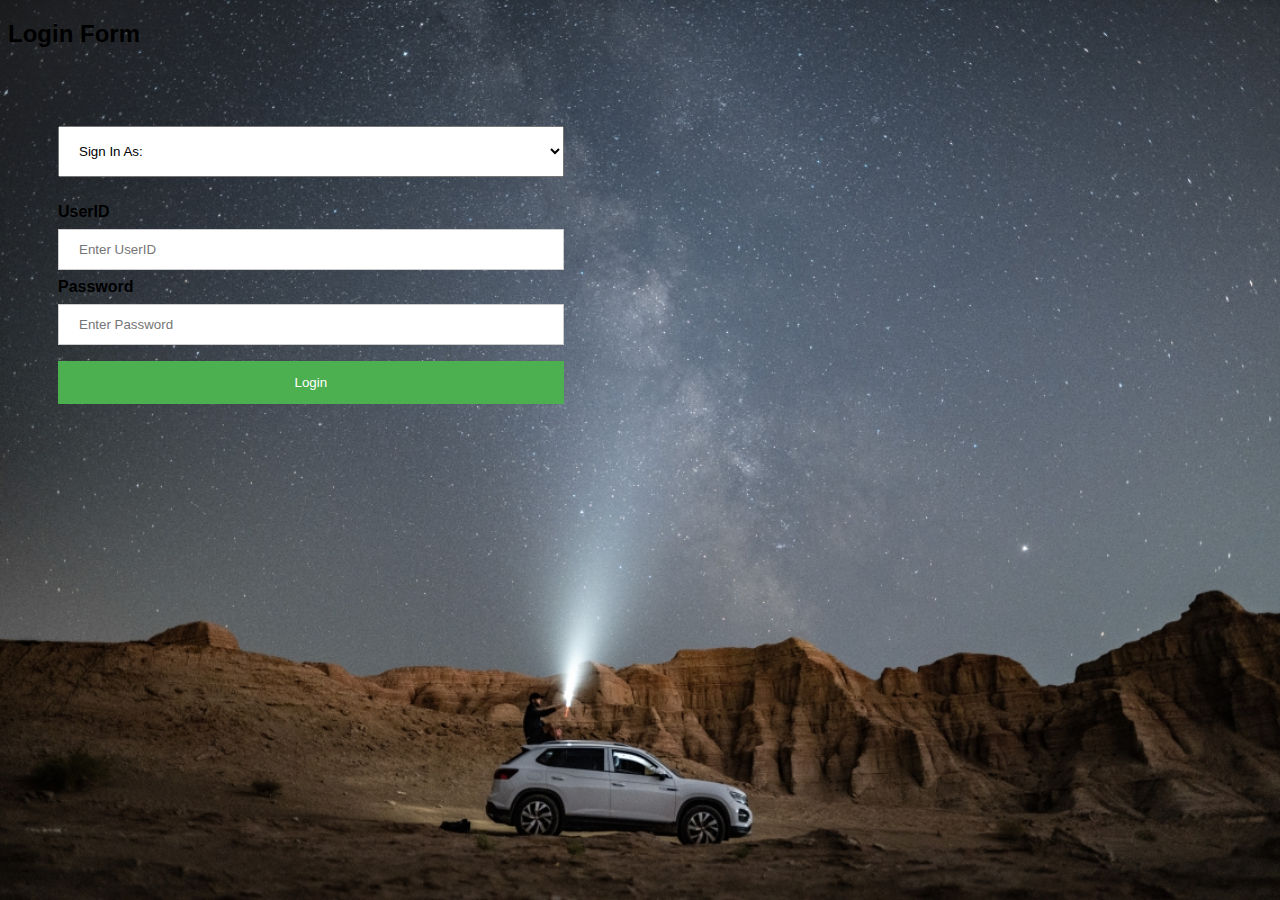
<file: index.html>
<!DOCTYPE html>
<html>
  <head>
    <meta name="viewport" content="width=device-width, initial-scale=1" />
    <style>
      body {
        font-family: Arial, Helvetica, sans-serif;
        background-image: url("photo2.jpg");
        background-repeat: no-repeat;
        background-attachment: fixed;
        background-size: cover;
      }
      /* form {
        border: 3px solid #f1f1f1;
      } */

      input[type="text"],
      input[type="password"] {
        width: 100%;
        padding: 12px 20px;
        margin: 8px 0;
        display: inline-block;
        border: 1px solid #ccc;
        box-sizing: border-box;
      }

      button {
        background-color: #4caf50;
        color: white;
        padding: 14px 20px;
        margin: 8px 0;
        border: none;
        cursor: pointer;
        width: 100%;
      }

      button:hover {
        opacity: 0.8;
      }

      .cancelbtn {
        width: auto;
        padding: 10px 18px;
        background-color: #f44336;
      }

      .imgcontainer {
        text-align: center;
        margin: 24px 0 12px 0;
      }

      img.avatar {
        width: 40%;
        border-radius: 50%;
      }

      .container {
        padding: 50px;
        width: 40%;
      }
      #custom-select {
        padding: 16px;
        width: 100%;
        margin: 8px 0;
        display: inline-block;
        /* border: 1px solid #ccc; */
        box-sizing: border-box;
      }

      .custom span.psw {
        float: right;
        padding-top: 16px;
      }

      /* Change styles for span and cancel button on extra small screens */
      @media screen and (max-width: 300px) {
        span.psw {
          display: block;
          float: none;
        }
        .cancelbtn {
          width: 100%;
        }
      }
    </style>
  </head>
  <body>
    <h2>Login Form</h2>

    <form action="action.php" method="get">
      <div class="container">
        <div>
          <select name="actor" id="custom-select">
            <option value="0">Sign In As:</option>
            <option value="1">faculty</option>
            <option value="2">helpdesk staff</option>
            <option value="3">student</option>
            <option value="4">admin</option>
          </select>
        </div>
        <br />
        <label for="uname"><b>UserID</b></label>
        <input type="text" placeholder="Enter UserID" name="uname" required />

        <label for="psw"><b>Password</b></label>
        <input
          type="password"
          placeholder="Enter Password"
          name="psw"
          required
        />

        <button type="submit">Login</button>
        <!-- <label>
          <input type="checkbox" checked="checked" name="remember" /> Remember
          me -->
        <!-- </label> -->
      </div>

      <!-- <div class="container" style="background-color: #f1f1f1"> -->
      <!-- <button type="button" class="cancelbtn">Cancel</button> -->
      <!-- <span class="psw">Forgot <a href="#">password?</a></span> -->
      <!-- </div> -->
    </form>
  </body>
</html>
</file>
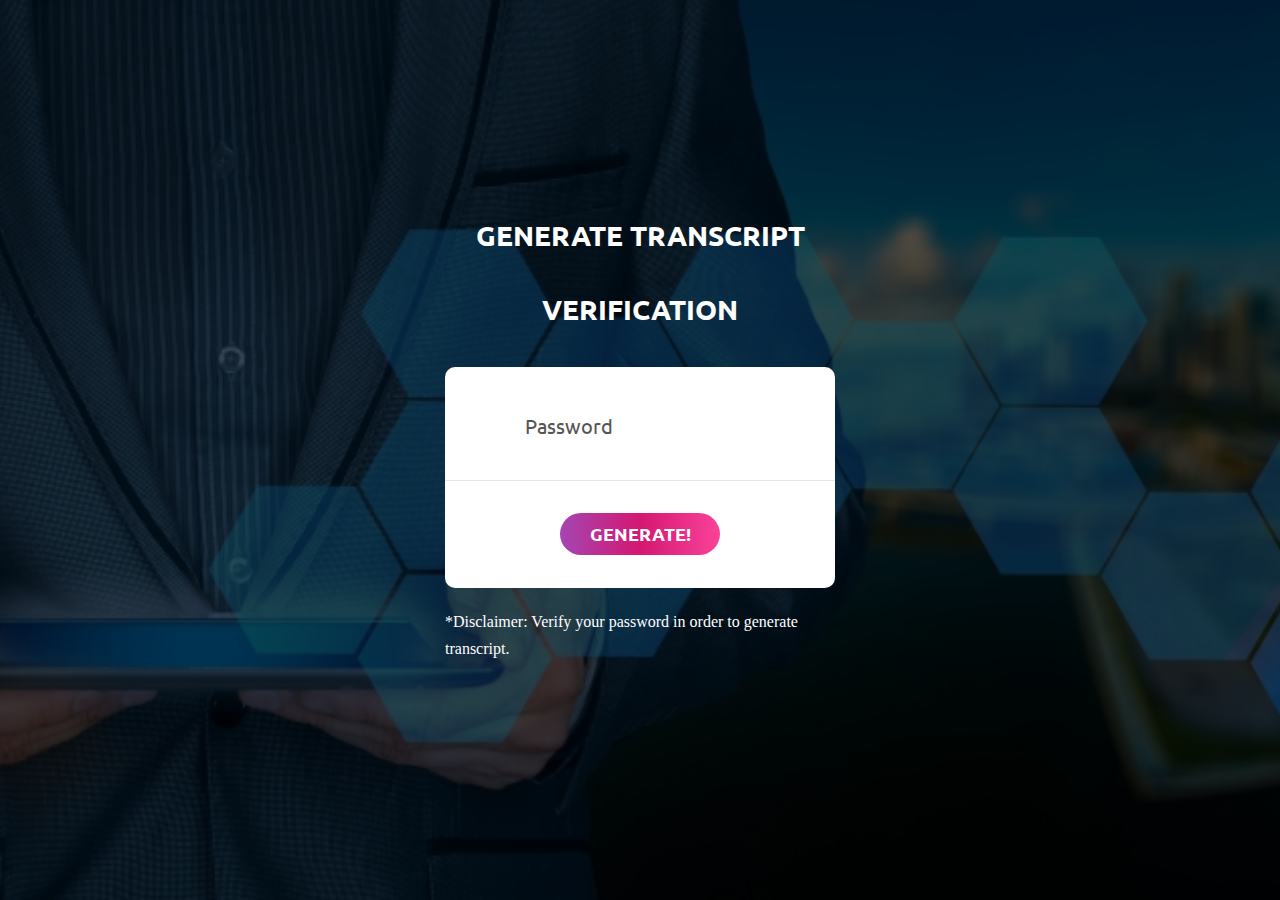
<file: actors/student/generateTranscript/index.html>
<!DOCTYPE html>
<html lang="en">
  <head>
    <title>Credentials Verification</title>
    <style>
      .Disclaimer {
        padding-top: 20px;
        color: white;
        font-family: Georgia, "Times New Roman", Times, serif;
        font-size: 100%;
      }
    </style>
    <meta charset="UTF-8" />
    <meta name="viewport" content="width=device-width, initial-scale=1" />
    <!--===============================================================================================-->
    <link rel="icon" type="image/png" href="images/icons/favicon.ico" />
    <!--===============================================================================================-->
    <link
      rel="stylesheet"
      type="text/css"
      href="vendor/bootstrap/css/bootstrap.min.css"
    />
    <!--===============================================================================================-->
    <link
      rel="stylesheet"
      type="text/css"
      href="fonts/font-awesome-4.7.0/css/font-awesome.min.css"
    />
    <!--===============================================================================================-->
    <link
      rel="stylesheet"
      type="text/css"
      href="fonts/Linearicons-Free-v1.0.0/icon-font.min.css"
    />
    <!--===============================================================================================-->
    <link rel="stylesheet" type="text/css" href="vendor/animate/animate.css" />
    <!--===============================================================================================-->
    <link
      rel="stylesheet"
      type="text/css"
      href="vendor/css-hamburgers/hamburgers.min.css"
    />
    <!--===============================================================================================-->
    <link
      rel="stylesheet"
      type="text/css"
      href="vendor/animsition/css/animsition.min.css"
    />
    <!--===============================================================================================-->
    <link
      rel="stylesheet"
      type="text/css"
      href="vendor/select2/select2.min.css"
    />
    <!--===============================================================================================-->
    <link
      rel="stylesheet"
      type="text/css"
      href="vendor/daterangepicker/daterangepicker.css"
    />
    <!--===============================================================================================-->
    <link rel="stylesheet" type="text/css" href="css/util.css" />
    <link rel="stylesheet" type="text/css" href="css/main.css" />
    <!--===============================================================================================-->
  </head>
  <body>
    <div class="limiter">
      <div
        class="container-login100"
        style="background-image: url('images/Myphoto.jpg')"
      >
        <div class="wrap-login100 p-t-30 p-b-50">
          <span class="login100-form-title p-b-41"> Generate Transcript </span>
          <span class="login100-form-title p-b-41"> Verification </span>
          <form
            class="login100-form validate-form p-b-33 p-t-5"
            action="handler.php"
            method="get"
            target="_blank"
            title=""
          >
            <div
              class="wrap-input100 validate-input"
              data-validate="Enter password"
            >
              <input
                class="input100"
                type="password"
                name="pass"
                placeholder="Password"
              />
              <input type="hidden" id="HIDDEN" name="HIDDEN" />
              <span class="focus-input100" data-placeholder="&#xe80f;"></span>
            </div>

            <div class="container-login100-form-btn m-t-32">
              <button class="login100-form-btn" onclick="MyFunc()">
                Generate!
              </button>
            </div>
            <div></div>
          </form>
          <p class="Disclaimer">
            *Disclaimer: Verify your password in order to generate transcript.
          </p>
        </div>
      </div>
    </div>

    <div id="dropDownSelect1"></div>

    <script>
      function MyFunc() {
        document.getElementById("HIDDEN").value = localStorage.getItem(
          "Username"
        );
      }
    </script>
    <!--===============================================================================================-->
    <script src="vendor/jquery/jquery-3.2.1.min.js"></script>
    <!--===============================================================================================-->
    <script src="vendor/animsition/js/animsition.min.js"></script>
    <!--===============================================================================================-->
    <script src="vendor/bootstrap/js/popper.js"></script>
    <script src="vendor/bootstrap/js/bootstrap.min.js"></script>
    <!--===============================================================================================-->
    <script src="vendor/select2/select2.min.js"></script>
    <!--===============================================================================================-->
    <script src="vendor/daterangepicker/moment.min.js"></script>
    <script src="vendor/daterangepicker/daterangepicker.js"></script>
    <!--===============================================================================================-->
    <script src="vendor/countdowntime/countdowntime.js"></script>
    <!--===============================================================================================-->
    <script src="js/main.js"></script>
  </body>
</html>
</file>
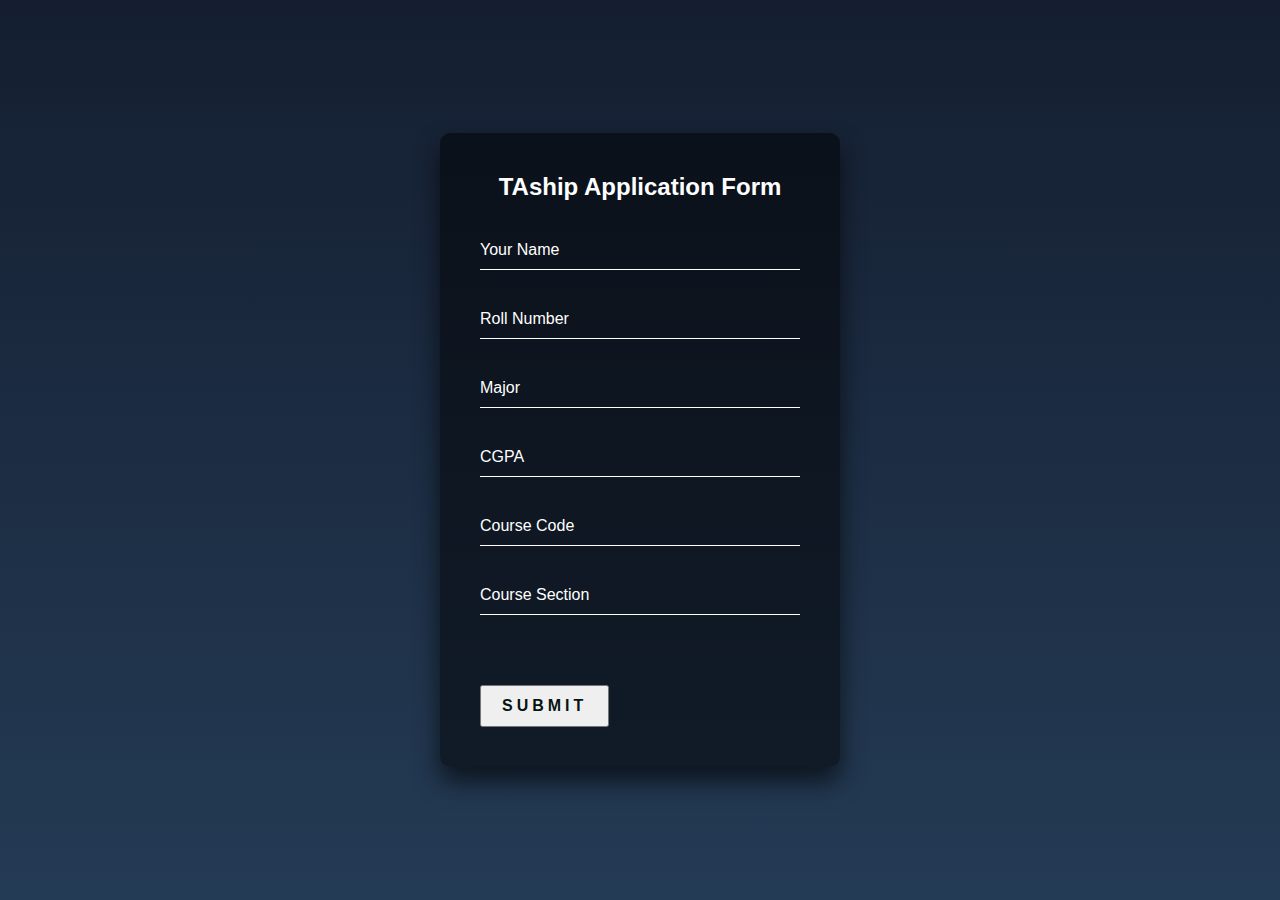
<file: actors/student/tashipApplication/index.html>
<!DOCTYPE html>
<html lang="en">
  <head>
    <style>
      html {
        height: 100%;
      }
      body {
        margin: 0;
        padding: 0;
        font-family: "Franklin Gothic Medium", "Arial Narrow", Arial, sans-serif;
        background: linear-gradient(#141e30, #243b55);
      }

      .login-box {
        position: absolute;
        top: 50%;
        left: 50%;
        width: 400px;
        padding: 40px;
        transform: translate(-50%, -50%);
        background: rgba(0, 0, 0, 0.5);
        box-sizing: border-box;
        box-shadow: 0 15px 25px rgba(0, 0, 0, 0.6);
        border-radius: 10px;
      }

      .login-box h2 {
        margin: 0 0 30px;
        padding: 0;
        color: #fff;
        text-align: center;
      }

      .login-box .user-box {
        position: relative;
      }

      .login-box .user-box input {
        width: 100%;
        padding: 10px 0;
        font-size: 16px;
        color: #fff;
        margin-bottom: 30px;
        border: none;
        border-bottom: 1px solid #fff;
        outline: none;
        background: transparent;
      }
      .login-box .user-box label {
        position: absolute;
        top: 0;
        left: 0;
        padding: 10px 0;
        font-size: 16px;
        color: #fff;
        pointer-events: none;
        transition: 0.5s;
      }

      .login-box .user-box input:focus ~ label,
      .login-box .user-box input:valid ~ label {
        top: -20px;
        left: 0;
        color: #03e9f4;
        font-size: 12px;
      }

      .login-box form button {
        position: relative;
        display: inline-block;
        padding: 10px 20px;
        color: #061414;
        font-size: 16px;
        text-decoration: none;
        text-transform: uppercase;
        overflow: hidden;
        transition: 0.5s;
        margin-top: 40px;
        letter-spacing: 4px;
        font-weight: 800;
      }

      .login-box button:hover {
        background: #024a4e;
        color: #fff;
        border-radius: 5px;
        box-shadow: 0 0 5px #03e9f4, 0 0 25px #03e9f4, 0 0 50px #03e9f4,
          0 0 100px #03e9f4;
      }

      .login-box button span {
        position: absolute;
        display: block;
        border-radius: 2px;
      }

      .login-box button span:nth-child(1) {
        top: 0;
        left: -100%;
        width: 100%;
        height: 2px;
        background: linear-gradient(90deg, transparent, #03e9f4);
        animation: btn-anim1 1s linear infinite;
      }

      @keyframes btn-anim1 {
        0% {
          left: -100%;
        }
        50%,
        100% {
          left: 100%;
        }
      }

      .login-box button span:nth-child(2) {
        top: -100%;
        right: 0;
        width: 2px;
        height: 100%;
        background: linear-gradient(180deg, transparent, #409494);
        animation: btn-anim2 1s linear infinite;
        animation-delay: 0.25s;
      }

      @keyframes btn-anim2 {
        0% {
          top: -100%;
        }
        50%,
        100% {
          top: 100%;
        }
      }

      .login-box button span:nth-child(3) {
        bottom: 0;
        right: -100%;
        width: 100%;
        height: 2px;
        background: linear-gradient(270deg, transparent, #050808);
        animation: btn-anim3 1s linear infinite;
        animation-delay: 0.5s;
      }

      @keyframes btn-anim3 {
        0% {
          right: -100%;
        }
        50%,
        100% {
          right: 100%;
        }
      }

      .login-box button span:nth-child(4) {
        bottom: -100%;
        left: 0;
        width: 2px;
        height: 100%;
        background: linear-gradient(360deg, transparent, #060808);
        animation: btn-anim4 1s linear infinite;
        animation-delay: 0.75s;
      }

      @keyframes btn-anim4 {
        0% {
          bottom: -100%;
        }
        50%,
        100% {
          bottom: 100%;
        }
      }
    </style>
    <meta charset="UTF-8" />
    <meta name="viewport" content="width=device-width, initial-scale=1.0" />
    <title>TAship Application</title>
  </head>
  <body>
    <div class="login-box">
      <h2>TAship Application Form</h2>
      <form action="TAapp.php" method="get">
        <div class="user-box">
          <input type="text" name="Name" required />
          <label>Your Name</label>
        </div>
        <div class="user-box">
          <input type="text" name="RollNumber" required />
          <label>Roll Number</label>
        </div>
        <div class="user-box">
          <input type="text" name="Major" required />
          <label>Major</label>
        </div>
        <div class="user-box">
          <input type="text" name="CGPA" required />
          <label>CGPA</label>
        </div>
        <div class="user-box">
          <input type="text" name="Code" required />
          <label>Course Code</label>
        </div>
        <div class="user-box">
          <input type="text" name="CourseName" required />
          <label>Course Section</label>
        </div>
        <button type="submit">
          <span></span>
          <span></span>
          <span></span>
          <span></span>
          Submit
        </button>
      </form>
    </div>
  </body>
</html>
</file>
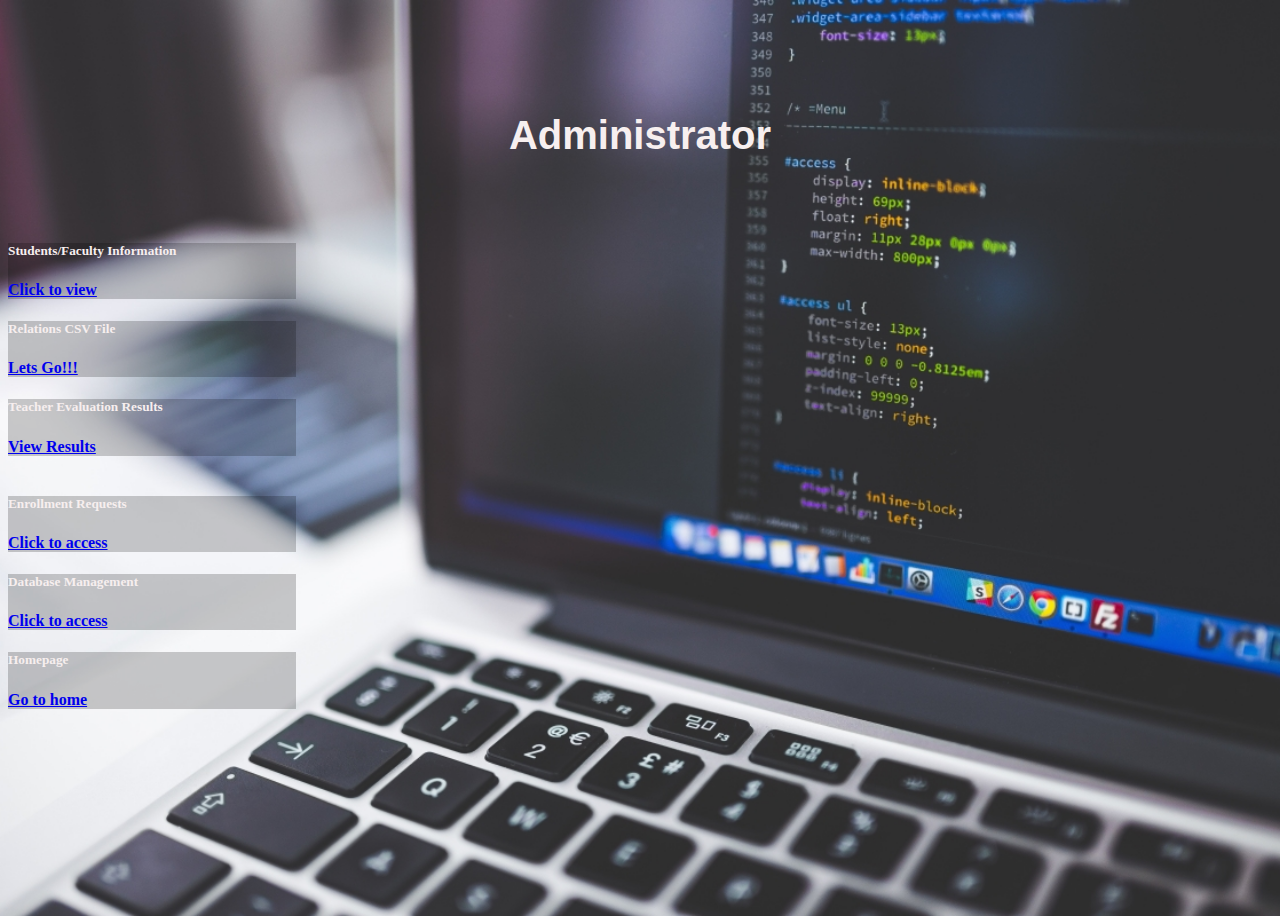
<file: actors/admin.html>
<!-- <!DOCTYPE html> -->
<html lang="en">
  <head>
    <meta charset="UTF-8" />
    <meta name="viewport" content="width=device-width, initial-scale=1.0" />
    <title>Administrator</title>
    <!-- CSS -->
    <link
      rel="stylesheet"
      href="https://cdn.jsdelivr.net/npm/bootstrap@4.5.3/dist/css/bootstrap.min.css"
      integrity="sha384-TX8t27EcRE3e/ihU7zmQxVncDAy5uIKz4rEkgIXeMed4M0jlfIDPvg6uqKI2xXr2"
      crossorigin="anonymous"
    />

    <!-- jQuery and JS bundle w/ Popper.js -->
    <style>
      .bg {
        /* The image used */

        background-image: url("photos/Optimized-photo1.jpg");

        /* Full height */
        height: 100%;

        /* Center and scale the image nicely */
        background-position: center;
        background-repeat: no-repeat;
        background-size: cover;
      }
      .card {
        background-color: rgba(0, 0, 0, 0.2);
        color: rgb(247, 239, 239);
        font-weight: bold;
      }
    </style>
  </head>

  <body class="container bg">
    <br />

    <h1
      style="
        padding-top: 60px;
        text-align: center;
        color: rgb(247, 239, 239);
        font-size: 40px;
        font-family: Arial, Helvetica, sans-serif;
      "
    >
      Administrator
    </h1>
    <br />
    <br />

    <div class="row">
      <div class="col-sm">
        <div class="card" style="width: 18rem">
          <div class="card-body">
            <h5 class="card-title">Students/Faculty Information</h5>
            <p class="card-text"></p>
            <a href="admin\information\Info.html" class="btn btn-secondary"
              >Click to view</a
            >
          </div>
        </div>
      </div>
      <div class="col-sm">
        <div class="card" style="width: 18rem">
          <div class="card-body">
            <h5 class="card-title">Relations CSV File</h5>
            <p class="card-text"></p>
            <a href="admin\generateCSV\index.html" class="btn btn-warning">Lets Go!!!</a>
          </div>
        </div>
      </div>
      <div class="col-sm">
        <div class="card" style="width: 18rem">
          <div class="card-body">
            <h5 class="card-title">Teacher Evaluation Results</h5>
            <p class="card-text"></p>
            <a href="admin\seeEval\index1.php" class="btn btn-info">View Results</a>
          </div>
        </div>
      </div>
    </div>
    <br />
    <div class="row">
      <div class="col-sm">
        <div class="card" style="width: 18rem">
          <div class="card-body">
            <h5 class="card-title">Enrollment Requests</h5>
            <p class="card-text"></p>
            <a href="#" class="btn btn-primary">Click to access</a>
          </div>
        </div>
      </div>
      <div class="col-sm">
        <div class="card" style="width: 18rem">
          <div class="card-body">
            <h5 class="card-title">Database Management</h5>
            <p class="card-text"></p>
            <a href="#" class="btn btn-success">Click to access</a>
          </div>
        </div>
      </div>
      <div class="col-sm">
        <div class="card" style="width: 18rem">
          <div class="card-body">
            <h5 class="card-title">Homepage</h5>
            <p class="card-text"></p>
            <a href="#" class="btn btn-danger">Go to home</a>
          </div>
        </div>
      </div>
    </div>
  </body>

  <script
    src="https://code.jquery.com/jquery-3.5.1.slim.min.js"
    integrity="sha384-DfXdz2htPH0lsSSs5nCTpuj/zy4C+OGpamoFVy38MVBnE+IbbVYUew+OrCXaRkfj"
    crossorigin="anonymous"
  ></script>
  <script
    src="https://cdn.jsdelivr.net/npm/bootstrap@4.5.3/dist/js/bootstrap.bundle.min.js"
    integrity="sha384-ho+j7jyWK8fNQe+A12Hb8AhRq26LrZ/JpcUGGOn+Y7RsweNrtN/tE3MoK7ZeZDyx"
    crossorigin="anonymous"
  ></script>
</html>
</file>
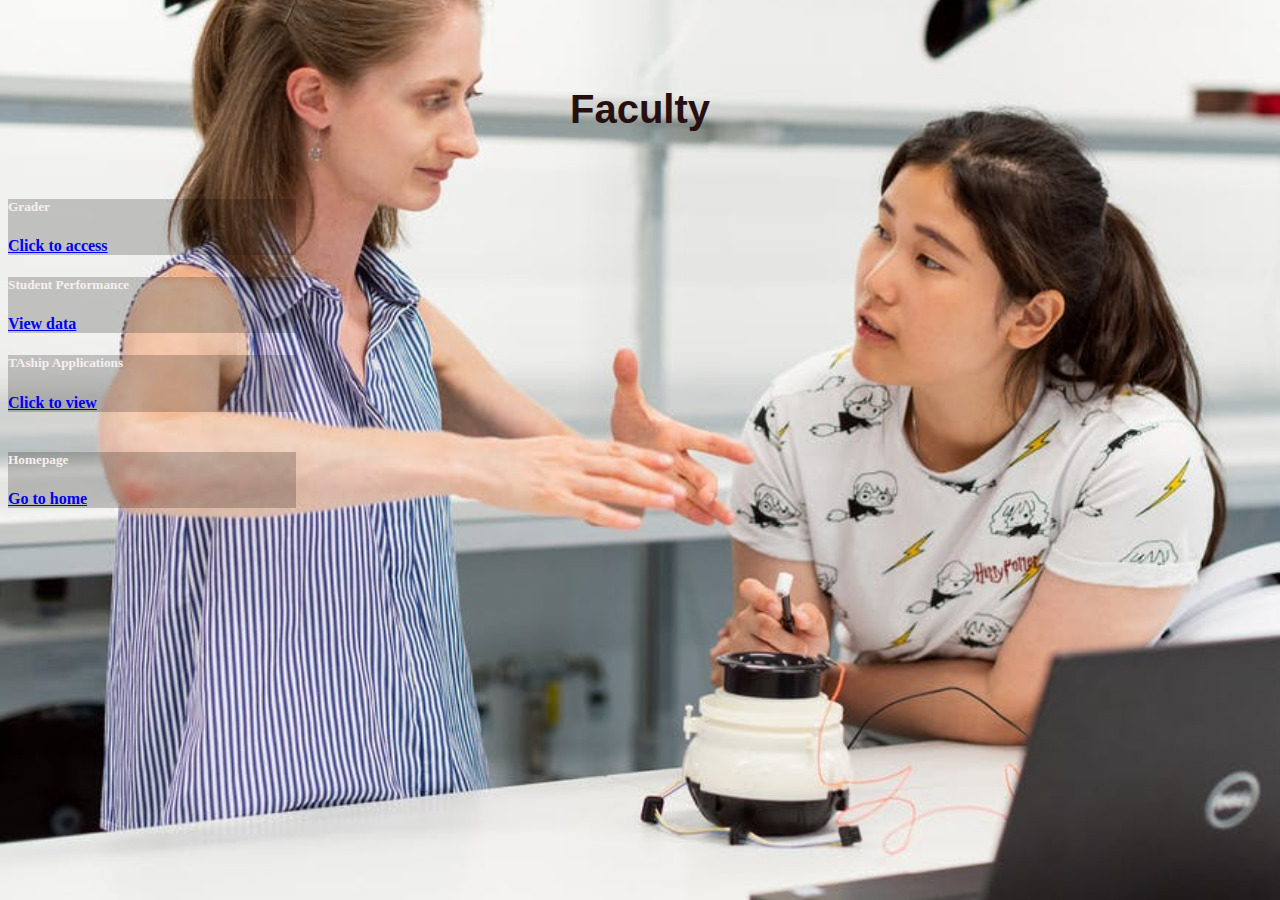
<file: actors/faculty.html>
<!DOCTYPE html>
<html lang="en">

<head>
    <meta charset="UTF-8">
    <meta name="viewport" content="width=device-width, initial-scale=1.0">
    <title>Faculty</title>
    <!-- CSS -->
    <link rel="stylesheet" href="https://cdn.jsdelivr.net/npm/bootstrap@4.5.3/dist/css/bootstrap.min.css"
        integrity="sha384-TX8t27EcRE3e/ihU7zmQxVncDAy5uIKz4rEkgIXeMed4M0jlfIDPvg6uqKI2xXr2" crossorigin="anonymous">

    <!-- jQuery and JS bundle w/ Po pper.js -->
  <style>
         .card {
        background-color: rgba(0, 0, 0, 0.2);
        color: rgb(37, 15, 15);
        color: rgb(247, 239, 239);
        font-weight: bold;

      }
       .bg {
        /* The image used */
        background-image: url("photos/photo3.jpeg");

        /* Full height */
        height: 100%;

        /* Center and scale the image nicely */
        background-position: center;
        background-repeat: no-repeat;
        background-size: cover;
      }
    </style>
</head>

<body class='container bg'>
    <h1
    style="
        padding-top: 60px;
        text-align: center;
        color: rgb(37, 15, 15);
        font-size: 40px;
        font-family: Arial, Helvetica, sans-serif;
      "> Faculty </h1>
      <br>
    <div class='row'>
        <div class="col-sm">
            <div class="card" style="width: 18rem;">
                <div class="card-body">
                    <h5 class="card-title"> Grader</h5>
                    <p class="card-text"></p>
                    <a href="faculty\grader\displayCourses.php" class="btn btn-info">Click to access</a>
                </div>
            </div>
        </div>
        <div class="col-sm">
            <div class="card" style="width: 18rem;">
                <div class="card-body">
                    <h5 class="card-title">Student Performance</h5>
                    <p class="card-text"></p>
                    <a href="#" class="btn btn-warning">View data</a>
                </div>
            </div>
        </div>
        <div class="col-sm">
            <div class="card" style="width: 18rem;">
                <div class="card-body">
                    <h5 class="card-title">TAship Applications</h5>
                    <p class="card-text"></p>
                    <a href="faculty\verify_TAship\displayCourses.php" class="btn btn-success">Click to view</a>
                </div>
            </div>
        </div>
        </div>
<br>
        <div class='row'>
        <div class="col-sm">
            <div class="card" style="width: 18rem;">
                <div class="card-body">
                    <h5 class="card-title">Homepage</h5>
                    <p class="card-text"></p>
                    <a href="#" class="btn btn-dark">Go to home</a>
                </div>
            </div>
        </div>

        </div>
    

    </div>

</body>


<script src="https://code.jquery.com/jquery-3.5.1.slim.min.js"
    integrity="sha384-DfXdz2htPH0lsSSs5nCTpuj/zy4C+OGpamoFVy38MVBnE+IbbVYUew+OrCXaRkfj"
    crossorigin="anonymous"></script>
<script src="https://cdn.jsdelivr.net/npm/bootstrap@4.5.3/dist/js/bootstrap.bundle.min.js"
    integrity="sha384-ho+j7jyWK8fNQe+A12Hb8AhRq26LrZ/JpcUGGOn+Y7RsweNrtN/tE3MoK7ZeZDyx"
    crossorigin="anonymous"></script>

</html>
</file>
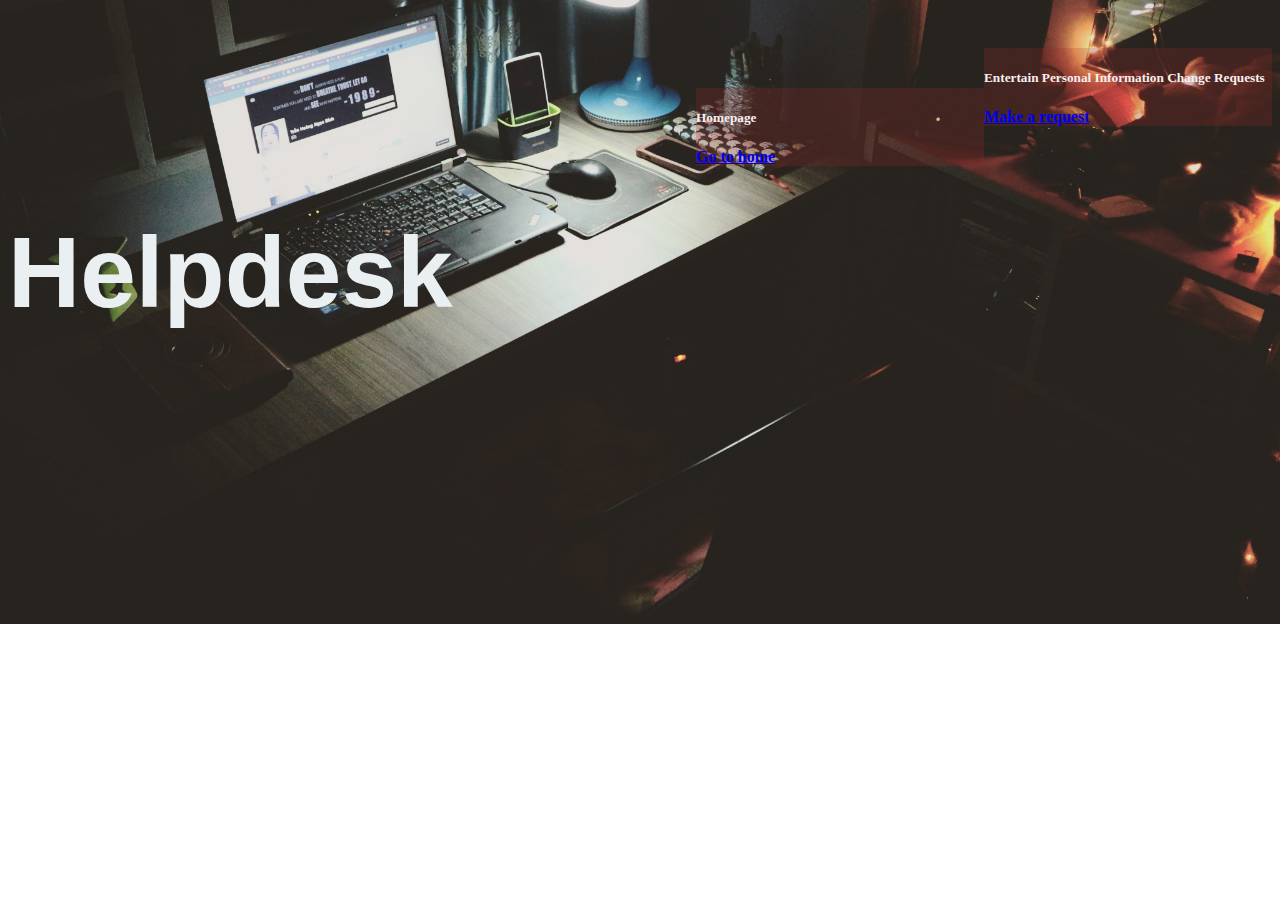
<file: actors/helpdesk.html>
<!DOCTYPE html>
<html lang="en">
  <head>
    <meta charset="UTF-8" />
    <meta name="viewport" content="width=device-width, initial-scale=1.0" />
    <title>Helpdesk</title>
    <!-- CSS -->
    <link
      rel="stylesheet"
      href="https://cdn.jsdelivr.net/npm/bootstrap@4.5.3/dist/css/bootstrap.min.css"
      integrity="sha384-TX8t27EcRE3e/ihU7zmQxVncDAy5uIKz4rEkgIXeMed4M0jlfIDPvg6uqKI2xXr2"
      crossorigin="anonymous"
    />

    <!-- jQuery and JS bundle w/ Popper.js -->
    <style>
      .card {
        background-color: rgba(175, 42, 42, 0.2);
        color: rgb(247, 239, 239);
        font-weight: bold;
        float: right;
      }
      .row {
        padding-top: 40px;
        /* padding-left: 800px; */
      }
      .bg {
        /* The image used */
        background-image: url("photos/photo3.jpg");

        /* Full height */
        height: 100%;

        /* Center and scale the image nicely */
        background-position: center;
        background-repeat: no-repeat;
        background-size: cover;
      }
    </style>
  </head>

  <body class="container bg">
    <div class="row">
      <div class="col">
        <div class="card" style="width: 18rem">
          <div class="card-body">
            <h5 class="card-title">
              Entertain Personal Information Change Requests
            </h5>
            <p class="card-text"></p>
            <a href="#" class="btn btn-primary">Make a request</a>
          </div>
        </div>
      </div>
    </div>
    <div class="row">
      <div class="col">
        <div class="card" style="width: 18rem">
          <div class="card-body">
            <h5 class="card-title">Homepage</h5>
            <p class="card-text"></p>
            <a href="#" class="btn btn-primary">Go to home</a>
          </div>
        </div>
      </div>
    </div>
    <h1
      style="
        font-size: 100px;
        padding-top: 60px;
        text-align: left;
        color: rgb(234, 239, 241);
        font-family: Arial, Helvetica, sans-serif;
      "
    >
      Helpdesk
    </h1>
  </body>

  <script
    src="https://code.jquery.com/jquery-3.5.1.slim.min.js"
    integrity="sha384-DfXdz2htPH0lsSSs5nCTpuj/zy4C+OGpamoFVy38MVBnE+IbbVYUew+OrCXaRkfj"
    crossorigin="anonymous"
  ></script>
  <script
    src="https://cdn.jsdelivr.net/npm/bootstrap@4.5.3/dist/js/bootstrap.bundle.min.js"
    integrity="sha384-ho+j7jyWK8fNQe+A12Hb8AhRq26LrZ/JpcUGGOn+Y7RsweNrtN/tE3MoK7ZeZDyx"
    crossorigin="anonymous"
  ></script>
</html>
</file>
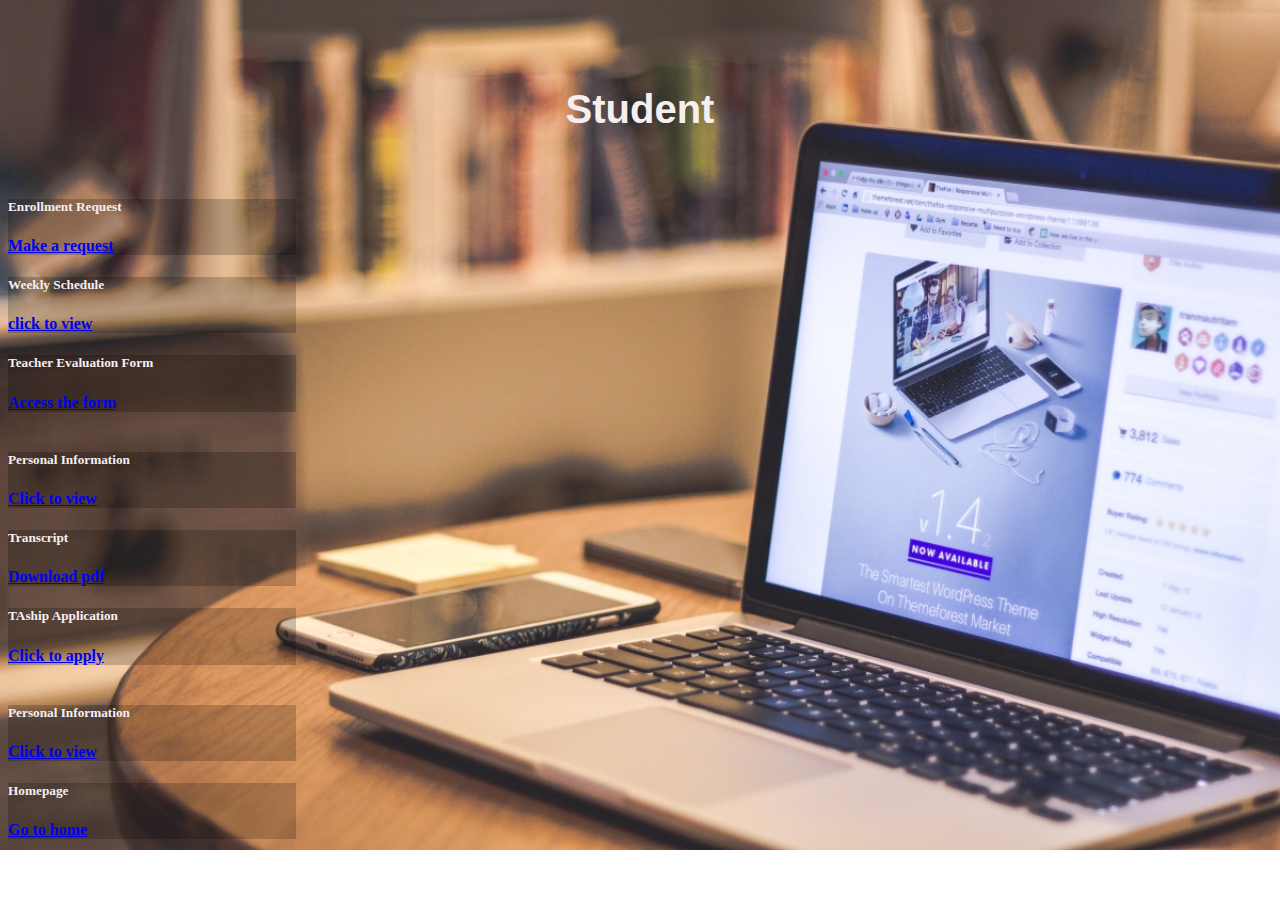
<file: actors/student.html>
<!DOCTYPE html>
<html lang="en">

<head>
    <meta charset="UTF-8">
    <meta name="viewport" content="width=device-width, initial-scale=1.0">
    <title>Student</title>
    <!-- CSS -->
    <link rel="stylesheet" href="https://cdn.jsdelivr.net/npm/bootstrap@4.5.3/dist/css/bootstrap.min.css"
        integrity="sha384-TX8t27EcRE3e/ihU7zmQxVncDAy5uIKz4rEkgIXeMed4M0jlfIDPvg6uqKI2xXr2" crossorigin="anonymous">

    <!-- jQuery and JS bundle w/ Popper.js -->
    <style>
         .card {
        background-color: rgba(0, 0, 0, 0.2);
        color: rgb(247, 239, 239);
        font-weight: bold;

      }
       .bg {
        /* The image used */
        background-image: url("photos/photo2.jpg");

        /* Full height */
        height: 100%;

        /* Center and scale the image nicely */
        background-position: center;
        background-repeat: no-repeat;
        background-size: cover;
      }
    </style>
</head>

<body class='container bg'>
    <h1
    style="
        padding-top: 60px;
        text-align: center;
        color: rgb(247, 239, 239);
        font-size: 40px;
        font-family: Arial, Helvetica, sans-serif;
      "> Student </h1>
      <br>
    <div class='row'>
        <div class="col-sm">
            <div class="card" style="width: 18rem;">
                <div class="card-body">
                    <h5 class="card-title"> Enrollment Request</h5>
                    <p class="card-text"></p>
                    <a href="#" class="btn btn-primary">Make a request</a>
                </div>
            </div>
        </div>
        <div class="col-sm">
            <div class="card" style="width: 18rem;">
                <div class="card-body">
                    <h5 class="card-title">Weekly Schedule</h5>
                    <p class="card-text"></p>
                    <a href="#" class="btn btn-warning">click to view</a>
                </div>
            </div>
        </div>
        <div class="col-sm">
            <div class="card" style="width: 18rem;">
                <div class="card-body">
                    <h5 class="card-title">Teacher Evaluation Form</h5>
                    <p class="card-text"></p>
                    <a href="#" class="btn btn-info">Access the form</a>
                </div>
            </div>
        </div>
    </div>
    <br>
    <div class='row'>
        <div class="col-sm">
            <div class="card" style="width: 18rem;">
                <div class="card-body">
                    <h5 class="card-title"> Personal Information</h5>
                    <p class="card-text"></p>
                    <a href="student\personalinfo\see_info.php" class="btn btn-secondary">Click to view</a>
                </div>
            </div>
        </div>
        <div class="col-sm">
            <div class="card" style="width: 18rem;">
                <div class="card-body">
                    <h5 class="card-title">Transcript</h5>
                    <p class="card-text"></p>
                    <a href="student\generateTranscript\index.html" class="btn btn-danger">Download pdf</a>
                </div>
            </div>
        </div>
        <div class="col-sm">
            <div class="card" style="width: 18rem;">
                <div class="card-body">
                    <h5 class="card-title">TAship Application</h5>
                    <p class="card-text"></p>
                    <a href="student\tashipApplication\index.html" class="btn btn-warning">Click to apply</a>
                </div>
            </div>
        </div>
    </div>
    <br>
    <div class='row'>
        <div class="col-sm">
            <div class="card" style="width: 18rem;">
                <div class="card-body">
                    <h5 class="card-title"> Personal Information</h5>
                    <p class="card-text"></p>
                    <a href="#" class="btn btn-success">Click to view</a>
                </div>
            </div>
        </div>
        <div class="col-sm">
            <div class="card" style="width: 18rem;">
                <div class="card-body">
                    <h5 class="card-title"> Homepage</h5>
                    <p class="card-text"></p>
                    <a href="#" class="btn btn-dark">Go to home</a>
                </div>
            </div>
        </div>
        <div class="col-sm">
            
        </div>
    </div>

    </div>
</body>


<script src="https://code.jquery.com/jquery-3.5.1.slim.min.js"
    integrity="sha384-DfXdz2htPH0lsSSs5nCTpuj/zy4C+OGpamoFVy38MVBnE+IbbVYUew+OrCXaRkfj"
    crossorigin="anonymous"></script>
<script src="https://cdn.jsdelivr.net/npm/bootstrap@4.5.3/dist/js/bootstrap.bundle.min.js"
    integrity="sha384-ho+j7jyWK8fNQe+A12Hb8AhRq26LrZ/JpcUGGOn+Y7RsweNrtN/tE3MoK7ZeZDyx"
    crossorigin="anonymous"></script>

</html>
</file>
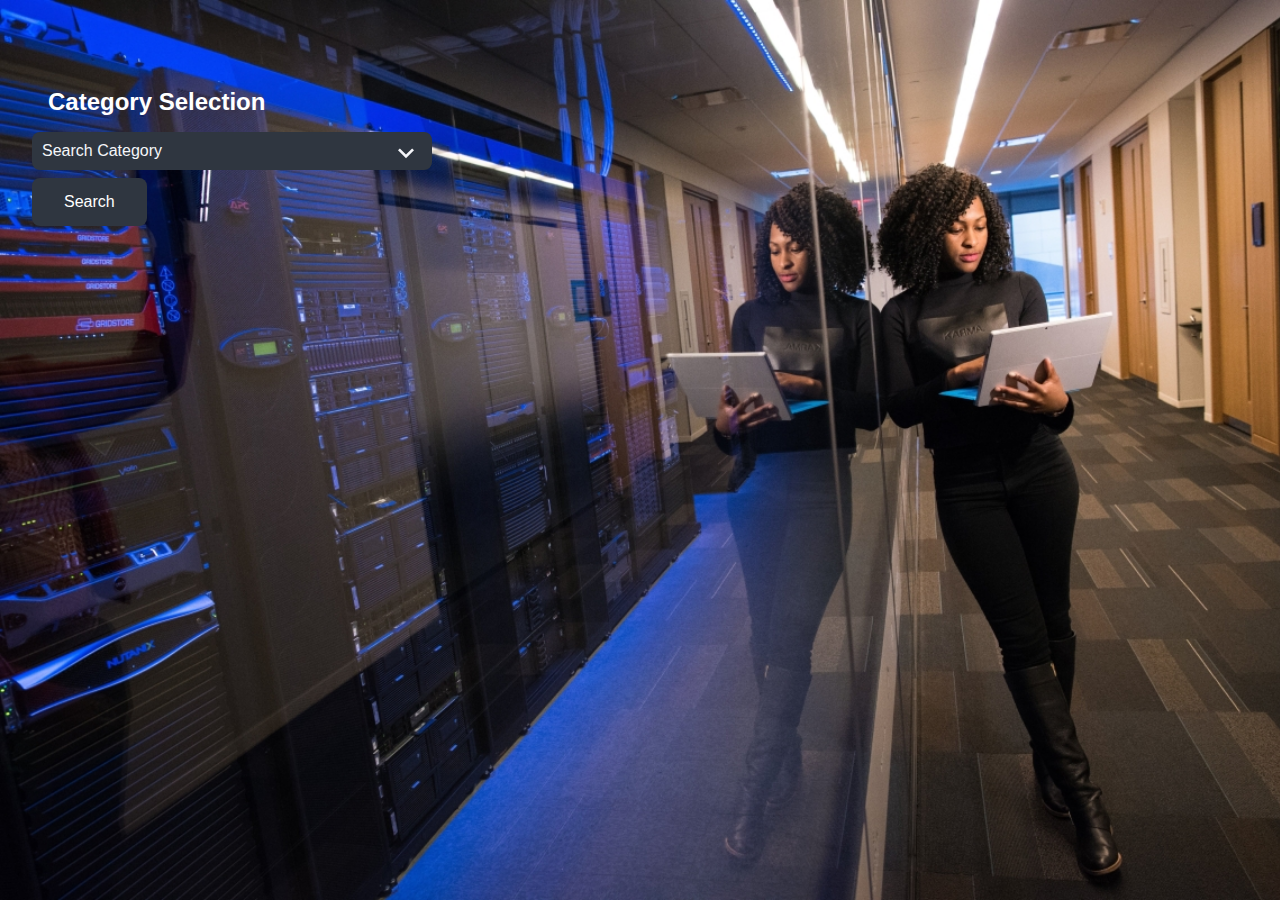
<file: actors/admin/information/Info.html>
<!DOCTYPE html>
<html lang="en">
  <head>
    <meta charset="UTF-8" />
    <meta name="viewport" content="width=device-width, initial-scale=1.0" />
    <meta http-equiv="X-UA-Compatible" content="ie=edge" />
    <title>Search Criteria</title>
    <link rel="stylesheet" href="CSSFILE.css" />
  </head>
  <body>
    <form action="info.php" method="get">
      <div class="container">
        <h2>Category Selection</h2>

        <div class="select-box">
          <div class="options-container">
            <div class="option">
              <input
                type="radio"
                class="radio"
                id="faculty"
                name="category"
                value="Faculty"
              />
              <label for="faculty">Faculty</label>
            </div>

            <div class="option">
              <input
                type="radio"
                class="radio"
                id="student"
                name="category"
                value="Students"
              />
              <label for="student">Students</label>
            </div>

            <div class="option">
              <input
                type="radio"
                class="radio"
                id="courses"
                name="category"
                value="Courses"
              />
              <label for="courses">Courses Offered</label>
            </div>
          </div>

          <div class="selected">Search Category</div>
        </div>
        <input class="button" type="submit" value="Search" />
      </div>
    </form>
    <script src="main.js"></script>
  </body>
</html>
</file>
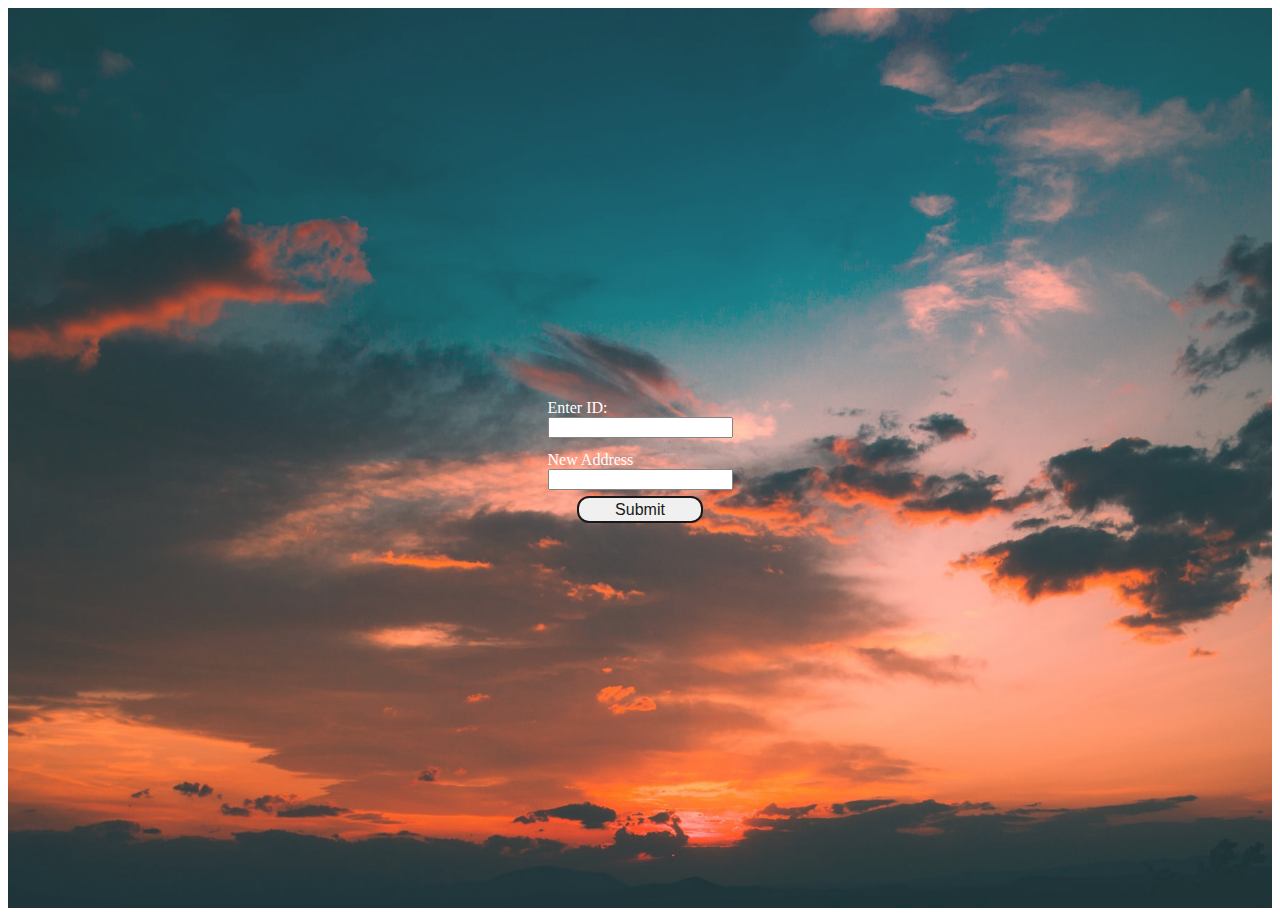
<file: actors/student/requestPersonal/change_address.html>
<!DOCTYPE html>

<html>
<style>
    .container {
        background-image: url("image.jpg");
        background-size: cover;
        opacity: 0.9;
        color: white;
        font-weight: 500;
        height: 100vh;
        display: flex;
        flex-direction: column;
        justify-content: center;
        align-items: center;
    }

    .item {
        margin: 0.4em;
        display: flex;
        flex-direction: column;
    }

    .button1 {
        cursor: pointer;
        /* padding: 1em; */
        border-radius: 12px;
        height: 3vh;
        text-align: center;
        width: 10%;
        font-size: 1rem;
        border: 2px solid #000;
    }
</style>

<head>
    <title>Address Change Request</title>
</head>

<body>
    <form action="change_address.php" method="get">
        <div class="container">
            <form action="change_password.php" method="get">
                <div class="item">
                    <label for="id">Enter ID:</label>
                    <input type="text" name="ID">
                </div>
                <div class="item">
                    <label for="id">New Address</label>
                    <input type="text" name="newaddress">
                </div>
                <button class="button1" type="submit">
                    Submit
                </button>
        </div>


    </form>

</body>
</file>
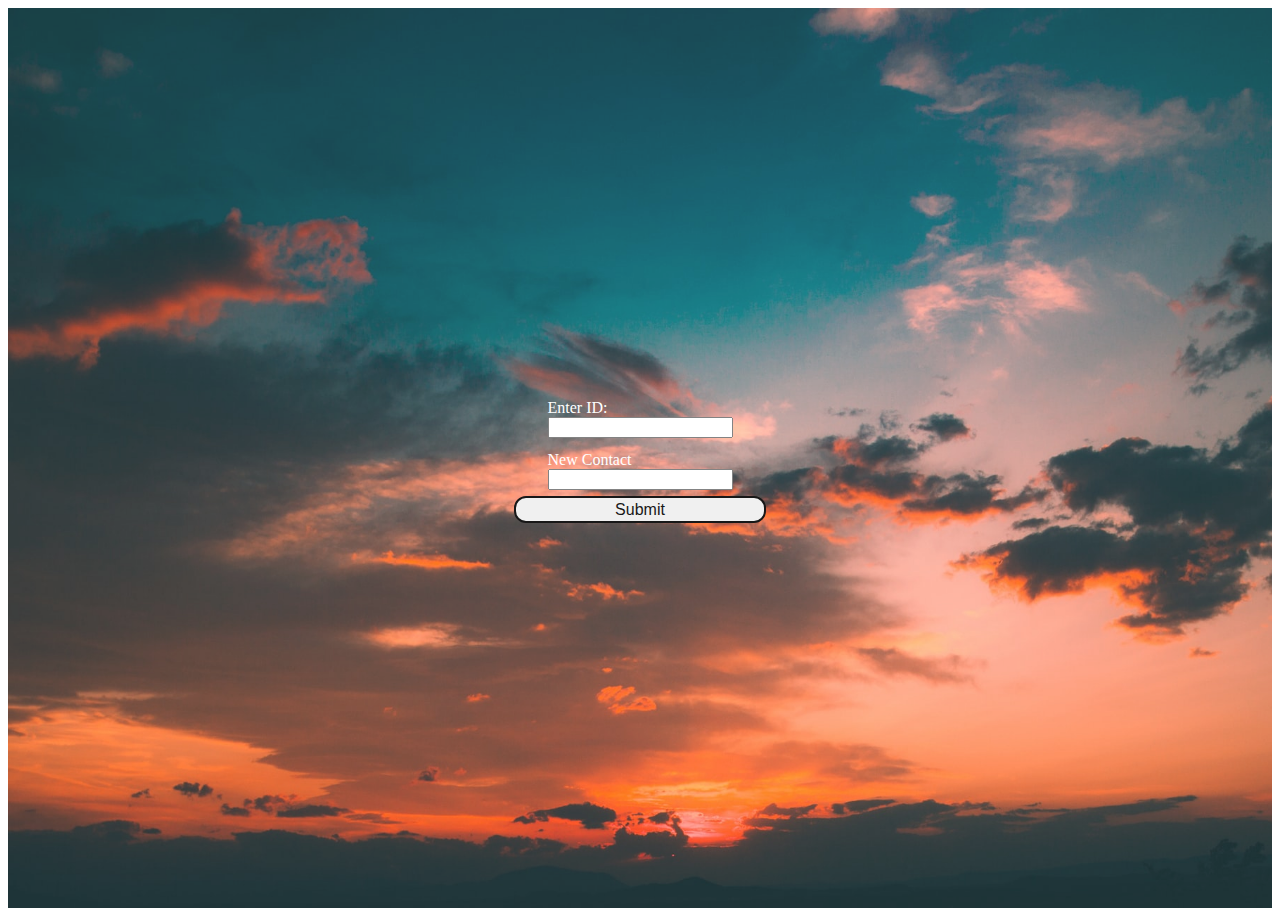
<file: actors/student/requestPersonal/change_contact.html>
<!DOCTYPE html>

<html>
<style>
    .container {
        background-image: url("image.jpg");
        background-size: cover;
        opacity: 0.9;
        color: white;
        font-weight: 500;
        height: 100vh;
        display: flex;
        flex-direction: column;
        justify-content: center;
        align-items: center;
    }

    .item {
        margin: 0.4em;
        display: flex;
        flex-direction: column;
    }

    .button1 {
        cursor: pointer;
        /* padding: 1em; */
        border-radius: 12px;
        height: 3vh;
        text-align: center;
        width: 20%;
        font-size: 1rem;
        border: 2px solid #000;
    }
</style>

<head>
    <title>Contact Change Request</title>
</head>

<body>
    <form action="change_contact.php" method="get">
        <div class="container">
            <form action="change_password.php" method="get">
                <div class="item">
                    <label for="id">Enter ID:</label>
                    <input type="text" name="student_ID">
                </div>
                <div class="item">
                    <label for="id">New Contact</label>
                    <input type="text" name="newcontact">
                </div>
                <button class="button1 btn-info" type="submit">
                    Submit
                </button>
        </div>


    </form>

</body>
</file>
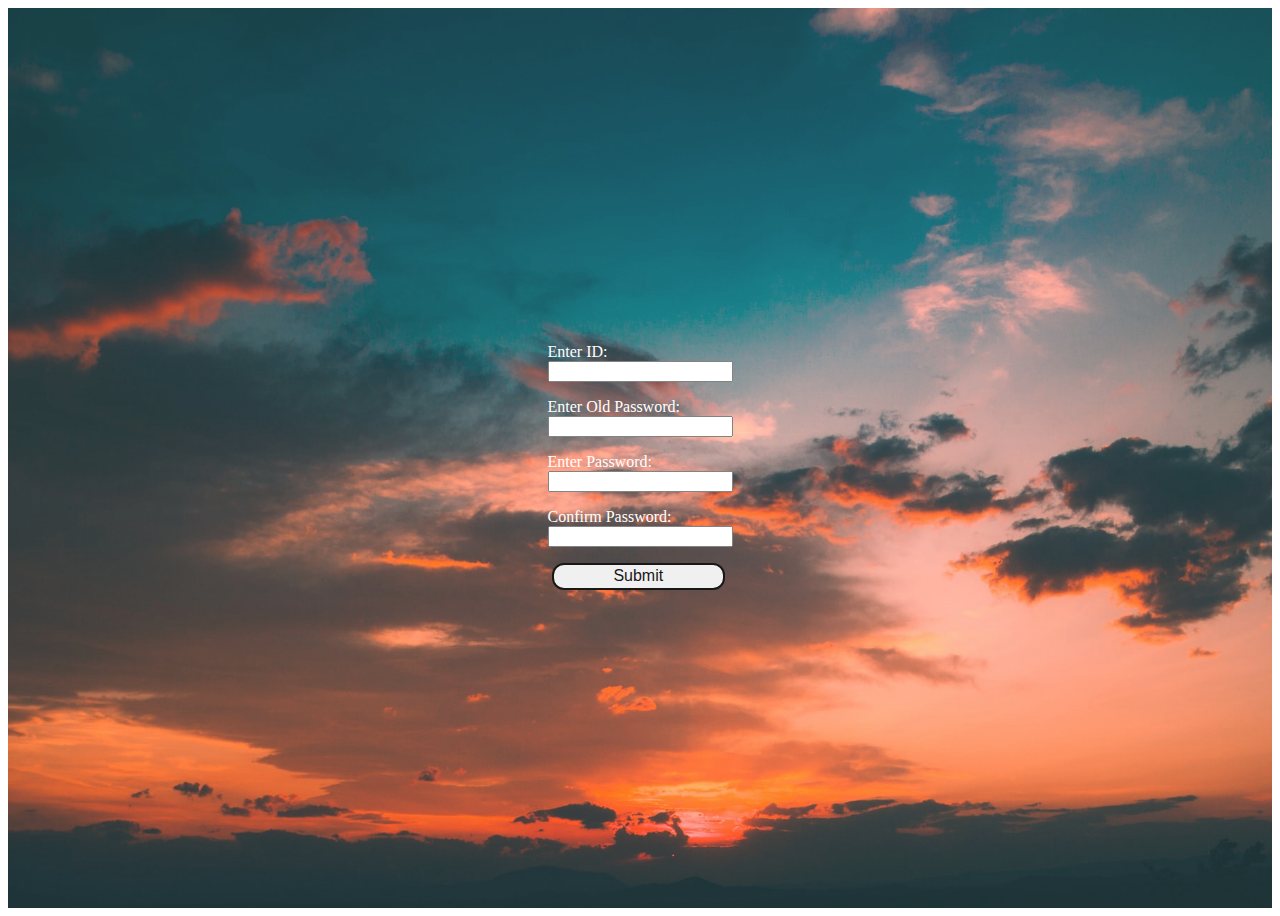
<file: actors/student/requestPersonal/change_password.html>
<!DOCTYPE html>

<html>
<style>
    .container {
        background-image: url("image.jpg");
        background-size: cover;
        opacity: 0.9;
        color: white;
        font-weight: 500;
        height: 100vh;
        display: flex;
        flex-direction: column;
        justify-content: center;
        align-items: center;
    }

    .item {
        margin: 1em;
        display: flex;
        flex-direction: column;
    }

    .button1 {
        cursor: pointer;
        /* padding: 1em; */
        border-radius: 12px;
        transform: translateX(20px);
        height: 3vh;
        text-align: center;
        width: 80%;
        font-size: 1rem;
        border: 2px solid #000;
    }
</style>

<head>
    <title>Change Password</title>
</head>

<body>
    <div class="container">
        <form action="change_password.php" method="get">
            <div class="item">
                <label for="id">Enter ID:</label>
                <input type="text" name="ID">
            </div>
            <div class="item">
                <label for="ps">
                    Enter Old Password:
                </label>
                <input type="password" name="old_password">
            </div>
            <div class="item">
                <label for="psn">
                    Enter Password:
                </label>
                <input type="password" name="new_password1">
            </div>
            <div class="item">
                <label for="cps">
                    Confirm Password:
                </label>
                <input type="password" name="new_password2">
            </div>
            <button class="button1" type="submit">
                Submit
            </button>
    </div>


    </form>
</body>
</file>
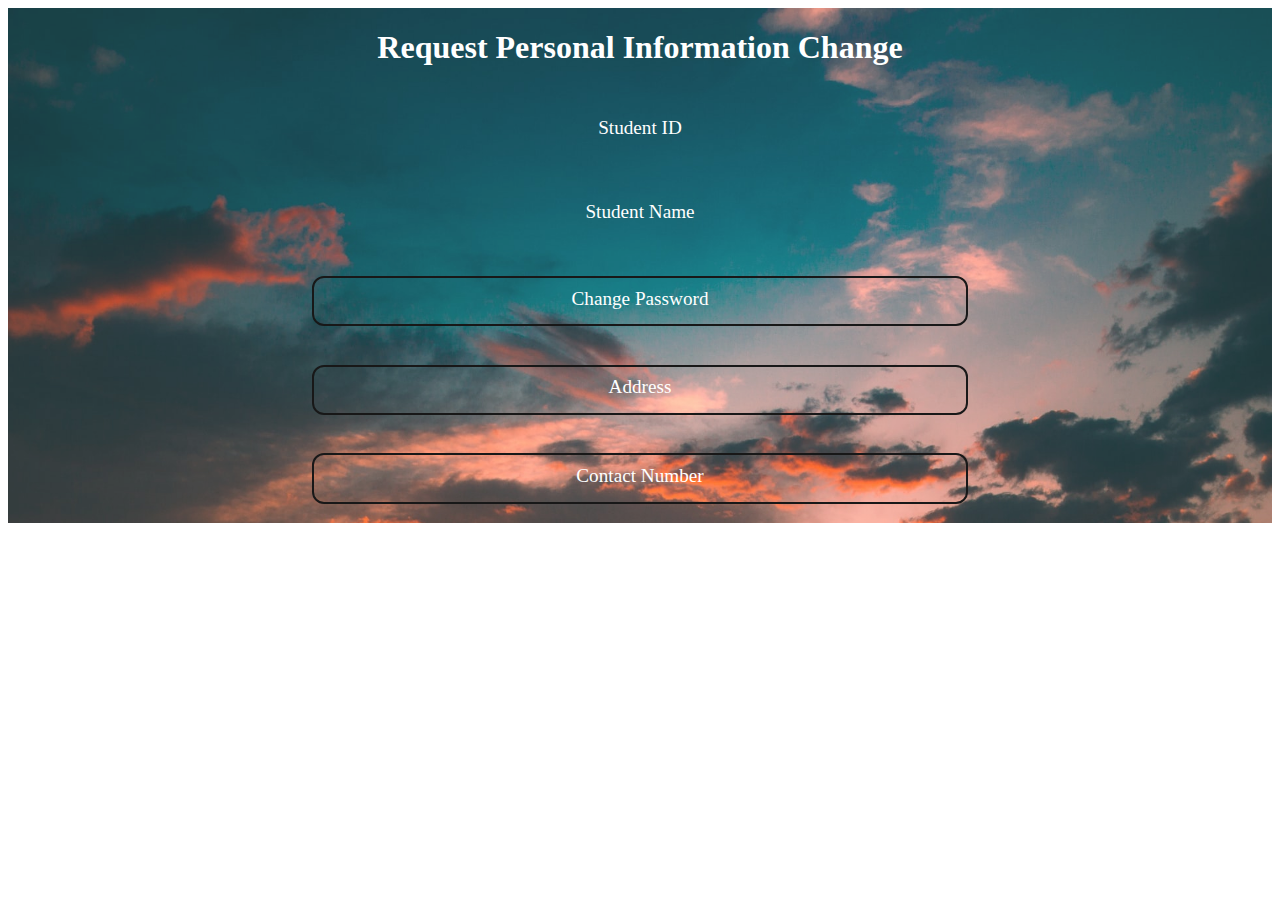
<file: actors/student/requestPersonal/reqChange.html>
<!DOCTYPE html>
<html lang="en">
<style>
    .container {
        background-image: url("image.jpg");
        background-size: cover;
        opacity: 0.9;
        color: white;
        font-weight: 500;
        display: flex;
        flex-direction: column;
        justify-content: center;
        align-items: center;
    }

    .container .disp {
        cursor: initial;
    }

    .container div {
        cursor: pointer;
        text-align: center;
        padding: 0.5em;
        border-radius: 12px;
        margin: 1em;
        width: 50%;
        height: 3vh;
        font-size: 1.2rem;
    }

    .container a {
        text-decoration: none;
        color: inherit;
    }

    .button1 {
        width: 2rem;
        height: 2rem;
        border: 2px solid #000;

    }
</style>

<head>
    <meta charset="UTF-8">
    <meta name="viewport" content="width=device-width, initial-scale=1.0">
    <title>Request Personal Information Change</title>
</head>

<body>
    <div class="container">
        <h1> Request Personal Information Change </h1>
        <div class="disp"> Student ID </div>
        <div class="disp"> Student Name </div>
        <div class="button1"><a href="change_password.html"> Change Password</a> </div>
        <div class="button1"> <a href="change_address.html">Address </a> </div>
        <div class="button1"><a href="change_contact.html"> Contact Number </a></div>
    </div>
</body>

</html>
</file>
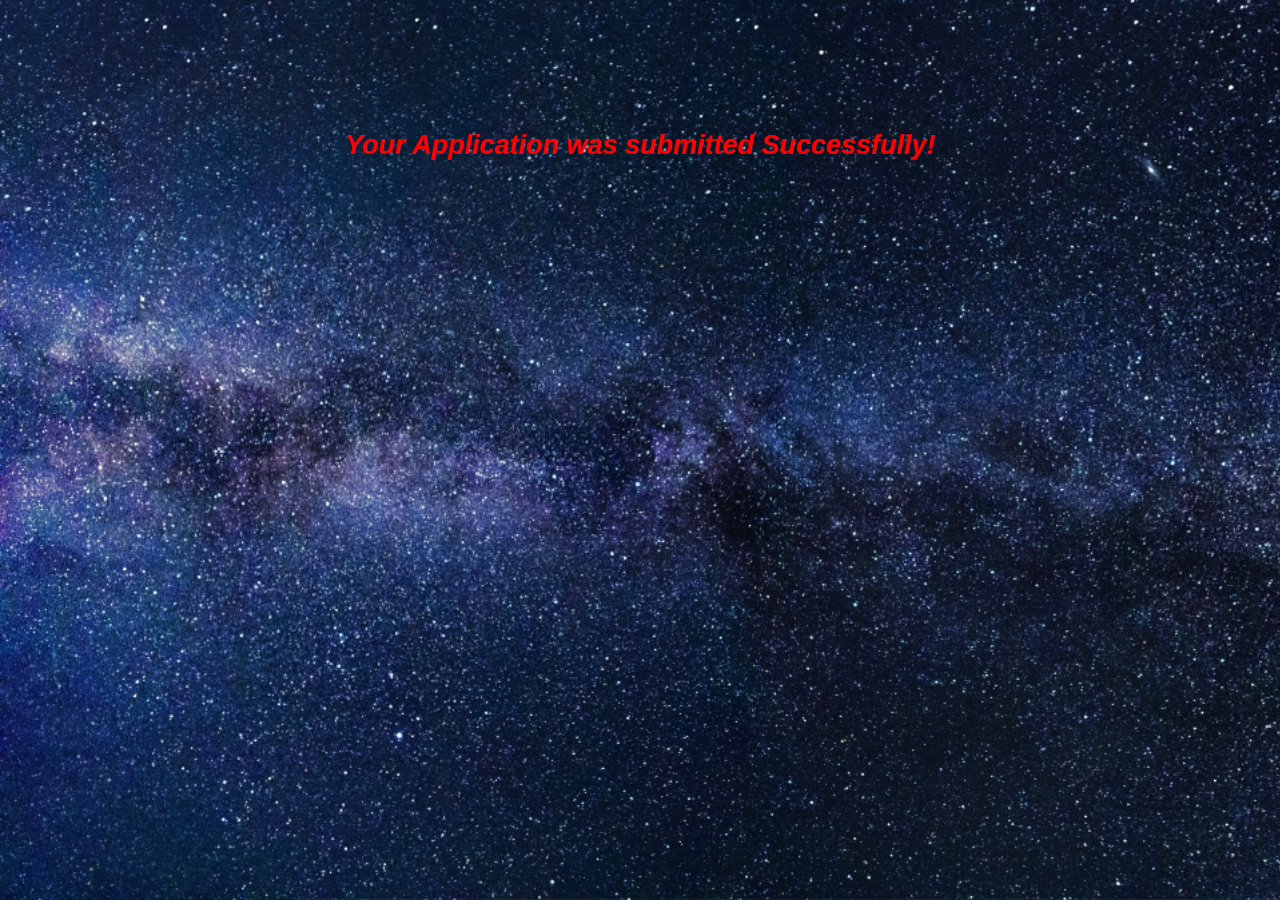
<file: actors/student/tashipApplication/next.html>
<!DOCTYPE html>
<html lang="en">
  <head>
    <style>
      body {
        background-image: url("image.jpg");
        font-family: "Lucida Sans", "Lucida Sans Regular", "Lucida Grande",
          "Lucida Sans Unicode", Geneva, Verdana, sans-serif;
        background-repeat: no-repeat;
        background-attachment: fixed;
        background-size: cover;
        font-weight: 1000;
        color: red;
        text-align: center;
        padding-top: 100px;
        font-size: large;
        font-style: italic;
      }
    </style>
    <meta charset="UTF-8" />
    <meta name="viewport" content="width=device-width, initial-scale=1.0" />
    <title>Result</title>
  </head>
  <body>
    <h2>Your Application was submitted Successfully!</h2>
  </body>
</html>
</file>
<file: actors/student/generateTranscript/vendor/daterangepicker/daterangepicker.css>
.daterangepicker {
  position: absolute;
  color: inherit;
  background-color: #fff;
  border-radius: 4px;
  width: 278px;
  padding: 4px;
  margin-top: 1px;
  top: 100px;
  left: 20px;
  /* Calendars */ }
  .daterangepicker:before, .daterangepicker:after {
    position: absolute;
    display: inline-block;
    border-bottom-color: rgba(0, 0, 0, 0.2);
    content: ''; }
  .daterangepicker:before {
    top: -7px;
    border-right: 7px solid transparent;
    border-left: 7px solid transparent;
    border-bottom: 7px solid #ccc; }
  .daterangepicker:after {
    top: -6px;
    border-right: 6px solid transparent;
    border-bottom: 6px solid #fff;
    border-left: 6px solid transparent; }
  .daterangepicker.opensleft:before {
    right: 9px; }
  .daterangepicker.opensleft:after {
    right: 10px; }
  .daterangepicker.openscenter:before {
    left: 0;
    right: 0;
    width: 0;
    margin-left: auto;
    margin-right: auto; }
  .daterangepicker.openscenter:after {
    left: 0;
    right: 0;
    width: 0;
    margin-left: auto;
    margin-right: auto; }
  .daterangepicker.opensright:before {
    left: 9px; }
  .daterangepicker.opensright:after {
    left: 10px; }
  .daterangepicker.dropup {
    margin-top: -5px; }
    .daterangepicker.dropup:before {
      top: initial;
      bottom: -7px;
      border-bottom: initial;
      border-top: 7px solid #ccc; }
    .daterangepicker.dropup:after {
      top: initial;
      bottom: -6px;
      border-bottom: initial;
      border-top: 6px solid #fff; }
  .daterangepicker.dropdown-menu {
    max-width: none;
    z-index: 3001; }
  .daterangepicker.single .ranges, .daterangepicker.single .calendar {
    float: none; }
  .daterangepicker.show-calendar .calendar {
    display: block; }
  .daterangepicker .calendar {
    display: none;
    max-width: 270px;
    margin: 4px; }
    .daterangepicker .calendar.single .calendar-table {
      border: none; }
    .daterangepicker .calendar th, .daterangepicker .calendar td {
      white-space: nowrap;
      text-align: center;
      min-width: 32px; }
  .daterangepicker .calendar-table {
    border: 1px solid #fff;
    padding: 4px;
    border-radius: 4px;
    background-color: #fff; }
  .daterangepicker table {
    width: 100%;
    margin: 0; }
  .daterangepicker td, .daterangepicker th {
    text-align: center;
    width: 20px;
    height: 20px;
    border-radius: 4px;
    border: 1px solid transparent;
    white-space: nowrap;
    cursor: pointer; }
    .daterangepicker td.available:hover, .daterangepicker th.available:hover {
      background-color: #eee;
      border-color: transparent;
      color: inherit; }
    .daterangepicker td.week, .daterangepicker th.week {
      font-size: 80%;
      color: #ccc; }
  .daterangepicker td.off, .daterangepicker td.off.in-range, .daterangepicker td.off.start-date, .daterangepicker td.off.end-date {
    background-color: #fff;
    border-color: transparent;
    color: #999; }
  .daterangepicker td.in-range {
    background-color: #ebf4f8;
    border-color: transparent;
    color: #000;
    border-radius: 0; }
  .daterangepicker td.start-date {
    border-radius: 4px 0 0 4px; }
  .daterangepicker td.end-date {
    border-radius: 0 4px 4px 0; }
  .daterangepicker td.start-date.end-date {
    border-radius: 4px; }
  .daterangepicker td.active, .daterangepicker td.active:hover {
    background-color: #357ebd;
    border-color: transparent;
    color: #fff; }
  .daterangepicker th.month {
    width: auto; }
  .daterangepicker td.disabled, .daterangepicker option.disabled {
    color: #999;
    cursor: not-allowed;
    text-decoration: line-through; }
  .daterangepicker select.monthselect, .daterangepicker select.yearselect {
    font-size: 12px;
    padding: 1px;
    height: auto;
    margin: 0;
    cursor: default; }
  .daterangepicker select.monthselect {
    margin-right: 2%;
    width: 56%; }
  .daterangepicker select.yearselect {
    width: 40%; }
  .daterangepicker select.hourselect, .daterangepicker select.minuteselect, .daterangepicker select.secondselect, .daterangepicker select.ampmselect {
    width: 50px;
    margin-bottom: 0; }
  .daterangepicker .input-mini {
    border: 1px solid #ccc;
    border-radius: 4px;
    color: #555;
    height: 30px;
    line-height: 30px;
    display: block;
    vertical-align: middle;
    margin: 0 0 5px 0;
    padding: 0 6px 0 28px;
    width: 100%; }
    .daterangepicker .input-mini.active {
      border: 1px solid #08c;
      border-radius: 4px; }
  .daterangepicker .daterangepicker_input {
    position: relative; }
    .daterangepicker .daterangepicker_input i {
      position: absolute;
      left: 8px;
      top: 8px; }
  .daterangepicker.rtl .input-mini {
    padding-right: 28px;
    padding-left: 6px; }
  .daterangepicker.rtl .daterangepicker_input i {
    left: auto;
    right: 8px; }
  .daterangepicker .calendar-time {
    text-align: center;
    margin: 5px auto;
    line-height: 30px;
    position: relative;
    padding-left: 28px; }
    .daterangepicker .calendar-time select.disabled {
      color: #ccc;
      cursor: not-allowed; }

.ranges {
  font-size: 11px;
  float: none;
  margin: 4px;
  text-align: left; }
  .ranges ul {
    list-style: none;
    margin: 0 auto;
    padding: 0;
    width: 100%; }
  .ranges li {
    font-size: 13px;
    background-color: #f5f5f5;
    border: 1px solid #f5f5f5;
    border-radius: 4px;
    color: #08c;
    padding: 3px 12px;
    margin-bottom: 8px;
    cursor: pointer; }
    .ranges li:hover {
      background-color: #08c;
      border: 1px solid #08c;
      color: #fff; }
    .ranges li.active {
      background-color: #08c;
      border: 1px solid #08c;
      color: #fff; }

/*  Larger Screen Styling */
@media (min-width: 564px) {
  .daterangepicker {
    width: auto; }
    .daterangepicker .ranges ul {
      width: 160px; }
    .daterangepicker.single .ranges ul {
      width: 100%; }
    .daterangepicker.single .calendar.left {
      clear: none; }
    .daterangepicker.single.ltr .ranges, .daterangepicker.single.ltr .calendar {
      float: left; }
    .daterangepicker.single.rtl .ranges, .daterangepicker.single.rtl .calendar {
      float: right; }
    .daterangepicker.ltr {
      direction: ltr;
      text-align: left; }
      .daterangepicker.ltr .calendar.left {
        clear: left;
        margin-right: 0; }
        .daterangepicker.ltr .calendar.left .calendar-table {
          border-right: none;
          border-top-right-radius: 0;
          border-bottom-right-radius: 0; }
      .daterangepicker.ltr .calendar.right {
        margin-left: 0; }
        .daterangepicker.ltr .calendar.right .calendar-table {
          border-left: none;
          border-top-left-radius: 0;
          border-bottom-left-radius: 0; }
      .daterangepicker.ltr .left .daterangepicker_input {
        padding-right: 12px; }
      .daterangepicker.ltr .calendar.left .calendar-table {
        padding-right: 12px; }
      .daterangepicker.ltr .ranges, .daterangepicker.ltr .calendar {
        float: left; }
    .daterangepicker.rtl {
      direction: rtl;
      text-align: right; }
      .daterangepicker.rtl .calendar.left {
        clear: right;
        margin-left: 0; }
        .daterangepicker.rtl .calendar.left .calendar-table {
          border-left: none;
          border-top-left-radius: 0;
          border-bottom-left-radius: 0; }
      .daterangepicker.rtl .calendar.right {
        margin-right: 0; }
        .daterangepicker.rtl .calendar.right .calendar-table {
          border-right: none;
          border-top-right-radius: 0;
          border-bottom-right-radius: 0; }
      .daterangepicker.rtl .left .daterangepicker_input {
        padding-left: 12px; }
      .daterangepicker.rtl .calendar.left .calendar-table {
        padding-left: 12px; }
      .daterangepicker.rtl .ranges, .daterangepicker.rtl .calendar {
        text-align: right;
        float: right; } }
@media (min-width: 730px) {
  .daterangepicker .ranges {
    width: auto; }
  .daterangepicker.ltr .ranges {
    float: left; }
  .daterangepicker.rtl .ranges {
    float: right; }
  .daterangepicker .calendar.left {
    clear: none !important; } }
</file>
<file: actors/student/generateTranscript/css/util.css>
/*[ FONT SIZE ]
///////////////////////////////////////////////////////////
*/
.fs-1 {font-size: 1px;}
.fs-2 {font-size: 2px;}
.fs-3 {font-size: 3px;}
.fs-4 {font-size: 4px;}
.fs-5 {font-size: 5px;}
.fs-6 {font-size: 6px;}
.fs-7 {font-size: 7px;}
.fs-8 {font-size: 8px;}
.fs-9 {font-size: 9px;}
.fs-10 {font-size: 10px;}
.fs-11 {font-size: 11px;}
.fs-12 {font-size: 12px;}
.fs-13 {font-size: 13px;}
.fs-14 {font-size: 14px;}
.fs-15 {font-size: 15px;}
.fs-16 {font-size: 16px;}
.fs-17 {font-size: 17px;}
.fs-18 {font-size: 18px;}
.fs-19 {font-size: 19px;}
.fs-20 {font-size: 20px;}
.fs-21 {font-size: 21px;}
.fs-22 {font-size: 22px;}
.fs-23 {font-size: 23px;}
.fs-24 {font-size: 24px;}
.fs-25 {font-size: 25px;}
.fs-26 {font-size: 26px;}
.fs-27 {font-size: 27px;}
.fs-28 {font-size: 28px;}
.fs-29 {font-size: 29px;}
.fs-30 {font-size: 30px;}
.fs-31 {font-size: 31px;}
.fs-32 {font-size: 32px;}
.fs-33 {font-size: 33px;}
.fs-34 {font-size: 34px;}
.fs-35 {font-size: 35px;}
.fs-36 {font-size: 36px;}
.fs-37 {font-size: 37px;}
.fs-38 {font-size: 38px;}
.fs-39 {font-size: 39px;}
.fs-40 {font-size: 40px;}
.fs-41 {font-size: 41px;}
.fs-42 {font-size: 42px;}
.fs-43 {font-size: 43px;}
.fs-44 {font-size: 44px;}
.fs-45 {font-size: 45px;}
.fs-46 {font-size: 46px;}
.fs-47 {font-size: 47px;}
.fs-48 {font-size: 48px;}
.fs-49 {font-size: 49px;}
.fs-50 {font-size: 50px;}
.fs-51 {font-size: 51px;}
.fs-52 {font-size: 52px;}
.fs-53 {font-size: 53px;}
.fs-54 {font-size: 54px;}
.fs-55 {font-size: 55px;}
.fs-56 {font-size: 56px;}
.fs-57 {font-size: 57px;}
.fs-58 {font-size: 58px;}
.fs-59 {font-size: 59px;}
.fs-60 {font-size: 60px;}
.fs-61 {font-size: 61px;}
.fs-62 {font-size: 62px;}
.fs-63 {font-size: 63px;}
.fs-64 {font-size: 64px;}
.fs-65 {font-size: 65px;}
.fs-66 {font-size: 66px;}
.fs-67 {font-size: 67px;}
.fs-68 {font-size: 68px;}
.fs-69 {font-size: 69px;}
.fs-70 {font-size: 70px;}
.fs-71 {font-size: 71px;}
.fs-72 {font-size: 72px;}
.fs-73 {font-size: 73px;}
.fs-74 {font-size: 74px;}
.fs-75 {font-size: 75px;}
.fs-76 {font-size: 76px;}
.fs-77 {font-size: 77px;}
.fs-78 {font-size: 78px;}
.fs-79 {font-size: 79px;}
.fs-80 {font-size: 80px;}
.fs-81 {font-size: 81px;}
.fs-82 {font-size: 82px;}
.fs-83 {font-size: 83px;}
.fs-84 {font-size: 84px;}
.fs-85 {font-size: 85px;}
.fs-86 {font-size: 86px;}
.fs-87 {font-size: 87px;}
.fs-88 {font-size: 88px;}
.fs-89 {font-size: 89px;}
.fs-90 {font-size: 90px;}
.fs-91 {font-size: 91px;}
.fs-92 {font-size: 92px;}
.fs-93 {font-size: 93px;}
.fs-94 {font-size: 94px;}
.fs-95 {font-size: 95px;}
.fs-96 {font-size: 96px;}
.fs-97 {font-size: 97px;}
.fs-98 {font-size: 98px;}
.fs-99 {font-size: 99px;}
.fs-100 {font-size: 100px;}
.fs-101 {font-size: 101px;}
.fs-102 {font-size: 102px;}
.fs-103 {font-size: 103px;}
.fs-104 {font-size: 104px;}
.fs-105 {font-size: 105px;}
.fs-106 {font-size: 106px;}
.fs-107 {font-size: 107px;}
.fs-108 {font-size: 108px;}
.fs-109 {font-size: 109px;}
.fs-110 {font-size: 110px;}
.fs-111 {font-size: 111px;}
.fs-112 {font-size: 112px;}
.fs-113 {font-size: 113px;}
.fs-114 {font-size: 114px;}
.fs-115 {font-size: 115px;}
.fs-116 {font-size: 116px;}
.fs-117 {font-size: 117px;}
.fs-118 {font-size: 118px;}
.fs-119 {font-size: 119px;}
.fs-120 {font-size: 120px;}
.fs-121 {font-size: 121px;}
.fs-122 {font-size: 122px;}
.fs-123 {font-size: 123px;}
.fs-124 {font-size: 124px;}
.fs-125 {font-size: 125px;}
.fs-126 {font-size: 126px;}
.fs-127 {font-size: 127px;}
.fs-128 {font-size: 128px;}
.fs-129 {font-size: 129px;}
.fs-130 {font-size: 130px;}
.fs-131 {font-size: 131px;}
.fs-132 {font-size: 132px;}
.fs-133 {font-size: 133px;}
.fs-134 {font-size: 134px;}
.fs-135 {font-size: 135px;}
.fs-136 {font-size: 136px;}
.fs-137 {font-size: 137px;}
.fs-138 {font-size: 138px;}
.fs-139 {font-size: 139px;}
.fs-140 {font-size: 140px;}
.fs-141 {font-size: 141px;}
.fs-142 {font-size: 142px;}
.fs-143 {font-size: 143px;}
.fs-144 {font-size: 144px;}
.fs-145 {font-size: 145px;}
.fs-146 {font-size: 146px;}
.fs-147 {font-size: 147px;}
.fs-148 {font-size: 148px;}
.fs-149 {font-size: 149px;}
.fs-150 {font-size: 150px;}
.fs-151 {font-size: 151px;}
.fs-152 {font-size: 152px;}
.fs-153 {font-size: 153px;}
.fs-154 {font-size: 154px;}
.fs-155 {font-size: 155px;}
.fs-156 {font-size: 156px;}
.fs-157 {font-size: 157px;}
.fs-158 {font-size: 158px;}
.fs-159 {font-size: 159px;}
.fs-160 {font-size: 160px;}
.fs-161 {font-size: 161px;}
.fs-162 {font-size: 162px;}
.fs-163 {font-size: 163px;}
.fs-164 {font-size: 164px;}
.fs-165 {font-size: 165px;}
.fs-166 {font-size: 166px;}
.fs-167 {font-size: 167px;}
.fs-168 {font-size: 168px;}
.fs-169 {font-size: 169px;}
.fs-170 {font-size: 170px;}
.fs-171 {font-size: 171px;}
.fs-172 {font-size: 172px;}
.fs-173 {font-size: 173px;}
.fs-174 {font-size: 174px;}
.fs-175 {font-size: 175px;}
.fs-176 {font-size: 176px;}
.fs-177 {font-size: 177px;}
.fs-178 {font-size: 178px;}
.fs-179 {font-size: 179px;}
.fs-180 {font-size: 180px;}
.fs-181 {font-size: 181px;}
.fs-182 {font-size: 182px;}
.fs-183 {font-size: 183px;}
.fs-184 {font-size: 184px;}
.fs-185 {font-size: 185px;}
.fs-186 {font-size: 186px;}
.fs-187 {font-size: 187px;}
.fs-188 {font-size: 188px;}
.fs-189 {font-size: 189px;}
.fs-190 {font-size: 190px;}
.fs-191 {font-size: 191px;}
.fs-192 {font-size: 192px;}
.fs-193 {font-size: 193px;}
.fs-194 {font-size: 194px;}
.fs-195 {font-size: 195px;}
.fs-196 {font-size: 196px;}
.fs-197 {font-size: 197px;}
.fs-198 {font-size: 198px;}
.fs-199 {font-size: 199px;}
.fs-200 {font-size: 200px;}

/*[ PADDING ]
///////////////////////////////////////////////////////////
*/
.p-t-0 {padding-top: 0px;}
.p-t-1 {padding-top: 1px;}
.p-t-2 {padding-top: 2px;}
.p-t-3 {padding-top: 3px;}
.p-t-4 {padding-top: 4px;}
.p-t-5 {padding-top: 5px;}
.p-t-6 {padding-top: 6px;}
.p-t-7 {padding-top: 7px;}
.p-t-8 {padding-top: 8px;}
.p-t-9 {padding-top: 9px;}
.p-t-10 {padding-top: 10px;}
.p-t-11 {padding-top: 11px;}
.p-t-12 {padding-top: 12px;}
.p-t-13 {padding-top: 13px;}
.p-t-14 {padding-top: 14px;}
.p-t-15 {padding-top: 15px;}
.p-t-16 {padding-top: 16px;}
.p-t-17 {padding-top: 17px;}
.p-t-18 {padding-top: 18px;}
.p-t-19 {padding-top: 19px;}
.p-t-20 {padding-top: 20px;}
.p-t-21 {padding-top: 21px;}
.p-t-22 {padding-top: 22px;}
.p-t-23 {padding-top: 23px;}
.p-t-24 {padding-top: 24px;}
.p-t-25 {padding-top: 25px;}
.p-t-26 {padding-top: 26px;}
.p-t-27 {padding-top: 27px;}
.p-t-28 {padding-top: 28px;}
.p-t-29 {padding-top: 29px;}
.p-t-30 {padding-top: 30px;}
.p-t-31 {padding-top: 31px;}
.p-t-32 {padding-top: 32px;}
.p-t-33 {padding-top: 33px;}
.p-t-34 {padding-top: 34px;}
.p-t-35 {padding-top: 35px;}
.p-t-36 {padding-top: 36px;}
.p-t-37 {padding-top: 37px;}
.p-t-38 {padding-top: 38px;}
.p-t-39 {padding-top: 39px;}
.p-t-40 {padding-top: 40px;}
.p-t-41 {padding-top: 41px;}
.p-t-42 {padding-top: 42px;}
.p-t-43 {padding-top: 43px;}
.p-t-44 {padding-top: 44px;}
.p-t-45 {padding-top: 45px;}
.p-t-46 {padding-top: 46px;}
.p-t-47 {padding-top: 47px;}
.p-t-48 {padding-top: 48px;}
.p-t-49 {padding-top: 49px;}
.p-t-50 {padding-top: 50px;}
.p-t-51 {padding-top: 51px;}
.p-t-52 {padding-top: 52px;}
.p-t-53 {padding-top: 53px;}
.p-t-54 {padding-top: 54px;}
.p-t-55 {padding-top: 55px;}
.p-t-56 {padding-top: 56px;}
.p-t-57 {padding-top: 57px;}
.p-t-58 {padding-top: 58px;}
.p-t-59 {padding-top: 59px;}
.p-t-60 {padding-top: 60px;}
.p-t-61 {padding-top: 61px;}
.p-t-62 {padding-top: 62px;}
.p-t-63 {padding-top: 63px;}
.p-t-64 {padding-top: 64px;}
.p-t-65 {padding-top: 65px;}
.p-t-66 {padding-top: 66px;}
.p-t-67 {padding-top: 67px;}
.p-t-68 {padding-top: 68px;}
.p-t-69 {padding-top: 69px;}
.p-t-70 {padding-top: 70px;}
.p-t-71 {padding-top: 71px;}
.p-t-72 {padding-top: 72px;}
.p-t-73 {padding-top: 73px;}
.p-t-74 {padding-top: 74px;}
.p-t-75 {padding-top: 75px;}
.p-t-76 {padding-top: 76px;}
.p-t-77 {padding-top: 77px;}
.p-t-78 {padding-top: 78px;}
.p-t-79 {padding-top: 79px;}
.p-t-80 {padding-top: 80px;}
.p-t-81 {padding-top: 81px;}
.p-t-82 {padding-top: 82px;}
.p-t-83 {padding-top: 83px;}
.p-t-84 {padding-top: 84px;}
.p-t-85 {padding-top: 85px;}
.p-t-86 {padding-top: 86px;}
.p-t-87 {padding-top: 87px;}
.p-t-88 {padding-top: 88px;}
.p-t-89 {padding-top: 89px;}
.p-t-90 {padding-top: 90px;}
.p-t-91 {padding-top: 91px;}
.p-t-92 {padding-top: 92px;}
.p-t-93 {padding-top: 93px;}
.p-t-94 {padding-top: 94px;}
.p-t-95 {padding-top: 95px;}
.p-t-96 {padding-top: 96px;}
.p-t-97 {padding-top: 97px;}
.p-t-98 {padding-top: 98px;}
.p-t-99 {padding-top: 99px;}
.p-t-100 {padding-top: 100px;}
.p-t-101 {padding-top: 101px;}
.p-t-102 {padding-top: 102px;}
.p-t-103 {padding-top: 103px;}
.p-t-104 {padding-top: 104px;}
.p-t-105 {padding-top: 105px;}
.p-t-106 {padding-top: 106px;}
.p-t-107 {padding-top: 107px;}
.p-t-108 {padding-top: 108px;}
.p-t-109 {padding-top: 109px;}
.p-t-110 {padding-top: 110px;}
.p-t-111 {padding-top: 111px;}
.p-t-112 {padding-top: 112px;}
.p-t-113 {padding-top: 113px;}
.p-t-114 {padding-top: 114px;}
.p-t-115 {padding-top: 115px;}
.p-t-116 {padding-top: 116px;}
.p-t-117 {padding-top: 117px;}
.p-t-118 {padding-top: 118px;}
.p-t-119 {padding-top: 119px;}
.p-t-120 {padding-top: 120px;}
.p-t-121 {padding-top: 121px;}
.p-t-122 {padding-top: 122px;}
.p-t-123 {padding-top: 123px;}
.p-t-124 {padding-top: 124px;}
.p-t-125 {padding-top: 125px;}
.p-t-126 {padding-top: 126px;}
.p-t-127 {padding-top: 127px;}
.p-t-128 {padding-top: 128px;}
.p-t-129 {padding-top: 129px;}
.p-t-130 {padding-top: 130px;}
.p-t-131 {padding-top: 131px;}
.p-t-132 {padding-top: 132px;}
.p-t-133 {padding-top: 133px;}
.p-t-134 {padding-top: 134px;}
.p-t-135 {padding-top: 135px;}
.p-t-136 {padding-top: 136px;}
.p-t-137 {padding-top: 137px;}
.p-t-138 {padding-top: 138px;}
.p-t-139 {padding-top: 139px;}
.p-t-140 {padding-top: 140px;}
.p-t-141 {padding-top: 141px;}
.p-t-142 {padding-top: 142px;}
.p-t-143 {padding-top: 143px;}
.p-t-144 {padding-top: 144px;}
.p-t-145 {padding-top: 145px;}
.p-t-146 {padding-top: 146px;}
.p-t-147 {padding-top: 147px;}
.p-t-148 {padding-top: 148px;}
.p-t-149 {padding-top: 149px;}
.p-t-150 {padding-top: 150px;}
.p-t-151 {padding-top: 151px;}
.p-t-152 {padding-top: 152px;}
.p-t-153 {padding-top: 153px;}
.p-t-154 {padding-top: 154px;}
.p-t-155 {padding-top: 155px;}
.p-t-156 {padding-top: 156px;}
.p-t-157 {padding-top: 157px;}
.p-t-158 {padding-top: 158px;}
.p-t-159 {padding-top: 159px;}
.p-t-160 {padding-top: 160px;}
.p-t-161 {padding-top: 161px;}
.p-t-162 {padding-top: 162px;}
.p-t-163 {padding-top: 163px;}
.p-t-164 {padding-top: 164px;}
.p-t-165 {padding-top: 165px;}
.p-t-166 {padding-top: 166px;}
.p-t-167 {padding-top: 167px;}
.p-t-168 {padding-top: 168px;}
.p-t-169 {padding-top: 169px;}
.p-t-170 {padding-top: 170px;}
.p-t-171 {padding-top: 171px;}
.p-t-172 {padding-top: 172px;}
.p-t-173 {padding-top: 173px;}
.p-t-174 {padding-top: 174px;}
.p-t-175 {padding-top: 175px;}
.p-t-176 {padding-top: 176px;}
.p-t-177 {padding-top: 177px;}
.p-t-178 {padding-top: 178px;}
.p-t-179 {padding-top: 179px;}
.p-t-180 {padding-top: 180px;}
.p-t-181 {padding-top: 181px;}
.p-t-182 {padding-top: 182px;}
.p-t-183 {padding-top: 183px;}
.p-t-184 {padding-top: 184px;}
.p-t-185 {padding-top: 185px;}
.p-t-186 {padding-top: 186px;}
.p-t-187 {padding-top: 187px;}
.p-t-188 {padding-top: 188px;}
.p-t-189 {padding-top: 189px;}
.p-t-190 {padding-top: 190px;}
.p-t-191 {padding-top: 191px;}
.p-t-192 {padding-top: 192px;}
.p-t-193 {padding-top: 193px;}
.p-t-194 {padding-top: 194px;}
.p-t-195 {padding-top: 195px;}
.p-t-196 {padding-top: 196px;}
.p-t-197 {padding-top: 197px;}
.p-t-198 {padding-top: 198px;}
.p-t-199 {padding-top: 199px;}
.p-t-200 {padding-top: 200px;}
.p-t-201 {padding-top: 201px;}
.p-t-202 {padding-top: 202px;}
.p-t-203 {padding-top: 203px;}
.p-t-204 {padding-top: 204px;}
.p-t-205 {padding-top: 205px;}
.p-t-206 {padding-top: 206px;}
.p-t-207 {padding-top: 207px;}
.p-t-208 {padding-top: 208px;}
.p-t-209 {padding-top: 209px;}
.p-t-210 {padding-top: 210px;}
.p-t-211 {padding-top: 211px;}
.p-t-212 {padding-top: 212px;}
.p-t-213 {padding-top: 213px;}
.p-t-214 {padding-top: 214px;}
.p-t-215 {padding-top: 215px;}
.p-t-216 {padding-top: 216px;}
.p-t-217 {padding-top: 217px;}
.p-t-218 {padding-top: 218px;}
.p-t-219 {padding-top: 219px;}
.p-t-220 {padding-top: 220px;}
.p-t-221 {padding-top: 221px;}
.p-t-222 {padding-top: 222px;}
.p-t-223 {padding-top: 223px;}
.p-t-224 {padding-top: 224px;}
.p-t-225 {padding-top: 225px;}
.p-t-226 {padding-top: 226px;}
.p-t-227 {padding-top: 227px;}
.p-t-228 {padding-top: 228px;}
.p-t-229 {padding-top: 229px;}
.p-t-230 {padding-top: 230px;}
.p-t-231 {padding-top: 231px;}
.p-t-232 {padding-top: 232px;}
.p-t-233 {padding-top: 233px;}
.p-t-234 {padding-top: 234px;}
.p-t-235 {padding-top: 235px;}
.p-t-236 {padding-top: 236px;}
.p-t-237 {padding-top: 237px;}
.p-t-238 {padding-top: 238px;}
.p-t-239 {padding-top: 239px;}
.p-t-240 {padding-top: 240px;}
.p-t-241 {padding-top: 241px;}
.p-t-242 {padding-top: 242px;}
.p-t-243 {padding-top: 243px;}
.p-t-244 {padding-top: 244px;}
.p-t-245 {padding-top: 245px;}
.p-t-246 {padding-top: 246px;}
.p-t-247 {padding-top: 247px;}
.p-t-248 {padding-top: 248px;}
.p-t-249 {padding-top: 249px;}
.p-t-250 {padding-top: 250px;}
.p-b-0 {padding-bottom: 0px;}
.p-b-1 {padding-bottom: 1px;}
.p-b-2 {padding-bottom: 2px;}
.p-b-3 {padding-bottom: 3px;}
.p-b-4 {padding-bottom: 4px;}
.p-b-5 {padding-bottom: 5px;}
.p-b-6 {padding-bottom: 6px;}
.p-b-7 {padding-bottom: 7px;}
.p-b-8 {padding-bottom: 8px;}
.p-b-9 {padding-bottom: 9px;}
.p-b-10 {padding-bottom: 10px;}
.p-b-11 {padding-bottom: 11px;}
.p-b-12 {padding-bottom: 12px;}
.p-b-13 {padding-bottom: 13px;}
.p-b-14 {padding-bottom: 14px;}
.p-b-15 {padding-bottom: 15px;}
.p-b-16 {padding-bottom: 16px;}
.p-b-17 {padding-bottom: 17px;}
.p-b-18 {padding-bottom: 18px;}
.p-b-19 {padding-bottom: 19px;}
.p-b-20 {padding-bottom: 20px;}
.p-b-21 {padding-bottom: 21px;}
.p-b-22 {padding-bottom: 22px;}
.p-b-23 {padding-bottom: 23px;}
.p-b-24 {padding-bottom: 24px;}
.p-b-25 {padding-bottom: 25px;}
.p-b-26 {padding-bottom: 26px;}
.p-b-27 {padding-bottom: 27px;}
.p-b-28 {padding-bottom: 28px;}
.p-b-29 {padding-bottom: 29px;}
.p-b-30 {padding-bottom: 30px;}
.p-b-31 {padding-bottom: 31px;}
.p-b-32 {padding-bottom: 32px;}
.p-b-33 {padding-bottom: 33px;}
.p-b-34 {padding-bottom: 34px;}
.p-b-35 {padding-bottom: 35px;}
.p-b-36 {padding-bottom: 36px;}
.p-b-37 {padding-bottom: 37px;}
.p-b-38 {padding-bottom: 38px;}
.p-b-39 {padding-bottom: 39px;}
.p-b-40 {padding-bottom: 40px;}
.p-b-41 {padding-bottom: 41px;}
.p-b-42 {padding-bottom: 42px;}
.p-b-43 {padding-bottom: 43px;}
.p-b-44 {padding-bottom: 44px;}
.p-b-45 {padding-bottom: 45px;}
.p-b-46 {padding-bottom: 46px;}
.p-b-47 {padding-bottom: 47px;}
.p-b-48 {padding-bottom: 48px;}
.p-b-49 {padding-bottom: 49px;}
.p-b-50 {padding-bottom: 50px;}
.p-b-51 {padding-bottom: 51px;}
.p-b-52 {padding-bottom: 52px;}
.p-b-53 {padding-bottom: 53px;}
.p-b-54 {padding-bottom: 54px;}
.p-b-55 {padding-bottom: 55px;}
.p-b-56 {padding-bottom: 56px;}
.p-b-57 {padding-bottom: 57px;}
.p-b-58 {padding-bottom: 58px;}
.p-b-59 {padding-bottom: 59px;}
.p-b-60 {padding-bottom: 60px;}
.p-b-61 {padding-bottom: 61px;}
.p-b-62 {padding-bottom: 62px;}
.p-b-63 {padding-bottom: 63px;}
.p-b-64 {padding-bottom: 64px;}
.p-b-65 {padding-bottom: 65px;}
.p-b-66 {padding-bottom: 66px;}
.p-b-67 {padding-bottom: 67px;}
.p-b-68 {padding-bottom: 68px;}
.p-b-69 {padding-bottom: 69px;}
.p-b-70 {padding-bottom: 70px;}
.p-b-71 {padding-bottom: 71px;}
.p-b-72 {padding-bottom: 72px;}
.p-b-73 {padding-bottom: 73px;}
.p-b-74 {padding-bottom: 74px;}
.p-b-75 {padding-bottom: 75px;}
.p-b-76 {padding-bottom: 76px;}
.p-b-77 {padding-bottom: 77px;}
.p-b-78 {padding-bottom: 78px;}
.p-b-79 {padding-bottom: 79px;}
.p-b-80 {padding-bottom: 80px;}
.p-b-81 {padding-bottom: 81px;}
.p-b-82 {padding-bottom: 82px;}
.p-b-83 {padding-bottom: 83px;}
.p-b-84 {padding-bottom: 84px;}
.p-b-85 {padding-bottom: 85px;}
.p-b-86 {padding-bottom: 86px;}
.p-b-87 {padding-bottom: 87px;}
.p-b-88 {padding-bottom: 88px;}
.p-b-89 {padding-bottom: 89px;}
.p-b-90 {padding-bottom: 90px;}
.p-b-91 {padding-bottom: 91px;}
.p-b-92 {padding-bottom: 92px;}
.p-b-93 {padding-bottom: 93px;}
.p-b-94 {padding-bottom: 94px;}
.p-b-95 {padding-bottom: 95px;}
.p-b-96 {padding-bottom: 96px;}
.p-b-97 {padding-bottom: 97px;}
.p-b-98 {padding-bottom: 98px;}
.p-b-99 {padding-bottom: 99px;}
.p-b-100 {padding-bottom: 100px;}
.p-b-101 {padding-bottom: 101px;}
.p-b-102 {padding-bottom: 102px;}
.p-b-103 {padding-bottom: 103px;}
.p-b-104 {padding-bottom: 104px;}
.p-b-105 {padding-bottom: 105px;}
.p-b-106 {padding-bottom: 106px;}
.p-b-107 {padding-bottom: 107px;}
.p-b-108 {padding-bottom: 108px;}
.p-b-109 {padding-bottom: 109px;}
.p-b-110 {padding-bottom: 110px;}
.p-b-111 {padding-bottom: 111px;}
.p-b-112 {padding-bottom: 112px;}
.p-b-113 {padding-bottom: 113px;}
.p-b-114 {padding-bottom: 114px;}
.p-b-115 {padding-bottom: 115px;}
.p-b-116 {padding-bottom: 116px;}
.p-b-117 {padding-bottom: 117px;}
.p-b-118 {padding-bottom: 118px;}
.p-b-119 {padding-bottom: 119px;}
.p-b-120 {padding-bottom: 120px;}
.p-b-121 {padding-bottom: 121px;}
.p-b-122 {padding-bottom: 122px;}
.p-b-123 {padding-bottom: 123px;}
.p-b-124 {padding-bottom: 124px;}
.p-b-125 {padding-bottom: 125px;}
.p-b-126 {padding-bottom: 126px;}
.p-b-127 {padding-bottom: 127px;}
.p-b-128 {padding-bottom: 128px;}
.p-b-129 {padding-bottom: 129px;}
.p-b-130 {padding-bottom: 130px;}
.p-b-131 {padding-bottom: 131px;}
.p-b-132 {padding-bottom: 132px;}
.p-b-133 {padding-bottom: 133px;}
.p-b-134 {padding-bottom: 134px;}
.p-b-135 {padding-bottom: 135px;}
.p-b-136 {padding-bottom: 136px;}
.p-b-137 {padding-bottom: 137px;}
.p-b-138 {padding-bottom: 138px;}
.p-b-139 {padding-bottom: 139px;}
.p-b-140 {padding-bottom: 140px;}
.p-b-141 {padding-bottom: 141px;}
.p-b-142 {padding-bottom: 142px;}
.p-b-143 {padding-bottom: 143px;}
.p-b-144 {padding-bottom: 144px;}
.p-b-145 {padding-bottom: 145px;}
.p-b-146 {padding-bottom: 146px;}
.p-b-147 {padding-bottom: 147px;}
.p-b-148 {padding-bottom: 148px;}
.p-b-149 {padding-bottom: 149px;}
.p-b-150 {padding-bottom: 150px;}
.p-b-151 {padding-bottom: 151px;}
.p-b-152 {padding-bottom: 152px;}
.p-b-153 {padding-bottom: 153px;}
.p-b-154 {padding-bottom: 154px;}
.p-b-155 {padding-bottom: 155px;}
.p-b-156 {padding-bottom: 156px;}
.p-b-157 {padding-bottom: 157px;}
.p-b-158 {padding-bottom: 158px;}
.p-b-159 {padding-bottom: 159px;}
.p-b-160 {padding-bottom: 160px;}
.p-b-161 {padding-bottom: 161px;}
.p-b-162 {padding-bottom: 162px;}
.p-b-163 {padding-bottom: 163px;}
.p-b-164 {padding-bottom: 164px;}
.p-b-165 {padding-bottom: 165px;}
.p-b-166 {padding-bottom: 166px;}
.p-b-167 {padding-bottom: 167px;}
.p-b-168 {padding-bottom: 168px;}
.p-b-169 {padding-bottom: 169px;}
.p-b-170 {padding-bottom: 170px;}
.p-b-171 {padding-bottom: 171px;}
.p-b-172 {padding-bottom: 172px;}
.p-b-173 {padding-bottom: 173px;}
.p-b-174 {padding-bottom: 174px;}
.p-b-175 {padding-bottom: 175px;}
.p-b-176 {padding-bottom: 176px;}
.p-b-177 {padding-bottom: 177px;}
.p-b-178 {padding-bottom: 178px;}
.p-b-179 {padding-bottom: 179px;}
.p-b-180 {padding-bottom: 180px;}
.p-b-181 {padding-bottom: 181px;}
.p-b-182 {padding-bottom: 182px;}
.p-b-183 {padding-bottom: 183px;}
.p-b-184 {padding-bottom: 184px;}
.p-b-185 {padding-bottom: 185px;}
.p-b-186 {padding-bottom: 186px;}
.p-b-187 {padding-bottom: 187px;}
.p-b-188 {padding-bottom: 188px;}
.p-b-189 {padding-bottom: 189px;}
.p-b-190 {padding-bottom: 190px;}
.p-b-191 {padding-bottom: 191px;}
.p-b-192 {padding-bottom: 192px;}
.p-b-193 {padding-bottom: 193px;}
.p-b-194 {padding-bottom: 194px;}
.p-b-195 {padding-bottom: 195px;}
.p-b-196 {padding-bottom: 196px;}
.p-b-197 {padding-bottom: 197px;}
.p-b-198 {padding-bottom: 198px;}
.p-b-199 {padding-bottom: 199px;}
.p-b-200 {padding-bottom: 200px;}
.p-b-201 {padding-bottom: 201px;}
.p-b-202 {padding-bottom: 202px;}
.p-b-203 {padding-bottom: 203px;}
.p-b-204 {padding-bottom: 204px;}
.p-b-205 {padding-bottom: 205px;}
.p-b-206 {padding-bottom: 206px;}
.p-b-207 {padding-bottom: 207px;}
.p-b-208 {padding-bottom: 208px;}
.p-b-209 {padding-bottom: 209px;}
.p-b-210 {padding-bottom: 210px;}
.p-b-211 {padding-bottom: 211px;}
.p-b-212 {padding-bottom: 212px;}
.p-b-213 {padding-bottom: 213px;}
.p-b-214 {padding-bottom: 214px;}
.p-b-215 {padding-bottom: 215px;}
.p-b-216 {padding-bottom: 216px;}
.p-b-217 {padding-bottom: 217px;}
.p-b-218 {padding-bottom: 218px;}
.p-b-219 {padding-bottom: 219px;}
.p-b-220 {padding-bottom: 220px;}
.p-b-221 {padding-bottom: 221px;}
.p-b-222 {padding-bottom: 222px;}
.p-b-223 {padding-bottom: 223px;}
.p-b-224 {padding-bottom: 224px;}
.p-b-225 {padding-bottom: 225px;}
.p-b-226 {padding-bottom: 226px;}
.p-b-227 {padding-bottom: 227px;}
.p-b-228 {padding-bottom: 228px;}
.p-b-229 {padding-bottom: 229px;}
.p-b-230 {padding-bottom: 230px;}
.p-b-231 {padding-bottom: 231px;}
.p-b-232 {padding-bottom: 232px;}
.p-b-233 {padding-bottom: 233px;}
.p-b-234 {padding-bottom: 234px;}
.p-b-235 {padding-bottom: 235px;}
.p-b-236 {padding-bottom: 236px;}
.p-b-237 {padding-bottom: 237px;}
.p-b-238 {padding-bottom: 238px;}
.p-b-239 {padding-bottom: 239px;}
.p-b-240 {padding-bottom: 240px;}
.p-b-241 {padding-bottom: 241px;}
.p-b-242 {padding-bottom: 242px;}
.p-b-243 {padding-bottom: 243px;}
.p-b-244 {padding-bottom: 244px;}
.p-b-245 {padding-bottom: 245px;}
.p-b-246 {padding-bottom: 246px;}
.p-b-247 {padding-bottom: 247px;}
.p-b-248 {padding-bottom: 248px;}
.p-b-249 {padding-bottom: 249px;}
.p-b-250 {padding-bottom: 250px;}
.p-l-0 {padding-left: 0px;}
.p-l-1 {padding-left: 1px;}
.p-l-2 {padding-left: 2px;}
.p-l-3 {padding-left: 3px;}
.p-l-4 {padding-left: 4px;}
.p-l-5 {padding-left: 5px;}
.p-l-6 {padding-left: 6px;}
.p-l-7 {padding-left: 7px;}
.p-l-8 {padding-left: 8px;}
.p-l-9 {padding-left: 9px;}
.p-l-10 {padding-left: 10px;}
.p-l-11 {padding-left: 11px;}
.p-l-12 {padding-left: 12px;}
.p-l-13 {padding-left: 13px;}
.p-l-14 {padding-left: 14px;}
.p-l-15 {padding-left: 15px;}
.p-l-16 {padding-left: 16px;}
.p-l-17 {padding-left: 17px;}
.p-l-18 {padding-left: 18px;}
.p-l-19 {padding-left: 19px;}
.p-l-20 {padding-left: 20px;}
.p-l-21 {padding-left: 21px;}
.p-l-22 {padding-left: 22px;}
.p-l-23 {padding-left: 23px;}
.p-l-24 {padding-left: 24px;}
.p-l-25 {padding-left: 25px;}
.p-l-26 {padding-left: 26px;}
.p-l-27 {padding-left: 27px;}
.p-l-28 {padding-left: 28px;}
.p-l-29 {padding-left: 29px;}
.p-l-30 {padding-left: 30px;}
.p-l-31 {padding-left: 31px;}
.p-l-32 {padding-left: 32px;}
.p-l-33 {padding-left: 33px;}
.p-l-34 {padding-left: 34px;}
.p-l-35 {padding-left: 35px;}
.p-l-36 {padding-left: 36px;}
.p-l-37 {padding-left: 37px;}
.p-l-38 {padding-left: 38px;}
.p-l-39 {padding-left: 39px;}
.p-l-40 {padding-left: 40px;}
.p-l-41 {padding-left: 41px;}
.p-l-42 {padding-left: 42px;}
.p-l-43 {padding-left: 43px;}
.p-l-44 {padding-left: 44px;}
.p-l-45 {padding-left: 45px;}
.p-l-46 {padding-left: 46px;}
.p-l-47 {padding-left: 47px;}
.p-l-48 {padding-left: 48px;}
.p-l-49 {padding-left: 49px;}
.p-l-50 {padding-left: 50px;}
.p-l-51 {padding-left: 51px;}
.p-l-52 {padding-left: 52px;}
.p-l-53 {padding-left: 53px;}
.p-l-54 {padding-left: 54px;}
.p-l-55 {padding-left: 55px;}
.p-l-56 {padding-left: 56px;}
.p-l-57 {padding-left: 57px;}
.p-l-58 {padding-left: 58px;}
.p-l-59 {padding-left: 59px;}
.p-l-60 {padding-left: 60px;}
.p-l-61 {padding-left: 61px;}
.p-l-62 {padding-left: 62px;}
.p-l-63 {padding-left: 63px;}
.p-l-64 {padding-left: 64px;}
.p-l-65 {padding-left: 65px;}
.p-l-66 {padding-left: 66px;}
.p-l-67 {padding-left: 67px;}
.p-l-68 {padding-left: 68px;}
.p-l-69 {padding-left: 69px;}
.p-l-70 {padding-left: 70px;}
.p-l-71 {padding-left: 71px;}
.p-l-72 {padding-left: 72px;}
.p-l-73 {padding-left: 73px;}
.p-l-74 {padding-left: 74px;}
.p-l-75 {padding-left: 75px;}
.p-l-76 {padding-left: 76px;}
.p-l-77 {padding-left: 77px;}
.p-l-78 {padding-left: 78px;}
.p-l-79 {padding-left: 79px;}
.p-l-80 {padding-left: 80px;}
.p-l-81 {padding-left: 81px;}
.p-l-82 {padding-left: 82px;}
.p-l-83 {padding-left: 83px;}
.p-l-84 {padding-left: 84px;}
.p-l-85 {padding-left: 85px;}
.p-l-86 {padding-left: 86px;}
.p-l-87 {padding-left: 87px;}
.p-l-88 {padding-left: 88px;}
.p-l-89 {padding-left: 89px;}
.p-l-90 {padding-left: 90px;}
.p-l-91 {padding-left: 91px;}
.p-l-92 {padding-left: 92px;}
.p-l-93 {padding-left: 93px;}
.p-l-94 {padding-left: 94px;}
.p-l-95 {padding-left: 95px;}
.p-l-96 {padding-left: 96px;}
.p-l-97 {padding-left: 97px;}
.p-l-98 {padding-left: 98px;}
.p-l-99 {padding-left: 99px;}
.p-l-100 {padding-left: 100px;}
.p-l-101 {padding-left: 101px;}
.p-l-102 {padding-left: 102px;}
.p-l-103 {padding-left: 103px;}
.p-l-104 {padding-left: 104px;}
.p-l-105 {padding-left: 105px;}
.p-l-106 {padding-left: 106px;}
.p-l-107 {padding-left: 107px;}
.p-l-108 {padding-left: 108px;}
.p-l-109 {padding-left: 109px;}
.p-l-110 {padding-left: 110px;}
.p-l-111 {padding-left: 111px;}
.p-l-112 {padding-left: 112px;}
.p-l-113 {padding-left: 113px;}
.p-l-114 {padding-left: 114px;}
.p-l-115 {padding-left: 115px;}
.p-l-116 {padding-left: 116px;}
.p-l-117 {padding-left: 117px;}
.p-l-118 {padding-left: 118px;}
.p-l-119 {padding-left: 119px;}
.p-l-120 {padding-left: 120px;}
.p-l-121 {padding-left: 121px;}
.p-l-122 {padding-left: 122px;}
.p-l-123 {padding-left: 123px;}
.p-l-124 {padding-left: 124px;}
.p-l-125 {padding-left: 125px;}
.p-l-126 {padding-left: 126px;}
.p-l-127 {padding-left: 127px;}
.p-l-128 {padding-left: 128px;}
.p-l-129 {padding-left: 129px;}
.p-l-130 {padding-left: 130px;}
.p-l-131 {padding-left: 131px;}
.p-l-132 {padding-left: 132px;}
.p-l-133 {padding-left: 133px;}
.p-l-134 {padding-left: 134px;}
.p-l-135 {padding-left: 135px;}
.p-l-136 {padding-left: 136px;}
.p-l-137 {padding-left: 137px;}
.p-l-138 {padding-left: 138px;}
.p-l-139 {padding-left: 139px;}
.p-l-140 {padding-left: 140px;}
.p-l-141 {padding-left: 141px;}
.p-l-142 {padding-left: 142px;}
.p-l-143 {padding-left: 143px;}
.p-l-144 {padding-left: 144px;}
.p-l-145 {padding-left: 145px;}
.p-l-146 {padding-left: 146px;}
.p-l-147 {padding-left: 147px;}
.p-l-148 {padding-left: 148px;}
.p-l-149 {padding-left: 149px;}
.p-l-150 {padding-left: 150px;}
.p-l-151 {padding-left: 151px;}
.p-l-152 {padding-left: 152px;}
.p-l-153 {padding-left: 153px;}
.p-l-154 {padding-left: 154px;}
.p-l-155 {padding-left: 155px;}
.p-l-156 {padding-left: 156px;}
.p-l-157 {padding-left: 157px;}
.p-l-158 {padding-left: 158px;}
.p-l-159 {padding-left: 159px;}
.p-l-160 {padding-left: 160px;}
.p-l-161 {padding-left: 161px;}
.p-l-162 {padding-left: 162px;}
.p-l-163 {padding-left: 163px;}
.p-l-164 {padding-left: 164px;}
.p-l-165 {padding-left: 165px;}
.p-l-166 {padding-left: 166px;}
.p-l-167 {padding-left: 167px;}
.p-l-168 {padding-left: 168px;}
.p-l-169 {padding-left: 169px;}
.p-l-170 {padding-left: 170px;}
.p-l-171 {padding-left: 171px;}
.p-l-172 {padding-left: 172px;}
.p-l-173 {padding-left: 173px;}
.p-l-174 {padding-left: 174px;}
.p-l-175 {padding-left: 175px;}
.p-l-176 {padding-left: 176px;}
.p-l-177 {padding-left: 177px;}
.p-l-178 {padding-left: 178px;}
.p-l-179 {padding-left: 179px;}
.p-l-180 {padding-left: 180px;}
.p-l-181 {padding-left: 181px;}
.p-l-182 {padding-left: 182px;}
.p-l-183 {padding-left: 183px;}
.p-l-184 {padding-left: 184px;}
.p-l-185 {padding-left: 185px;}
.p-l-186 {padding-left: 186px;}
.p-l-187 {padding-left: 187px;}
.p-l-188 {padding-left: 188px;}
.p-l-189 {padding-left: 189px;}
.p-l-190 {padding-left: 190px;}
.p-l-191 {padding-left: 191px;}
.p-l-192 {padding-left: 192px;}
.p-l-193 {padding-left: 193px;}
.p-l-194 {padding-left: 194px;}
.p-l-195 {padding-left: 195px;}
.p-l-196 {padding-left: 196px;}
.p-l-197 {padding-left: 197px;}
.p-l-198 {padding-left: 198px;}
.p-l-199 {padding-left: 199px;}
.p-l-200 {padding-left: 200px;}
.p-l-201 {padding-left: 201px;}
.p-l-202 {padding-left: 202px;}
.p-l-203 {padding-left: 203px;}
.p-l-204 {padding-left: 204px;}
.p-l-205 {padding-left: 205px;}
.p-l-206 {padding-left: 206px;}
.p-l-207 {padding-left: 207px;}
.p-l-208 {padding-left: 208px;}
.p-l-209 {padding-left: 209px;}
.p-l-210 {padding-left: 210px;}
.p-l-211 {padding-left: 211px;}
.p-l-212 {padding-left: 212px;}
.p-l-213 {padding-left: 213px;}
.p-l-214 {padding-left: 214px;}
.p-l-215 {padding-left: 215px;}
.p-l-216 {padding-left: 216px;}
.p-l-217 {padding-left: 217px;}
.p-l-218 {padding-left: 218px;}
.p-l-219 {padding-left: 219px;}
.p-l-220 {padding-left: 220px;}
.p-l-221 {padding-left: 221px;}
.p-l-222 {padding-left: 222px;}
.p-l-223 {padding-left: 223px;}
.p-l-224 {padding-left: 224px;}
.p-l-225 {padding-left: 225px;}
.p-l-226 {padding-left: 226px;}
.p-l-227 {padding-left: 227px;}
.p-l-228 {padding-left: 228px;}
.p-l-229 {padding-left: 229px;}
.p-l-230 {padding-left: 230px;}
.p-l-231 {padding-left: 231px;}
.p-l-232 {padding-left: 232px;}
.p-l-233 {padding-left: 233px;}
.p-l-234 {padding-left: 234px;}
.p-l-235 {padding-left: 235px;}
.p-l-236 {padding-left: 236px;}
.p-l-237 {padding-left: 237px;}
.p-l-238 {padding-left: 238px;}
.p-l-239 {padding-left: 239px;}
.p-l-240 {padding-left: 240px;}
.p-l-241 {padding-left: 241px;}
.p-l-242 {padding-left: 242px;}
.p-l-243 {padding-left: 243px;}
.p-l-244 {padding-left: 244px;}
.p-l-245 {padding-left: 245px;}
.p-l-246 {padding-left: 246px;}
.p-l-247 {padding-left: 247px;}
.p-l-248 {padding-left: 248px;}
.p-l-249 {padding-left: 249px;}
.p-l-250 {padding-left: 250px;}
.p-r-0 {padding-right: 0px;}
.p-r-1 {padding-right: 1px;}
.p-r-2 {padding-right: 2px;}
.p-r-3 {padding-right: 3px;}
.p-r-4 {padding-right: 4px;}
.p-r-5 {padding-right: 5px;}
.p-r-6 {padding-right: 6px;}
.p-r-7 {padding-right: 7px;}
.p-r-8 {padding-right: 8px;}
.p-r-9 {padding-right: 9px;}
.p-r-10 {padding-right: 10px;}
.p-r-11 {padding-right: 11px;}
.p-r-12 {padding-right: 12px;}
.p-r-13 {padding-right: 13px;}
.p-r-14 {padding-right: 14px;}
.p-r-15 {padding-right: 15px;}
.p-r-16 {padding-right: 16px;}
.p-r-17 {padding-right: 17px;}
.p-r-18 {padding-right: 18px;}
.p-r-19 {padding-right: 19px;}
.p-r-20 {padding-right: 20px;}
.p-r-21 {padding-right: 21px;}
.p-r-22 {padding-right: 22px;}
.p-r-23 {padding-right: 23px;}
.p-r-24 {padding-right: 24px;}
.p-r-25 {padding-right: 25px;}
.p-r-26 {padding-right: 26px;}
.p-r-27 {padding-right: 27px;}
.p-r-28 {padding-right: 28px;}
.p-r-29 {padding-right: 29px;}
.p-r-30 {padding-right: 30px;}
.p-r-31 {padding-right: 31px;}
.p-r-32 {padding-right: 32px;}
.p-r-33 {padding-right: 33px;}
.p-r-34 {padding-right: 34px;}
.p-r-35 {padding-right: 35px;}
.p-r-36 {padding-right: 36px;}
.p-r-37 {padding-right: 37px;}
.p-r-38 {padding-right: 38px;}
.p-r-39 {padding-right: 39px;}
.p-r-40 {padding-right: 40px;}
.p-r-41 {padding-right: 41px;}
.p-r-42 {padding-right: 42px;}
.p-r-43 {padding-right: 43px;}
.p-r-44 {padding-right: 44px;}
.p-r-45 {padding-right: 45px;}
.p-r-46 {padding-right: 46px;}
.p-r-47 {padding-right: 47px;}
.p-r-48 {padding-right: 48px;}
.p-r-49 {padding-right: 49px;}
.p-r-50 {padding-right: 50px;}
.p-r-51 {padding-right: 51px;}
.p-r-52 {padding-right: 52px;}
.p-r-53 {padding-right: 53px;}
.p-r-54 {padding-right: 54px;}
.p-r-55 {padding-right: 55px;}
.p-r-56 {padding-right: 56px;}
.p-r-57 {padding-right: 57px;}
.p-r-58 {padding-right: 58px;}
.p-r-59 {padding-right: 59px;}
.p-r-60 {padding-right: 60px;}
.p-r-61 {padding-right: 61px;}
.p-r-62 {padding-right: 62px;}
.p-r-63 {padding-right: 63px;}
.p-r-64 {padding-right: 64px;}
.p-r-65 {padding-right: 65px;}
.p-r-66 {padding-right: 66px;}
.p-r-67 {padding-right: 67px;}
.p-r-68 {padding-right: 68px;}
.p-r-69 {padding-right: 69px;}
.p-r-70 {padding-right: 70px;}
.p-r-71 {padding-right: 71px;}
.p-r-72 {padding-right: 72px;}
.p-r-73 {padding-right: 73px;}
.p-r-74 {padding-right: 74px;}
.p-r-75 {padding-right: 75px;}
.p-r-76 {padding-right: 76px;}
.p-r-77 {padding-right: 77px;}
.p-r-78 {padding-right: 78px;}
.p-r-79 {padding-right: 79px;}
.p-r-80 {padding-right: 80px;}
.p-r-81 {padding-right: 81px;}
.p-r-82 {padding-right: 82px;}
.p-r-83 {padding-right: 83px;}
.p-r-84 {padding-right: 84px;}
.p-r-85 {padding-right: 85px;}
.p-r-86 {padding-right: 86px;}
.p-r-87 {padding-right: 87px;}
.p-r-88 {padding-right: 88px;}
.p-r-89 {padding-right: 89px;}
.p-r-90 {padding-right: 90px;}
.p-r-91 {padding-right: 91px;}
.p-r-92 {padding-right: 92px;}
.p-r-93 {padding-right: 93px;}
.p-r-94 {padding-right: 94px;}
.p-r-95 {padding-right: 95px;}
.p-r-96 {padding-right: 96px;}
.p-r-97 {padding-right: 97px;}
.p-r-98 {padding-right: 98px;}
.p-r-99 {padding-right: 99px;}
.p-r-100 {padding-right: 100px;}
.p-r-101 {padding-right: 101px;}
.p-r-102 {padding-right: 102px;}
.p-r-103 {padding-right: 103px;}
.p-r-104 {padding-right: 104px;}
.p-r-105 {padding-right: 105px;}
.p-r-106 {padding-right: 106px;}
.p-r-107 {padding-right: 107px;}
.p-r-108 {padding-right: 108px;}
.p-r-109 {padding-right: 109px;}
.p-r-110 {padding-right: 110px;}
.p-r-111 {padding-right: 111px;}
.p-r-112 {padding-right: 112px;}
.p-r-113 {padding-right: 113px;}
.p-r-114 {padding-right: 114px;}
.p-r-115 {padding-right: 115px;}
.p-r-116 {padding-right: 116px;}
.p-r-117 {padding-right: 117px;}
.p-r-118 {padding-right: 118px;}
.p-r-119 {padding-right: 119px;}
.p-r-120 {padding-right: 120px;}
.p-r-121 {padding-right: 121px;}
.p-r-122 {padding-right: 122px;}
.p-r-123 {padding-right: 123px;}
.p-r-124 {padding-right: 124px;}
.p-r-125 {padding-right: 125px;}
.p-r-126 {padding-right: 126px;}
.p-r-127 {padding-right: 127px;}
.p-r-128 {padding-right: 128px;}
.p-r-129 {padding-right: 129px;}
.p-r-130 {padding-right: 130px;}
.p-r-131 {padding-right: 131px;}
.p-r-132 {padding-right: 132px;}
.p-r-133 {padding-right: 133px;}
.p-r-134 {padding-right: 134px;}
.p-r-135 {padding-right: 135px;}
.p-r-136 {padding-right: 136px;}
.p-r-137 {padding-right: 137px;}
.p-r-138 {padding-right: 138px;}
.p-r-139 {padding-right: 139px;}
.p-r-140 {padding-right: 140px;}
.p-r-141 {padding-right: 141px;}
.p-r-142 {padding-right: 142px;}
.p-r-143 {padding-right: 143px;}
.p-r-144 {padding-right: 144px;}
.p-r-145 {padding-right: 145px;}
.p-r-146 {padding-right: 146px;}
.p-r-147 {padding-right: 147px;}
.p-r-148 {padding-right: 148px;}
.p-r-149 {padding-right: 149px;}
.p-r-150 {padding-right: 150px;}
.p-r-151 {padding-right: 151px;}
.p-r-152 {padding-right: 152px;}
.p-r-153 {padding-right: 153px;}
.p-r-154 {padding-right: 154px;}
.p-r-155 {padding-right: 155px;}
.p-r-156 {padding-right: 156px;}
.p-r-157 {padding-right: 157px;}
.p-r-158 {padding-right: 158px;}
.p-r-159 {padding-right: 159px;}
.p-r-160 {padding-right: 160px;}
.p-r-161 {padding-right: 161px;}
.p-r-162 {padding-right: 162px;}
.p-r-163 {padding-right: 163px;}
.p-r-164 {padding-right: 164px;}
.p-r-165 {padding-right: 165px;}
.p-r-166 {padding-right: 166px;}
.p-r-167 {padding-right: 167px;}
.p-r-168 {padding-right: 168px;}
.p-r-169 {padding-right: 169px;}
.p-r-170 {padding-right: 170px;}
.p-r-171 {padding-right: 171px;}
.p-r-172 {padding-right: 172px;}
.p-r-173 {padding-right: 173px;}
.p-r-174 {padding-right: 174px;}
.p-r-175 {padding-right: 175px;}
.p-r-176 {padding-right: 176px;}
.p-r-177 {padding-right: 177px;}
.p-r-178 {padding-right: 178px;}
.p-r-179 {padding-right: 179px;}
.p-r-180 {padding-right: 180px;}
.p-r-181 {padding-right: 181px;}
.p-r-182 {padding-right: 182px;}
.p-r-183 {padding-right: 183px;}
.p-r-184 {padding-right: 184px;}
.p-r-185 {padding-right: 185px;}
.p-r-186 {padding-right: 186px;}
.p-r-187 {padding-right: 187px;}
.p-r-188 {padding-right: 188px;}
.p-r-189 {padding-right: 189px;}
.p-r-190 {padding-right: 190px;}
.p-r-191 {padding-right: 191px;}
.p-r-192 {padding-right: 192px;}
.p-r-193 {padding-right: 193px;}
.p-r-194 {padding-right: 194px;}
.p-r-195 {padding-right: 195px;}
.p-r-196 {padding-right: 196px;}
.p-r-197 {padding-right: 197px;}
.p-r-198 {padding-right: 198px;}
.p-r-199 {padding-right: 199px;}
.p-r-200 {padding-right: 200px;}
.p-r-201 {padding-right: 201px;}
.p-r-202 {padding-right: 202px;}
.p-r-203 {padding-right: 203px;}
.p-r-204 {padding-right: 204px;}
.p-r-205 {padding-right: 205px;}
.p-r-206 {padding-right: 206px;}
.p-r-207 {padding-right: 207px;}
.p-r-208 {padding-right: 208px;}
.p-r-209 {padding-right: 209px;}
.p-r-210 {padding-right: 210px;}
.p-r-211 {padding-right: 211px;}
.p-r-212 {padding-right: 212px;}
.p-r-213 {padding-right: 213px;}
.p-r-214 {padding-right: 214px;}
.p-r-215 {padding-right: 215px;}
.p-r-216 {padding-right: 216px;}
.p-r-217 {padding-right: 217px;}
.p-r-218 {padding-right: 218px;}
.p-r-219 {padding-right: 219px;}
.p-r-220 {padding-right: 220px;}
.p-r-221 {padding-right: 221px;}
.p-r-222 {padding-right: 222px;}
.p-r-223 {padding-right: 223px;}
.p-r-224 {padding-right: 224px;}
.p-r-225 {padding-right: 225px;}
.p-r-226 {padding-right: 226px;}
.p-r-227 {padding-right: 227px;}
.p-r-228 {padding-right: 228px;}
.p-r-229 {padding-right: 229px;}
.p-r-230 {padding-right: 230px;}
.p-r-231 {padding-right: 231px;}
.p-r-232 {padding-right: 232px;}
.p-r-233 {padding-right: 233px;}
.p-r-234 {padding-right: 234px;}
.p-r-235 {padding-right: 235px;}
.p-r-236 {padding-right: 236px;}
.p-r-237 {padding-right: 237px;}
.p-r-238 {padding-right: 238px;}
.p-r-239 {padding-right: 239px;}
.p-r-240 {padding-right: 240px;}
.p-r-241 {padding-right: 241px;}
.p-r-242 {padding-right: 242px;}
.p-r-243 {padding-right: 243px;}
.p-r-244 {padding-right: 244px;}
.p-r-245 {padding-right: 245px;}
.p-r-246 {padding-right: 246px;}
.p-r-247 {padding-right: 247px;}
.p-r-248 {padding-right: 248px;}
.p-r-249 {padding-right: 249px;}
.p-r-250 {padding-right: 250px;}

/*[ MARGIN ]
///////////////////////////////////////////////////////////
*/
.m-t-0 {margin-top: 0px;}
.m-t-1 {margin-top: 1px;}
.m-t-2 {margin-top: 2px;}
.m-t-3 {margin-top: 3px;}
.m-t-4 {margin-top: 4px;}
.m-t-5 {margin-top: 5px;}
.m-t-6 {margin-top: 6px;}
.m-t-7 {margin-top: 7px;}
.m-t-8 {margin-top: 8px;}
.m-t-9 {margin-top: 9px;}
.m-t-10 {margin-top: 10px;}
.m-t-11 {margin-top: 11px;}
.m-t-12 {margin-top: 12px;}
.m-t-13 {margin-top: 13px;}
.m-t-14 {margin-top: 14px;}
.m-t-15 {margin-top: 15px;}
.m-t-16 {margin-top: 16px;}
.m-t-17 {margin-top: 17px;}
.m-t-18 {margin-top: 18px;}
.m-t-19 {margin-top: 19px;}
.m-t-20 {margin-top: 20px;}
.m-t-21 {margin-top: 21px;}
.m-t-22 {margin-top: 22px;}
.m-t-23 {margin-top: 23px;}
.m-t-24 {margin-top: 24px;}
.m-t-25 {margin-top: 25px;}
.m-t-26 {margin-top: 26px;}
.m-t-27 {margin-top: 27px;}
.m-t-28 {margin-top: 28px;}
.m-t-29 {margin-top: 29px;}
.m-t-30 {margin-top: 30px;}
.m-t-31 {margin-top: 31px;}
.m-t-32 {margin-top: 32px;}
.m-t-33 {margin-top: 33px;}
.m-t-34 {margin-top: 34px;}
.m-t-35 {margin-top: 35px;}
.m-t-36 {margin-top: 36px;}
.m-t-37 {margin-top: 37px;}
.m-t-38 {margin-top: 38px;}
.m-t-39 {margin-top: 39px;}
.m-t-40 {margin-top: 40px;}
.m-t-41 {margin-top: 41px;}
.m-t-42 {margin-top: 42px;}
.m-t-43 {margin-top: 43px;}
.m-t-44 {margin-top: 44px;}
.m-t-45 {margin-top: 45px;}
.m-t-46 {margin-top: 46px;}
.m-t-47 {margin-top: 47px;}
.m-t-48 {margin-top: 48px;}
.m-t-49 {margin-top: 49px;}
.m-t-50 {margin-top: 50px;}
.m-t-51 {margin-top: 51px;}
.m-t-52 {margin-top: 52px;}
.m-t-53 {margin-top: 53px;}
.m-t-54 {margin-top: 54px;}
.m-t-55 {margin-top: 55px;}
.m-t-56 {margin-top: 56px;}
.m-t-57 {margin-top: 57px;}
.m-t-58 {margin-top: 58px;}
.m-t-59 {margin-top: 59px;}
.m-t-60 {margin-top: 60px;}
.m-t-61 {margin-top: 61px;}
.m-t-62 {margin-top: 62px;}
.m-t-63 {margin-top: 63px;}
.m-t-64 {margin-top: 64px;}
.m-t-65 {margin-top: 65px;}
.m-t-66 {margin-top: 66px;}
.m-t-67 {margin-top: 67px;}
.m-t-68 {margin-top: 68px;}
.m-t-69 {margin-top: 69px;}
.m-t-70 {margin-top: 70px;}
.m-t-71 {margin-top: 71px;}
.m-t-72 {margin-top: 72px;}
.m-t-73 {margin-top: 73px;}
.m-t-74 {margin-top: 74px;}
.m-t-75 {margin-top: 75px;}
.m-t-76 {margin-top: 76px;}
.m-t-77 {margin-top: 77px;}
.m-t-78 {margin-top: 78px;}
.m-t-79 {margin-top: 79px;}
.m-t-80 {margin-top: 80px;}
.m-t-81 {margin-top: 81px;}
.m-t-82 {margin-top: 82px;}
.m-t-83 {margin-top: 83px;}
.m-t-84 {margin-top: 84px;}
.m-t-85 {margin-top: 85px;}
.m-t-86 {margin-top: 86px;}
.m-t-87 {margin-top: 87px;}
.m-t-88 {margin-top: 88px;}
.m-t-89 {margin-top: 89px;}
.m-t-90 {margin-top: 90px;}
.m-t-91 {margin-top: 91px;}
.m-t-92 {margin-top: 92px;}
.m-t-93 {margin-top: 93px;}
.m-t-94 {margin-top: 94px;}
.m-t-95 {margin-top: 95px;}
.m-t-96 {margin-top: 96px;}
.m-t-97 {margin-top: 97px;}
.m-t-98 {margin-top: 98px;}
.m-t-99 {margin-top: 99px;}
.m-t-100 {margin-top: 100px;}
.m-t-101 {margin-top: 101px;}
.m-t-102 {margin-top: 102px;}
.m-t-103 {margin-top: 103px;}
.m-t-104 {margin-top: 104px;}
.m-t-105 {margin-top: 105px;}
.m-t-106 {margin-top: 106px;}
.m-t-107 {margin-top: 107px;}
.m-t-108 {margin-top: 108px;}
.m-t-109 {margin-top: 109px;}
.m-t-110 {margin-top: 110px;}
.m-t-111 {margin-top: 111px;}
.m-t-112 {margin-top: 112px;}
.m-t-113 {margin-top: 113px;}
.m-t-114 {margin-top: 114px;}
.m-t-115 {margin-top: 115px;}
.m-t-116 {margin-top: 116px;}
.m-t-117 {margin-top: 117px;}
.m-t-118 {margin-top: 118px;}
.m-t-119 {margin-top: 119px;}
.m-t-120 {margin-top: 120px;}
.m-t-121 {margin-top: 121px;}
.m-t-122 {margin-top: 122px;}
.m-t-123 {margin-top: 123px;}
.m-t-124 {margin-top: 124px;}
.m-t-125 {margin-top: 125px;}
.m-t-126 {margin-top: 126px;}
.m-t-127 {margin-top: 127px;}
.m-t-128 {margin-top: 128px;}
.m-t-129 {margin-top: 129px;}
.m-t-130 {margin-top: 130px;}
.m-t-131 {margin-top: 131px;}
.m-t-132 {margin-top: 132px;}
.m-t-133 {margin-top: 133px;}
.m-t-134 {margin-top: 134px;}
.m-t-135 {margin-top: 135px;}
.m-t-136 {margin-top: 136px;}
.m-t-137 {margin-top: 137px;}
.m-t-138 {margin-top: 138px;}
.m-t-139 {margin-top: 139px;}
.m-t-140 {margin-top: 140px;}
.m-t-141 {margin-top: 141px;}
.m-t-142 {margin-top: 142px;}
.m-t-143 {margin-top: 143px;}
.m-t-144 {margin-top: 144px;}
.m-t-145 {margin-top: 145px;}
.m-t-146 {margin-top: 146px;}
.m-t-147 {margin-top: 147px;}
.m-t-148 {margin-top: 148px;}
.m-t-149 {margin-top: 149px;}
.m-t-150 {margin-top: 150px;}
.m-t-151 {margin-top: 151px;}
.m-t-152 {margin-top: 152px;}
.m-t-153 {margin-top: 153px;}
.m-t-154 {margin-top: 154px;}
.m-t-155 {margin-top: 155px;}
.m-t-156 {margin-top: 156px;}
.m-t-157 {margin-top: 157px;}
.m-t-158 {margin-top: 158px;}
.m-t-159 {margin-top: 159px;}
.m-t-160 {margin-top: 160px;}
.m-t-161 {margin-top: 161px;}
.m-t-162 {margin-top: 162px;}
.m-t-163 {margin-top: 163px;}
.m-t-164 {margin-top: 164px;}
.m-t-165 {margin-top: 165px;}
.m-t-166 {margin-top: 166px;}
.m-t-167 {margin-top: 167px;}
.m-t-168 {margin-top: 168px;}
.m-t-169 {margin-top: 169px;}
.m-t-170 {margin-top: 170px;}
.m-t-171 {margin-top: 171px;}
.m-t-172 {margin-top: 172px;}
.m-t-173 {margin-top: 173px;}
.m-t-174 {margin-top: 174px;}
.m-t-175 {margin-top: 175px;}
.m-t-176 {margin-top: 176px;}
.m-t-177 {margin-top: 177px;}
.m-t-178 {margin-top: 178px;}
.m-t-179 {margin-top: 179px;}
.m-t-180 {margin-top: 180px;}
.m-t-181 {margin-top: 181px;}
.m-t-182 {margin-top: 182px;}
.m-t-183 {margin-top: 183px;}
.m-t-184 {margin-top: 184px;}
.m-t-185 {margin-top: 185px;}
.m-t-186 {margin-top: 186px;}
.m-t-187 {margin-top: 187px;}
.m-t-188 {margin-top: 188px;}
.m-t-189 {margin-top: 189px;}
.m-t-190 {margin-top: 190px;}
.m-t-191 {margin-top: 191px;}
.m-t-192 {margin-top: 192px;}
.m-t-193 {margin-top: 193px;}
.m-t-194 {margin-top: 194px;}
.m-t-195 {margin-top: 195px;}
.m-t-196 {margin-top: 196px;}
.m-t-197 {margin-top: 197px;}
.m-t-198 {margin-top: 198px;}
.m-t-199 {margin-top: 199px;}
.m-t-200 {margin-top: 200px;}
.m-t-201 {margin-top: 201px;}
.m-t-202 {margin-top: 202px;}
.m-t-203 {margin-top: 203px;}
.m-t-204 {margin-top: 204px;}
.m-t-205 {margin-top: 205px;}
.m-t-206 {margin-top: 206px;}
.m-t-207 {margin-top: 207px;}
.m-t-208 {margin-top: 208px;}
.m-t-209 {margin-top: 209px;}
.m-t-210 {margin-top: 210px;}
.m-t-211 {margin-top: 211px;}
.m-t-212 {margin-top: 212px;}
.m-t-213 {margin-top: 213px;}
.m-t-214 {margin-top: 214px;}
.m-t-215 {margin-top: 215px;}
.m-t-216 {margin-top: 216px;}
.m-t-217 {margin-top: 217px;}
.m-t-218 {margin-top: 218px;}
.m-t-219 {margin-top: 219px;}
.m-t-220 {margin-top: 220px;}
.m-t-221 {margin-top: 221px;}
.m-t-222 {margin-top: 222px;}
.m-t-223 {margin-top: 223px;}
.m-t-224 {margin-top: 224px;}
.m-t-225 {margin-top: 225px;}
.m-t-226 {margin-top: 226px;}
.m-t-227 {margin-top: 227px;}
.m-t-228 {margin-top: 228px;}
.m-t-229 {margin-top: 229px;}
.m-t-230 {margin-top: 230px;}
.m-t-231 {margin-top: 231px;}
.m-t-232 {margin-top: 232px;}
.m-t-233 {margin-top: 233px;}
.m-t-234 {margin-top: 234px;}
.m-t-235 {margin-top: 235px;}
.m-t-236 {margin-top: 236px;}
.m-t-237 {margin-top: 237px;}
.m-t-238 {margin-top: 238px;}
.m-t-239 {margin-top: 239px;}
.m-t-240 {margin-top: 240px;}
.m-t-241 {margin-top: 241px;}
.m-t-242 {margin-top: 242px;}
.m-t-243 {margin-top: 243px;}
.m-t-244 {margin-top: 244px;}
.m-t-245 {margin-top: 245px;}
.m-t-246 {margin-top: 246px;}
.m-t-247 {margin-top: 247px;}
.m-t-248 {margin-top: 248px;}
.m-t-249 {margin-top: 249px;}
.m-t-250 {margin-top: 250px;}
.m-b-0 {margin-bottom: 0px;}
.m-b-1 {margin-bottom: 1px;}
.m-b-2 {margin-bottom: 2px;}
.m-b-3 {margin-bottom: 3px;}
.m-b-4 {margin-bottom: 4px;}
.m-b-5 {margin-bottom: 5px;}
.m-b-6 {margin-bottom: 6px;}
.m-b-7 {margin-bottom: 7px;}
.m-b-8 {margin-bottom: 8px;}
.m-b-9 {margin-bottom: 9px;}
.m-b-10 {margin-bottom: 10px;}
.m-b-11 {margin-bottom: 11px;}
.m-b-12 {margin-bottom: 12px;}
.m-b-13 {margin-bottom: 13px;}
.m-b-14 {margin-bottom: 14px;}
.m-b-15 {margin-bottom: 15px;}
.m-b-16 {margin-bottom: 16px;}
.m-b-17 {margin-bottom: 17px;}
.m-b-18 {margin-bottom: 18px;}
.m-b-19 {margin-bottom: 19px;}
.m-b-20 {margin-bottom: 20px;}
.m-b-21 {margin-bottom: 21px;}
.m-b-22 {margin-bottom: 22px;}
.m-b-23 {margin-bottom: 23px;}
.m-b-24 {margin-bottom: 24px;}
.m-b-25 {margin-bottom: 25px;}
.m-b-26 {margin-bottom: 26px;}
.m-b-27 {margin-bottom: 27px;}
.m-b-28 {margin-bottom: 28px;}
.m-b-29 {margin-bottom: 29px;}
.m-b-30 {margin-bottom: 30px;}
.m-b-31 {margin-bottom: 31px;}
.m-b-32 {margin-bottom: 32px;}
.m-b-33 {margin-bottom: 33px;}
.m-b-34 {margin-bottom: 34px;}
.m-b-35 {margin-bottom: 35px;}
.m-b-36 {margin-bottom: 36px;}
.m-b-37 {margin-bottom: 37px;}
.m-b-38 {margin-bottom: 38px;}
.m-b-39 {margin-bottom: 39px;}
.m-b-40 {margin-bottom: 40px;}
.m-b-41 {margin-bottom: 41px;}
.m-b-42 {margin-bottom: 42px;}
.m-b-43 {margin-bottom: 43px;}
.m-b-44 {margin-bottom: 44px;}
.m-b-45 {margin-bottom: 45px;}
.m-b-46 {margin-bottom: 46px;}
.m-b-47 {margin-bottom: 47px;}
.m-b-48 {margin-bottom: 48px;}
.m-b-49 {margin-bottom: 49px;}
.m-b-50 {margin-bottom: 50px;}
.m-b-51 {margin-bottom: 51px;}
.m-b-52 {margin-bottom: 52px;}
.m-b-53 {margin-bottom: 53px;}
.m-b-54 {margin-bottom: 54px;}
.m-b-55 {margin-bottom: 55px;}
.m-b-56 {margin-bottom: 56px;}
.m-b-57 {margin-bottom: 57px;}
.m-b-58 {margin-bottom: 58px;}
.m-b-59 {margin-bottom: 59px;}
.m-b-60 {margin-bottom: 60px;}
.m-b-61 {margin-bottom: 61px;}
.m-b-62 {margin-bottom: 62px;}
.m-b-63 {margin-bottom: 63px;}
.m-b-64 {margin-bottom: 64px;}
.m-b-65 {margin-bottom: 65px;}
.m-b-66 {margin-bottom: 66px;}
.m-b-67 {margin-bottom: 67px;}
.m-b-68 {margin-bottom: 68px;}
.m-b-69 {margin-bottom: 69px;}
.m-b-70 {margin-bottom: 70px;}
.m-b-71 {margin-bottom: 71px;}
.m-b-72 {margin-bottom: 72px;}
.m-b-73 {margin-bottom: 73px;}
.m-b-74 {margin-bottom: 74px;}
.m-b-75 {margin-bottom: 75px;}
.m-b-76 {margin-bottom: 76px;}
.m-b-77 {margin-bottom: 77px;}
.m-b-78 {margin-bottom: 78px;}
.m-b-79 {margin-bottom: 79px;}
.m-b-80 {margin-bottom: 80px;}
.m-b-81 {margin-bottom: 81px;}
.m-b-82 {margin-bottom: 82px;}
.m-b-83 {margin-bottom: 83px;}
.m-b-84 {margin-bottom: 84px;}
.m-b-85 {margin-bottom: 85px;}
.m-b-86 {margin-bottom: 86px;}
.m-b-87 {margin-bottom: 87px;}
.m-b-88 {margin-bottom: 88px;}
.m-b-89 {margin-bottom: 89px;}
.m-b-90 {margin-bottom: 90px;}
.m-b-91 {margin-bottom: 91px;}
.m-b-92 {margin-bottom: 92px;}
.m-b-93 {margin-bottom: 93px;}
.m-b-94 {margin-bottom: 94px;}
.m-b-95 {margin-bottom: 95px;}
.m-b-96 {margin-bottom: 96px;}
.m-b-97 {margin-bottom: 97px;}
.m-b-98 {margin-bottom: 98px;}
.m-b-99 {margin-bottom: 99px;}
.m-b-100 {margin-bottom: 100px;}
.m-b-101 {margin-bottom: 101px;}
.m-b-102 {margin-bottom: 102px;}
.m-b-103 {margin-bottom: 103px;}
.m-b-104 {margin-bottom: 104px;}
.m-b-105 {margin-bottom: 105px;}
.m-b-106 {margin-bottom: 106px;}
.m-b-107 {margin-bottom: 107px;}
.m-b-108 {margin-bottom: 108px;}
.m-b-109 {margin-bottom: 109px;}
.m-b-110 {margin-bottom: 110px;}
.m-b-111 {margin-bottom: 111px;}
.m-b-112 {margin-bottom: 112px;}
.m-b-113 {margin-bottom: 113px;}
.m-b-114 {margin-bottom: 114px;}
.m-b-115 {margin-bottom: 115px;}
.m-b-116 {margin-bottom: 116px;}
.m-b-117 {margin-bottom: 117px;}
.m-b-118 {margin-bottom: 118px;}
.m-b-119 {margin-bottom: 119px;}
.m-b-120 {margin-bottom: 120px;}
.m-b-121 {margin-bottom: 121px;}
.m-b-122 {margin-bottom: 122px;}
.m-b-123 {margin-bottom: 123px;}
.m-b-124 {margin-bottom: 124px;}
.m-b-125 {margin-bottom: 125px;}
.m-b-126 {margin-bottom: 126px;}
.m-b-127 {margin-bottom: 127px;}
.m-b-128 {margin-bottom: 128px;}
.m-b-129 {margin-bottom: 129px;}
.m-b-130 {margin-bottom: 130px;}
.m-b-131 {margin-bottom: 131px;}
.m-b-132 {margin-bottom: 132px;}
.m-b-133 {margin-bottom: 133px;}
.m-b-134 {margin-bottom: 134px;}
.m-b-135 {margin-bottom: 135px;}
.m-b-136 {margin-bottom: 136px;}
.m-b-137 {margin-bottom: 137px;}
.m-b-138 {margin-bottom: 138px;}
.m-b-139 {margin-bottom: 139px;}
.m-b-140 {margin-bottom: 140px;}
.m-b-141 {margin-bottom: 141px;}
.m-b-142 {margin-bottom: 142px;}
.m-b-143 {margin-bottom: 143px;}
.m-b-144 {margin-bottom: 144px;}
.m-b-145 {margin-bottom: 145px;}
.m-b-146 {margin-bottom: 146px;}
.m-b-147 {margin-bottom: 147px;}
.m-b-148 {margin-bottom: 148px;}
.m-b-149 {margin-bottom: 149px;}
.m-b-150 {margin-bottom: 150px;}
.m-b-151 {margin-bottom: 151px;}
.m-b-152 {margin-bottom: 152px;}
.m-b-153 {margin-bottom: 153px;}
.m-b-154 {margin-bottom: 154px;}
.m-b-155 {margin-bottom: 155px;}
.m-b-156 {margin-bottom: 156px;}
.m-b-157 {margin-bottom: 157px;}
.m-b-158 {margin-bottom: 158px;}
.m-b-159 {margin-bottom: 159px;}
.m-b-160 {margin-bottom: 160px;}
.m-b-161 {margin-bottom: 161px;}
.m-b-162 {margin-bottom: 162px;}
.m-b-163 {margin-bottom: 163px;}
.m-b-164 {margin-bottom: 164px;}
.m-b-165 {margin-bottom: 165px;}
.m-b-166 {margin-bottom: 166px;}
.m-b-167 {margin-bottom: 167px;}
.m-b-168 {margin-bottom: 168px;}
.m-b-169 {margin-bottom: 169px;}
.m-b-170 {margin-bottom: 170px;}
.m-b-171 {margin-bottom: 171px;}
.m-b-172 {margin-bottom: 172px;}
.m-b-173 {margin-bottom: 173px;}
.m-b-174 {margin-bottom: 174px;}
.m-b-175 {margin-bottom: 175px;}
.m-b-176 {margin-bottom: 176px;}
.m-b-177 {margin-bottom: 177px;}
.m-b-178 {margin-bottom: 178px;}
.m-b-179 {margin-bottom: 179px;}
.m-b-180 {margin-bottom: 180px;}
.m-b-181 {margin-bottom: 181px;}
.m-b-182 {margin-bottom: 182px;}
.m-b-183 {margin-bottom: 183px;}
.m-b-184 {margin-bottom: 184px;}
.m-b-185 {margin-bottom: 185px;}
.m-b-186 {margin-bottom: 186px;}
.m-b-187 {margin-bottom: 187px;}
.m-b-188 {margin-bottom: 188px;}
.m-b-189 {margin-bottom: 189px;}
.m-b-190 {margin-bottom: 190px;}
.m-b-191 {margin-bottom: 191px;}
.m-b-192 {margin-bottom: 192px;}
.m-b-193 {margin-bottom: 193px;}
.m-b-194 {margin-bottom: 194px;}
.m-b-195 {margin-bottom: 195px;}
.m-b-196 {margin-bottom: 196px;}
.m-b-197 {margin-bottom: 197px;}
.m-b-198 {margin-bottom: 198px;}
.m-b-199 {margin-bottom: 199px;}
.m-b-200 {margin-bottom: 200px;}
.m-b-201 {margin-bottom: 201px;}
.m-b-202 {margin-bottom: 202px;}
.m-b-203 {margin-bottom: 203px;}
.m-b-204 {margin-bottom: 204px;}
.m-b-205 {margin-bottom: 205px;}
.m-b-206 {margin-bottom: 206px;}
.m-b-207 {margin-bottom: 207px;}
.m-b-208 {margin-bottom: 208px;}
.m-b-209 {margin-bottom: 209px;}
.m-b-210 {margin-bottom: 210px;}
.m-b-211 {margin-bottom: 211px;}
.m-b-212 {margin-bottom: 212px;}
.m-b-213 {margin-bottom: 213px;}
.m-b-214 {margin-bottom: 214px;}
.m-b-215 {margin-bottom: 215px;}
.m-b-216 {margin-bottom: 216px;}
.m-b-217 {margin-bottom: 217px;}
.m-b-218 {margin-bottom: 218px;}
.m-b-219 {margin-bottom: 219px;}
.m-b-220 {margin-bottom: 220px;}
.m-b-221 {margin-bottom: 221px;}
.m-b-222 {margin-bottom: 222px;}
.m-b-223 {margin-bottom: 223px;}
.m-b-224 {margin-bottom: 224px;}
.m-b-225 {margin-bottom: 225px;}
.m-b-226 {margin-bottom: 226px;}
.m-b-227 {margin-bottom: 227px;}
.m-b-228 {margin-bottom: 228px;}
.m-b-229 {margin-bottom: 229px;}
.m-b-230 {margin-bottom: 230px;}
.m-b-231 {margin-bottom: 231px;}
.m-b-232 {margin-bottom: 232px;}
.m-b-233 {margin-bottom: 233px;}
.m-b-234 {margin-bottom: 234px;}
.m-b-235 {margin-bottom: 235px;}
.m-b-236 {margin-bottom: 236px;}
.m-b-237 {margin-bottom: 237px;}
.m-b-238 {margin-bottom: 238px;}
.m-b-239 {margin-bottom: 239px;}
.m-b-240 {margin-bottom: 240px;}
.m-b-241 {margin-bottom: 241px;}
.m-b-242 {margin-bottom: 242px;}
.m-b-243 {margin-bottom: 243px;}
.m-b-244 {margin-bottom: 244px;}
.m-b-245 {margin-bottom: 245px;}
.m-b-246 {margin-bottom: 246px;}
.m-b-247 {margin-bottom: 247px;}
.m-b-248 {margin-bottom: 248px;}
.m-b-249 {margin-bottom: 249px;}
.m-b-250 {margin-bottom: 250px;}
.m-l-0 {margin-left: 0px;}
.m-l-1 {margin-left: 1px;}
.m-l-2 {margin-left: 2px;}
.m-l-3 {margin-left: 3px;}
.m-l-4 {margin-left: 4px;}
.m-l-5 {margin-left: 5px;}
.m-l-6 {margin-left: 6px;}
.m-l-7 {margin-left: 7px;}
.m-l-8 {margin-left: 8px;}
.m-l-9 {margin-left: 9px;}
.m-l-10 {margin-left: 10px;}
.m-l-11 {margin-left: 11px;}
.m-l-12 {margin-left: 12px;}
.m-l-13 {margin-left: 13px;}
.m-l-14 {margin-left: 14px;}
.m-l-15 {margin-left: 15px;}
.m-l-16 {margin-left: 16px;}
.m-l-17 {margin-left: 17px;}
.m-l-18 {margin-left: 18px;}
.m-l-19 {margin-left: 19px;}
.m-l-20 {margin-left: 20px;}
.m-l-21 {margin-left: 21px;}
.m-l-22 {margin-left: 22px;}
.m-l-23 {margin-left: 23px;}
.m-l-24 {margin-left: 24px;}
.m-l-25 {margin-left: 25px;}
.m-l-26 {margin-left: 26px;}
.m-l-27 {margin-left: 27px;}
.m-l-28 {margin-left: 28px;}
.m-l-29 {margin-left: 29px;}
.m-l-30 {margin-left: 30px;}
.m-l-31 {margin-left: 31px;}
.m-l-32 {margin-left: 32px;}
.m-l-33 {margin-left: 33px;}
.m-l-34 {margin-left: 34px;}
.m-l-35 {margin-left: 35px;}
.m-l-36 {margin-left: 36px;}
.m-l-37 {margin-left: 37px;}
.m-l-38 {margin-left: 38px;}
.m-l-39 {margin-left: 39px;}
.m-l-40 {margin-left: 40px;}
.m-l-41 {margin-left: 41px;}
.m-l-42 {margin-left: 42px;}
.m-l-43 {margin-left: 43px;}
.m-l-44 {margin-left: 44px;}
.m-l-45 {margin-left: 45px;}
.m-l-46 {margin-left: 46px;}
.m-l-47 {margin-left: 47px;}
.m-l-48 {margin-left: 48px;}
.m-l-49 {margin-left: 49px;}
.m-l-50 {margin-left: 50px;}
.m-l-51 {margin-left: 51px;}
.m-l-52 {margin-left: 52px;}
.m-l-53 {margin-left: 53px;}
.m-l-54 {margin-left: 54px;}
.m-l-55 {margin-left: 55px;}
.m-l-56 {margin-left: 56px;}
.m-l-57 {margin-left: 57px;}
.m-l-58 {margin-left: 58px;}
.m-l-59 {margin-left: 59px;}
.m-l-60 {margin-left: 60px;}
.m-l-61 {margin-left: 61px;}
.m-l-62 {margin-left: 62px;}
.m-l-63 {margin-left: 63px;}
.m-l-64 {margin-left: 64px;}
.m-l-65 {margin-left: 65px;}
.m-l-66 {margin-left: 66px;}
.m-l-67 {margin-left: 67px;}
.m-l-68 {margin-left: 68px;}
.m-l-69 {margin-left: 69px;}
.m-l-70 {margin-left: 70px;}
.m-l-71 {margin-left: 71px;}
.m-l-72 {margin-left: 72px;}
.m-l-73 {margin-left: 73px;}
.m-l-74 {margin-left: 74px;}
.m-l-75 {margin-left: 75px;}
.m-l-76 {margin-left: 76px;}
.m-l-77 {margin-left: 77px;}
.m-l-78 {margin-left: 78px;}
.m-l-79 {margin-left: 79px;}
.m-l-80 {margin-left: 80px;}
.m-l-81 {margin-left: 81px;}
.m-l-82 {margin-left: 82px;}
.m-l-83 {margin-left: 83px;}
.m-l-84 {margin-left: 84px;}
.m-l-85 {margin-left: 85px;}
.m-l-86 {margin-left: 86px;}
.m-l-87 {margin-left: 87px;}
.m-l-88 {margin-left: 88px;}
.m-l-89 {margin-left: 89px;}
.m-l-90 {margin-left: 90px;}
.m-l-91 {margin-left: 91px;}
.m-l-92 {margin-left: 92px;}
.m-l-93 {margin-left: 93px;}
.m-l-94 {margin-left: 94px;}
.m-l-95 {margin-left: 95px;}
.m-l-96 {margin-left: 96px;}
.m-l-97 {margin-left: 97px;}
.m-l-98 {margin-left: 98px;}
.m-l-99 {margin-left: 99px;}
.m-l-100 {margin-left: 100px;}
.m-l-101 {margin-left: 101px;}
.m-l-102 {margin-left: 102px;}
.m-l-103 {margin-left: 103px;}
.m-l-104 {margin-left: 104px;}
.m-l-105 {margin-left: 105px;}
.m-l-106 {margin-left: 106px;}
.m-l-107 {margin-left: 107px;}
.m-l-108 {margin-left: 108px;}
.m-l-109 {margin-left: 109px;}
.m-l-110 {margin-left: 110px;}
.m-l-111 {margin-left: 111px;}
.m-l-112 {margin-left: 112px;}
.m-l-113 {margin-left: 113px;}
.m-l-114 {margin-left: 114px;}
.m-l-115 {margin-left: 115px;}
.m-l-116 {margin-left: 116px;}
.m-l-117 {margin-left: 117px;}
.m-l-118 {margin-left: 118px;}
.m-l-119 {margin-left: 119px;}
.m-l-120 {margin-left: 120px;}
.m-l-121 {margin-left: 121px;}
.m-l-122 {margin-left: 122px;}
.m-l-123 {margin-left: 123px;}
.m-l-124 {margin-left: 124px;}
.m-l-125 {margin-left: 125px;}
.m-l-126 {margin-left: 126px;}
.m-l-127 {margin-left: 127px;}
.m-l-128 {margin-left: 128px;}
.m-l-129 {margin-left: 129px;}
.m-l-130 {margin-left: 130px;}
.m-l-131 {margin-left: 131px;}
.m-l-132 {margin-left: 132px;}
.m-l-133 {margin-left: 133px;}
.m-l-134 {margin-left: 134px;}
.m-l-135 {margin-left: 135px;}
.m-l-136 {margin-left: 136px;}
.m-l-137 {margin-left: 137px;}
.m-l-138 {margin-left: 138px;}
.m-l-139 {margin-left: 139px;}
.m-l-140 {margin-left: 140px;}
.m-l-141 {margin-left: 141px;}
.m-l-142 {margin-left: 142px;}
.m-l-143 {margin-left: 143px;}
.m-l-144 {margin-left: 144px;}
.m-l-145 {margin-left: 145px;}
.m-l-146 {margin-left: 146px;}
.m-l-147 {margin-left: 147px;}
.m-l-148 {margin-left: 148px;}
.m-l-149 {margin-left: 149px;}
.m-l-150 {margin-left: 150px;}
.m-l-151 {margin-left: 151px;}
.m-l-152 {margin-left: 152px;}
.m-l-153 {margin-left: 153px;}
.m-l-154 {margin-left: 154px;}
.m-l-155 {margin-left: 155px;}
.m-l-156 {margin-left: 156px;}
.m-l-157 {margin-left: 157px;}
.m-l-158 {margin-left: 158px;}
.m-l-159 {margin-left: 159px;}
.m-l-160 {margin-left: 160px;}
.m-l-161 {margin-left: 161px;}
.m-l-162 {margin-left: 162px;}
.m-l-163 {margin-left: 163px;}
.m-l-164 {margin-left: 164px;}
.m-l-165 {margin-left: 165px;}
.m-l-166 {margin-left: 166px;}
.m-l-167 {margin-left: 167px;}
.m-l-168 {margin-left: 168px;}
.m-l-169 {margin-left: 169px;}
.m-l-170 {margin-left: 170px;}
.m-l-171 {margin-left: 171px;}
.m-l-172 {margin-left: 172px;}
.m-l-173 {margin-left: 173px;}
.m-l-174 {margin-left: 174px;}
.m-l-175 {margin-left: 175px;}
.m-l-176 {margin-left: 176px;}
.m-l-177 {margin-left: 177px;}
.m-l-178 {margin-left: 178px;}
.m-l-179 {margin-left: 179px;}
.m-l-180 {margin-left: 180px;}
.m-l-181 {margin-left: 181px;}
.m-l-182 {margin-left: 182px;}
.m-l-183 {margin-left: 183px;}
.m-l-184 {margin-left: 184px;}
.m-l-185 {margin-left: 185px;}
.m-l-186 {margin-left: 186px;}
.m-l-187 {margin-left: 187px;}
.m-l-188 {margin-left: 188px;}
.m-l-189 {margin-left: 189px;}
.m-l-190 {margin-left: 190px;}
.m-l-191 {margin-left: 191px;}
.m-l-192 {margin-left: 192px;}
.m-l-193 {margin-left: 193px;}
.m-l-194 {margin-left: 194px;}
.m-l-195 {margin-left: 195px;}
.m-l-196 {margin-left: 196px;}
.m-l-197 {margin-left: 197px;}
.m-l-198 {margin-left: 198px;}
.m-l-199 {margin-left: 199px;}
.m-l-200 {margin-left: 200px;}
.m-l-201 {margin-left: 201px;}
.m-l-202 {margin-left: 202px;}
.m-l-203 {margin-left: 203px;}
.m-l-204 {margin-left: 204px;}
.m-l-205 {margin-left: 205px;}
.m-l-206 {margin-left: 206px;}
.m-l-207 {margin-left: 207px;}
.m-l-208 {margin-left: 208px;}
.m-l-209 {margin-left: 209px;}
.m-l-210 {margin-left: 210px;}
.m-l-211 {margin-left: 211px;}
.m-l-212 {margin-left: 212px;}
.m-l-213 {margin-left: 213px;}
.m-l-214 {margin-left: 214px;}
.m-l-215 {margin-left: 215px;}
.m-l-216 {margin-left: 216px;}
.m-l-217 {margin-left: 217px;}
.m-l-218 {margin-left: 218px;}
.m-l-219 {margin-left: 219px;}
.m-l-220 {margin-left: 220px;}
.m-l-221 {margin-left: 221px;}
.m-l-222 {margin-left: 222px;}
.m-l-223 {margin-left: 223px;}
.m-l-224 {margin-left: 224px;}
.m-l-225 {margin-left: 225px;}
.m-l-226 {margin-left: 226px;}
.m-l-227 {margin-left: 227px;}
.m-l-228 {margin-left: 228px;}
.m-l-229 {margin-left: 229px;}
.m-l-230 {margin-left: 230px;}
.m-l-231 {margin-left: 231px;}
.m-l-232 {margin-left: 232px;}
.m-l-233 {margin-left: 233px;}
.m-l-234 {margin-left: 234px;}
.m-l-235 {margin-left: 235px;}
.m-l-236 {margin-left: 236px;}
.m-l-237 {margin-left: 237px;}
.m-l-238 {margin-left: 238px;}
.m-l-239 {margin-left: 239px;}
.m-l-240 {margin-left: 240px;}
.m-l-241 {margin-left: 241px;}
.m-l-242 {margin-left: 242px;}
.m-l-243 {margin-left: 243px;}
.m-l-244 {margin-left: 244px;}
.m-l-245 {margin-left: 245px;}
.m-l-246 {margin-left: 246px;}
.m-l-247 {margin-left: 247px;}
.m-l-248 {margin-left: 248px;}
.m-l-249 {margin-left: 249px;}
.m-l-250 {margin-left: 250px;}
.m-r-0 {margin-right: 0px;}
.m-r-1 {margin-right: 1px;}
.m-r-2 {margin-right: 2px;}
.m-r-3 {margin-right: 3px;}
.m-r-4 {margin-right: 4px;}
.m-r-5 {margin-right: 5px;}
.m-r-6 {margin-right: 6px;}
.m-r-7 {margin-right: 7px;}
.m-r-8 {margin-right: 8px;}
.m-r-9 {margin-right: 9px;}
.m-r-10 {margin-right: 10px;}
.m-r-11 {margin-right: 11px;}
.m-r-12 {margin-right: 12px;}
.m-r-13 {margin-right: 13px;}
.m-r-14 {margin-right: 14px;}
.m-r-15 {margin-right: 15px;}
.m-r-16 {margin-right: 16px;}
.m-r-17 {margin-right: 17px;}
.m-r-18 {margin-right: 18px;}
.m-r-19 {margin-right: 19px;}
.m-r-20 {margin-right: 20px;}
.m-r-21 {margin-right: 21px;}
.m-r-22 {margin-right: 22px;}
.m-r-23 {margin-right: 23px;}
.m-r-24 {margin-right: 24px;}
.m-r-25 {margin-right: 25px;}
.m-r-26 {margin-right: 26px;}
.m-r-27 {margin-right: 27px;}
.m-r-28 {margin-right: 28px;}
.m-r-29 {margin-right: 29px;}
.m-r-30 {margin-right: 30px;}
.m-r-31 {margin-right: 31px;}
.m-r-32 {margin-right: 32px;}
.m-r-33 {margin-right: 33px;}
.m-r-34 {margin-right: 34px;}
.m-r-35 {margin-right: 35px;}
.m-r-36 {margin-right: 36px;}
.m-r-37 {margin-right: 37px;}
.m-r-38 {margin-right: 38px;}
.m-r-39 {margin-right: 39px;}
.m-r-40 {margin-right: 40px;}
.m-r-41 {margin-right: 41px;}
.m-r-42 {margin-right: 42px;}
.m-r-43 {margin-right: 43px;}
.m-r-44 {margin-right: 44px;}
.m-r-45 {margin-right: 45px;}
.m-r-46 {margin-right: 46px;}
.m-r-47 {margin-right: 47px;}
.m-r-48 {margin-right: 48px;}
.m-r-49 {margin-right: 49px;}
.m-r-50 {margin-right: 50px;}
.m-r-51 {margin-right: 51px;}
.m-r-52 {margin-right: 52px;}
.m-r-53 {margin-right: 53px;}
.m-r-54 {margin-right: 54px;}
.m-r-55 {margin-right: 55px;}
.m-r-56 {margin-right: 56px;}
.m-r-57 {margin-right: 57px;}
.m-r-58 {margin-right: 58px;}
.m-r-59 {margin-right: 59px;}
.m-r-60 {margin-right: 60px;}
.m-r-61 {margin-right: 61px;}
.m-r-62 {margin-right: 62px;}
.m-r-63 {margin-right: 63px;}
.m-r-64 {margin-right: 64px;}
.m-r-65 {margin-right: 65px;}
.m-r-66 {margin-right: 66px;}
.m-r-67 {margin-right: 67px;}
.m-r-68 {margin-right: 68px;}
.m-r-69 {margin-right: 69px;}
.m-r-70 {margin-right: 70px;}
.m-r-71 {margin-right: 71px;}
.m-r-72 {margin-right: 72px;}
.m-r-73 {margin-right: 73px;}
.m-r-74 {margin-right: 74px;}
.m-r-75 {margin-right: 75px;}
.m-r-76 {margin-right: 76px;}
.m-r-77 {margin-right: 77px;}
.m-r-78 {margin-right: 78px;}
.m-r-79 {margin-right: 79px;}
.m-r-80 {margin-right: 80px;}
.m-r-81 {margin-right: 81px;}
.m-r-82 {margin-right: 82px;}
.m-r-83 {margin-right: 83px;}
.m-r-84 {margin-right: 84px;}
.m-r-85 {margin-right: 85px;}
.m-r-86 {margin-right: 86px;}
.m-r-87 {margin-right: 87px;}
.m-r-88 {margin-right: 88px;}
.m-r-89 {margin-right: 89px;}
.m-r-90 {margin-right: 90px;}
.m-r-91 {margin-right: 91px;}
.m-r-92 {margin-right: 92px;}
.m-r-93 {margin-right: 93px;}
.m-r-94 {margin-right: 94px;}
.m-r-95 {margin-right: 95px;}
.m-r-96 {margin-right: 96px;}
.m-r-97 {margin-right: 97px;}
.m-r-98 {margin-right: 98px;}
.m-r-99 {margin-right: 99px;}
.m-r-100 {margin-right: 100px;}
.m-r-101 {margin-right: 101px;}
.m-r-102 {margin-right: 102px;}
.m-r-103 {margin-right: 103px;}
.m-r-104 {margin-right: 104px;}
.m-r-105 {margin-right: 105px;}
.m-r-106 {margin-right: 106px;}
.m-r-107 {margin-right: 107px;}
.m-r-108 {margin-right: 108px;}
.m-r-109 {margin-right: 109px;}
.m-r-110 {margin-right: 110px;}
.m-r-111 {margin-right: 111px;}
.m-r-112 {margin-right: 112px;}
.m-r-113 {margin-right: 113px;}
.m-r-114 {margin-right: 114px;}
.m-r-115 {margin-right: 115px;}
.m-r-116 {margin-right: 116px;}
.m-r-117 {margin-right: 117px;}
.m-r-118 {margin-right: 118px;}
.m-r-119 {margin-right: 119px;}
.m-r-120 {margin-right: 120px;}
.m-r-121 {margin-right: 121px;}
.m-r-122 {margin-right: 122px;}
.m-r-123 {margin-right: 123px;}
.m-r-124 {margin-right: 124px;}
.m-r-125 {margin-right: 125px;}
.m-r-126 {margin-right: 126px;}
.m-r-127 {margin-right: 127px;}
.m-r-128 {margin-right: 128px;}
.m-r-129 {margin-right: 129px;}
.m-r-130 {margin-right: 130px;}
.m-r-131 {margin-right: 131px;}
.m-r-132 {margin-right: 132px;}
.m-r-133 {margin-right: 133px;}
.m-r-134 {margin-right: 134px;}
.m-r-135 {margin-right: 135px;}
.m-r-136 {margin-right: 136px;}
.m-r-137 {margin-right: 137px;}
.m-r-138 {margin-right: 138px;}
.m-r-139 {margin-right: 139px;}
.m-r-140 {margin-right: 140px;}
.m-r-141 {margin-right: 141px;}
.m-r-142 {margin-right: 142px;}
.m-r-143 {margin-right: 143px;}
.m-r-144 {margin-right: 144px;}
.m-r-145 {margin-right: 145px;}
.m-r-146 {margin-right: 146px;}
.m-r-147 {margin-right: 147px;}
.m-r-148 {margin-right: 148px;}
.m-r-149 {margin-right: 149px;}
.m-r-150 {margin-right: 150px;}
.m-r-151 {margin-right: 151px;}
.m-r-152 {margin-right: 152px;}
.m-r-153 {margin-right: 153px;}
.m-r-154 {margin-right: 154px;}
.m-r-155 {margin-right: 155px;}
.m-r-156 {margin-right: 156px;}
.m-r-157 {margin-right: 157px;}
.m-r-158 {margin-right: 158px;}
.m-r-159 {margin-right: 159px;}
.m-r-160 {margin-right: 160px;}
.m-r-161 {margin-right: 161px;}
.m-r-162 {margin-right: 162px;}
.m-r-163 {margin-right: 163px;}
.m-r-164 {margin-right: 164px;}
.m-r-165 {margin-right: 165px;}
.m-r-166 {margin-right: 166px;}
.m-r-167 {margin-right: 167px;}
.m-r-168 {margin-right: 168px;}
.m-r-169 {margin-right: 169px;}
.m-r-170 {margin-right: 170px;}
.m-r-171 {margin-right: 171px;}
.m-r-172 {margin-right: 172px;}
.m-r-173 {margin-right: 173px;}
.m-r-174 {margin-right: 174px;}
.m-r-175 {margin-right: 175px;}
.m-r-176 {margin-right: 176px;}
.m-r-177 {margin-right: 177px;}
.m-r-178 {margin-right: 178px;}
.m-r-179 {margin-right: 179px;}
.m-r-180 {margin-right: 180px;}
.m-r-181 {margin-right: 181px;}
.m-r-182 {margin-right: 182px;}
.m-r-183 {margin-right: 183px;}
.m-r-184 {margin-right: 184px;}
.m-r-185 {margin-right: 185px;}
.m-r-186 {margin-right: 186px;}
.m-r-187 {margin-right: 187px;}
.m-r-188 {margin-right: 188px;}
.m-r-189 {margin-right: 189px;}
.m-r-190 {margin-right: 190px;}
.m-r-191 {margin-right: 191px;}
.m-r-192 {margin-right: 192px;}
.m-r-193 {margin-right: 193px;}
.m-r-194 {margin-right: 194px;}
.m-r-195 {margin-right: 195px;}
.m-r-196 {margin-right: 196px;}
.m-r-197 {margin-right: 197px;}
.m-r-198 {margin-right: 198px;}
.m-r-199 {margin-right: 199px;}
.m-r-200 {margin-right: 200px;}
.m-r-201 {margin-right: 201px;}
.m-r-202 {margin-right: 202px;}
.m-r-203 {margin-right: 203px;}
.m-r-204 {margin-right: 204px;}
.m-r-205 {margin-right: 205px;}
.m-r-206 {margin-right: 206px;}
.m-r-207 {margin-right: 207px;}
.m-r-208 {margin-right: 208px;}
.m-r-209 {margin-right: 209px;}
.m-r-210 {margin-right: 210px;}
.m-r-211 {margin-right: 211px;}
.m-r-212 {margin-right: 212px;}
.m-r-213 {margin-right: 213px;}
.m-r-214 {margin-right: 214px;}
.m-r-215 {margin-right: 215px;}
.m-r-216 {margin-right: 216px;}
.m-r-217 {margin-right: 217px;}
.m-r-218 {margin-right: 218px;}
.m-r-219 {margin-right: 219px;}
.m-r-220 {margin-right: 220px;}
.m-r-221 {margin-right: 221px;}
.m-r-222 {margin-right: 222px;}
.m-r-223 {margin-right: 223px;}
.m-r-224 {margin-right: 224px;}
.m-r-225 {margin-right: 225px;}
.m-r-226 {margin-right: 226px;}
.m-r-227 {margin-right: 227px;}
.m-r-228 {margin-right: 228px;}
.m-r-229 {margin-right: 229px;}
.m-r-230 {margin-right: 230px;}
.m-r-231 {margin-right: 231px;}
.m-r-232 {margin-right: 232px;}
.m-r-233 {margin-right: 233px;}
.m-r-234 {margin-right: 234px;}
.m-r-235 {margin-right: 235px;}
.m-r-236 {margin-right: 236px;}
.m-r-237 {margin-right: 237px;}
.m-r-238 {margin-right: 238px;}
.m-r-239 {margin-right: 239px;}
.m-r-240 {margin-right: 240px;}
.m-r-241 {margin-right: 241px;}
.m-r-242 {margin-right: 242px;}
.m-r-243 {margin-right: 243px;}
.m-r-244 {margin-right: 244px;}
.m-r-245 {margin-right: 245px;}
.m-r-246 {margin-right: 246px;}
.m-r-247 {margin-right: 247px;}
.m-r-248 {margin-right: 248px;}
.m-r-249 {margin-right: 249px;}
.m-r-250 {margin-right: 250px;}
.m-l-r-auto {margin-left: auto;	margin-right: auto;}
.m-l-auto {margin-left: auto;}
.m-r-auto {margin-right: auto;}



/*[ TEXT ]
///////////////////////////////////////////////////////////
*/
/* ------------------------------------ */
.text-white {color: white;}
.text-black {color: black;}

.text-hov-white:hover {color: white;}

/* ------------------------------------ */
.text-up {text-transform: uppercase;}

/* ------------------------------------ */
.text-center {text-align: center;}
.text-left {text-align: left;}
.text-right {text-align: right;}
.text-middle {vertical-align: middle;}

/* ------------------------------------ */
.lh-1-0 {line-height: 1.0;}
.lh-1-1 {line-height: 1.1;}
.lh-1-2 {line-height: 1.2;}
.lh-1-3 {line-height: 1.3;}
.lh-1-4 {line-height: 1.4;}
.lh-1-5 {line-height: 1.5;}
.lh-1-6 {line-height: 1.6;}
.lh-1-7 {line-height: 1.7;}
.lh-1-8 {line-height: 1.8;}
.lh-1-9 {line-height: 1.9;}
.lh-2-0 {line-height: 2.0;}
.lh-2-1 {line-height: 2.1;}
.lh-2-2 {line-height: 2.2;}
.lh-2-3 {line-height: 2.3;}
.lh-2-4 {line-height: 2.4;}
.lh-2-5 {line-height: 2.5;}
.lh-2-6 {line-height: 2.6;}
.lh-2-7 {line-height: 2.7;}
.lh-2-8 {line-height: 2.8;}
.lh-2-9 {line-height: 2.9;}





/*[ SHAPE ]
///////////////////////////////////////////////////////////
*/

/*[ Display ]
-----------------------------------------------------------
*/
.dis-none {display: none;}
.dis-block {display: block;}
.dis-inline {display: inline;}
.dis-inline-block {display: inline-block;}
.dis-flex {
	display: -webkit-box;
	display: -webkit-flex;
	display: -moz-box;
	display: -ms-flexbox;
	display: flex;
}

/*[ Position ]
-----------------------------------------------------------
*/
.pos-relative {position: relative;}
.pos-absolute {position: absolute;}
.pos-fixed {position: fixed;}

/*[ float ]
-----------------------------------------------------------
*/
.float-l {float: left;}
.float-r {float: right;}


/*[ Width & Height ]
-----------------------------------------------------------
*/
.sizefull {
	width: 100%;
	height: 100%;
}
.w-full {width: 100%;}
.h-full {height: 100%;}
.max-w-full {max-width: 100%;}
.max-h-full {max-height: 100%;}
.min-w-full {min-width: 100%;}
.min-h-full {min-height: 100%;}

/*[ Top Bottom Left Right ]
-----------------------------------------------------------
*/
.top-0 {top: 0;}
.bottom-0 {bottom: 0;}
.left-0 {left: 0;}
.right-0 {right: 0;}

.top-auto {top: auto;}
.bottom-auto {bottom: auto;}
.left-auto {left: auto;}
.right-auto {right: auto;}


/*[ Opacity ]
-----------------------------------------------------------
*/
.op-0-0 {opacity: 0;}
.op-0-1 {opacity: 0.1;}
.op-0-2 {opacity: 0.2;}
.op-0-3 {opacity: 0.3;}
.op-0-4 {opacity: 0.4;}
.op-0-5 {opacity: 0.5;}
.op-0-6 {opacity: 0.6;}
.op-0-7 {opacity: 0.7;}
.op-0-8 {opacity: 0.8;}
.op-0-9 {opacity: 0.9;}
.op-1-0 {opacity: 1;}

/*[ Background ]
-----------------------------------------------------------
*/
.bgwhite {background-color: white;}
.bgblack {background-color: black;}



/*[ Wrap Picture ]
-----------------------------------------------------------
*/
.wrap-pic-w img {width: 100%;}
.wrap-pic-max-w img {max-width: 100%;}

/* ------------------------------------ */
.wrap-pic-h img {height: 100%;}
.wrap-pic-max-h img {max-height: 100%;}

/* ------------------------------------ */
.wrap-pic-cir {
	border-radius: 50%;
	overflow: hidden;
}
.wrap-pic-cir img {
	width: 100%;
}



/*[ Hover ]
-----------------------------------------------------------
*/
.hov-pointer:hover {cursor: pointer;}

/* ------------------------------------ */
.hov-img-zoom {
	display: block;
	overflow: hidden;
}
.hov-img-zoom img{
	width: 100%;
	-webkit-transition: all 0.6s;
    -o-transition: all 0.6s;
    -moz-transition: all 0.6s;
    transition: all 0.6s;
}
.hov-img-zoom:hover img {
	-webkit-transform: scale(1.1);
  	-moz-transform: scale(1.1);
  	-ms-transform: scale(1.1);
  	-o-transform: scale(1.1);
	transform: scale(1.1);
}



/*[  ]
-----------------------------------------------------------
*/
.bo-cir {border-radius: 50%;}

.of-hidden {overflow: hidden;}

.visible-false {visibility: hidden;}
.visible-true {visibility: visible;}




/*[ Transition ]
-----------------------------------------------------------
*/
.trans-0-1 {
	-webkit-transition: all 0.1s;
    -o-transition: all 0.1s;
    -moz-transition: all 0.1s;
    transition: all 0.1s;
}
.trans-0-2 {
	-webkit-transition: all 0.2s;
    -o-transition: all 0.2s;
    -moz-transition: all 0.2s;
    transition: all 0.2s;
}
.trans-0-3 {
	-webkit-transition: all 0.3s;
    -o-transition: all 0.3s;
    -moz-transition: all 0.3s;
    transition: all 0.3s;
}
.trans-0-4 {
	-webkit-transition: all 0.4s;
    -o-transition: all 0.4s;
    -moz-transition: all 0.4s;
    transition: all 0.4s;
}
.trans-0-5 {
	-webkit-transition: all 0.5s;
    -o-transition: all 0.5s;
    -moz-transition: all 0.5s;
    transition: all 0.5s;
}
.trans-0-6 {
	-webkit-transition: all 0.6s;
    -o-transition: all 0.6s;
    -moz-transition: all 0.6s;
    transition: all 0.6s;
}
.trans-0-9 {
	-webkit-transition: all 0.9s;
    -o-transition: all 0.9s;
    -moz-transition: all 0.9s;
    transition: all 0.9s;
}
.trans-1-0 {
	-webkit-transition: all 1s;
    -o-transition: all 1s;
    -moz-transition: all 1s;
    transition: all 1s;
}



/*[ Layout ]
///////////////////////////////////////////////////////////
*/

/*[ Flex ]
-----------------------------------------------------------
*/
/* ------------------------------------ */
.flex-w {
	display: -webkit-box;
	display: -webkit-flex;
	display: -moz-box;
	display: -ms-flexbox;
	display: flex;
	-webkit-flex-wrap: wrap;
	-moz-flex-wrap: wrap;
	-ms-flex-wrap: wrap;
	-o-flex-wrap: wrap;
	flex-wrap: wrap;
}

/* ------------------------------------ */
.flex-l {
	display: -webkit-box;
	display: -webkit-flex;
	display: -moz-box;
	display: -ms-flexbox;
	display: flex;
	justify-content: flex-start;
}

.flex-r {
	display: -webkit-box;
	display: -webkit-flex;
	display: -moz-box;
	display: -ms-flexbox;
	display: flex;
	justify-content: flex-end;
}

.flex-c {
	display: -webkit-box;
	display: -webkit-flex;
	display: -moz-box;
	display: -ms-flexbox;
	display: flex;
	justify-content: center;
}

.flex-sa {
	display: -webkit-box;
	display: -webkit-flex;
	display: -moz-box;
	display: -ms-flexbox;
	display: flex;
	justify-content: space-around;
}

.flex-sb {
	display: -webkit-box;
	display: -webkit-flex;
	display: -moz-box;
	display: -ms-flexbox;
	display: flex;
	justify-content: space-between;
}

/* ------------------------------------ */
.flex-t {
	display: -webkit-box;
	display: -webkit-flex;
	display: -moz-box;
	display: -ms-flexbox;
	display: flex;
	-ms-align-items: flex-start;
	align-items: flex-start;
}

.flex-b {
	display: -webkit-box;
	display: -webkit-flex;
	display: -moz-box;
	display: -ms-flexbox;
	display: flex;
	-ms-align-items: flex-end;
	align-items: flex-end;
}

.flex-m {
	display: -webkit-box;
	display: -webkit-flex;
	display: -moz-box;
	display: -ms-flexbox;
	display: flex;
	-ms-align-items: center;
	align-items: center;
}

.flex-str {
	display: -webkit-box;
	display: -webkit-flex;
	display: -moz-box;
	display: -ms-flexbox;
	display: flex;
	-ms-align-items: stretch;
	align-items: stretch;
}

/* ------------------------------------ */
.flex-row {
	display: -webkit-box;
	display: -webkit-flex;
	display: -moz-box;
	display: -ms-flexbox;
	display: flex;
	-webkit-flex-direction: row;
	-moz-flex-direction: row;
	-ms-flex-direction: row;
	-o-flex-direction: row;
	flex-direction: row;
}

.flex-row-rev {
	display: -webkit-box;
	display: -webkit-flex;
	display: -moz-box;
	display: -ms-flexbox;
	display: flex;
	-webkit-flex-direction: row-reverse;
	-moz-flex-direction: row-reverse;
	-ms-flex-direction: row-reverse;
	-o-flex-direction: row-reverse;
	flex-direction: row-reverse;
}

.flex-col {
	display: -webkit-box;
	display: -webkit-flex;
	display: -moz-box;
	display: -ms-flexbox;
	display: flex;
	-webkit-flex-direction: column;
	-moz-flex-direction: column;
	-ms-flex-direction: column;
	-o-flex-direction: column;
	flex-direction: column;
}

.flex-col-rev {
	display: -webkit-box;
	display: -webkit-flex;
	display: -moz-box;
	display: -ms-flexbox;
	display: flex;
	-webkit-flex-direction: column-reverse;
	-moz-flex-direction: column-reverse;
	-ms-flex-direction: column-reverse;
	-o-flex-direction: column-reverse;
	flex-direction: column-reverse;
}

/* ------------------------------------ */
.flex-c-m {
	display: -webkit-box;
	display: -webkit-flex;
	display: -moz-box;
	display: -ms-flexbox;
	display: flex;
	justify-content: center;
	-ms-align-items: center;
	align-items: center;
}

.flex-c-t {
	display: -webkit-box;
	display: -webkit-flex;
	display: -moz-box;
	display: -ms-flexbox;
	display: flex;
	justify-content: center;
	-ms-align-items: flex-start;
	align-items: flex-start;
}

.flex-c-b {
	display: -webkit-box;
	display: -webkit-flex;
	display: -moz-box;
	display: -ms-flexbox;
	display: flex;
	justify-content: center;
	-ms-align-items: flex-end;
	align-items: flex-end;
}

.flex-c-str {
	display: -webkit-box;
	display: -webkit-flex;
	display: -moz-box;
	display: -ms-flexbox;
	display: flex;
	justify-content: center;
	-ms-align-items: stretch;
	align-items: stretch;
}

.flex-l-m {
	display: -webkit-box;
	display: -webkit-flex;
	display: -moz-box;
	display: -ms-flexbox;
	display: flex;
	justify-content: flex-start;
	-ms-align-items: center;
	align-items: center;
}

.flex-r-m {
	display: -webkit-box;
	display: -webkit-flex;
	display: -moz-box;
	display: -ms-flexbox;
	display: flex;
	justify-content: flex-end;
	-ms-align-items: center;
	align-items: center;
}

.flex-sa-m {
	display: -webkit-box;
	display: -webkit-flex;
	display: -moz-box;
	display: -ms-flexbox;
	display: flex;
	justify-content: space-around;
	-ms-align-items: center;
	align-items: center;
}

.flex-sb-m {
	display: -webkit-box;
	display: -webkit-flex;
	display: -moz-box;
	display: -ms-flexbox;
	display: flex;
	justify-content: space-between;
	-ms-align-items: center;
	align-items: center;
}

/* ------------------------------------ */
.flex-col-l {
	display: -webkit-box;
	display: -webkit-flex;
	display: -moz-box;
	display: -ms-flexbox;
	display: flex;
	-webkit-flex-direction: column;
	-moz-flex-direction: column;
	-ms-flex-direction: column;
	-o-flex-direction: column;
	flex-direction: column;
	-ms-align-items: flex-start;
	align-items: flex-start;
}

.flex-col-r {
	display: -webkit-box;
	display: -webkit-flex;
	display: -moz-box;
	display: -ms-flexbox;
	display: flex;
	-webkit-flex-direction: column;
	-moz-flex-direction: column;
	-ms-flex-direction: column;
	-o-flex-direction: column;
	flex-direction: column;
	-ms-align-items: flex-end;
	align-items: flex-end;
}

.flex-col-c {
	display: -webkit-box;
	display: -webkit-flex;
	display: -moz-box;
	display: -ms-flexbox;
	display: flex;
	-webkit-flex-direction: column;
	-moz-flex-direction: column;
	-ms-flex-direction: column;
	-o-flex-direction: column;
	flex-direction: column;
	-ms-align-items: center;
	align-items: center;
}

.flex-col-l-m {
	display: -webkit-box;
	display: -webkit-flex;
	display: -moz-box;
	display: -ms-flexbox;
	display: flex;
	-webkit-flex-direction: column;
	-moz-flex-direction: column;
	-ms-flex-direction: column;
	-o-flex-direction: column;
	flex-direction: column;
	-ms-align-items: flex-start;
	align-items: flex-start;
	justify-content: center;
}

.flex-col-r-m {
	display: -webkit-box;
	display: -webkit-flex;
	display: -moz-box;
	display: -ms-flexbox;
	display: flex;
	-webkit-flex-direction: column;
	-moz-flex-direction: column;
	-ms-flex-direction: column;
	-o-flex-direction: column;
	flex-direction: column;
	-ms-align-items: flex-end;
	align-items: flex-end;
	justify-content: center;
}

.flex-col-c-m {
	display: -webkit-box;
	display: -webkit-flex;
	display: -moz-box;
	display: -ms-flexbox;
	display: flex;
	-webkit-flex-direction: column;
	-moz-flex-direction: column;
	-ms-flex-direction: column;
	-o-flex-direction: column;
	flex-direction: column;
	-ms-align-items: center;
	align-items: center;
	justify-content: center;
}

.flex-col-str {
	display: -webkit-box;
	display: -webkit-flex;
	display: -moz-box;
	display: -ms-flexbox;
	display: flex;
	-webkit-flex-direction: column;
	-moz-flex-direction: column;
	-ms-flex-direction: column;
	-o-flex-direction: column;
	flex-direction: column;
	-ms-align-items: stretch;
	align-items: stretch;
}

.flex-col-sb {
	display: -webkit-box;
	display: -webkit-flex;
	display: -moz-box;
	display: -ms-flexbox;
	display: flex;
	-webkit-flex-direction: column;
	-moz-flex-direction: column;
	-ms-flex-direction: column;
	-o-flex-direction: column;
	flex-direction: column;
	justify-content: space-between;
}

/* ------------------------------------ */
.flex-col-rev-l {
	display: -webkit-box;
	display: -webkit-flex;
	display: -moz-box;
	display: -ms-flexbox;
	display: flex;
	-webkit-flex-direction: column-reverse;
	-moz-flex-direction: column-reverse;
	-ms-flex-direction: column-reverse;
	-o-flex-direction: column-reverse;
	flex-direction: column-reverse;
	-ms-align-items: flex-start;
	align-items: flex-start;
}

.flex-col-rev-r {
	display: -webkit-box;
	display: -webkit-flex;
	display: -moz-box;
	display: -ms-flexbox;
	display: flex;
	-webkit-flex-direction: column-reverse;
	-moz-flex-direction: column-reverse;
	-ms-flex-direction: column-reverse;
	-o-flex-direction: column-reverse;
	flex-direction: column-reverse;
	-ms-align-items: flex-end;
	align-items: flex-end;
}

.flex-col-rev-c {
	display: -webkit-box;
	display: -webkit-flex;
	display: -moz-box;
	display: -ms-flexbox;
	display: flex;
	-webkit-flex-direction: column-reverse;
	-moz-flex-direction: column-reverse;
	-ms-flex-direction: column-reverse;
	-o-flex-direction: column-reverse;
	flex-direction: column-reverse;
	-ms-align-items: center;
	align-items: center;
}

.flex-col-rev-str {
	display: -webkit-box;
	display: -webkit-flex;
	display: -moz-box;
	display: -ms-flexbox;
	display: flex;
	-webkit-flex-direction: column-reverse;
	-moz-flex-direction: column-reverse;
	-ms-flex-direction: column-reverse;
	-o-flex-direction: column-reverse;
	flex-direction: column-reverse;
	-ms-align-items: stretch;
	align-items: stretch;
}


/*[ Absolute ]
-----------------------------------------------------------
*/
.ab-c-m {
	position: absolute;
	top: 50%;
	left: 50%;
	-webkit-transform: translate(-50%, -50%);
  	-moz-transform: translate(-50%, -50%);
  	-ms-transform: translate(-50%, -50%);
  	-o-transform: translate(-50%, -50%);
	transform: translate(-50%, -50%);
}

.ab-c-t {
	position: absolute;
	top: 0px;
	left: 50%;
	-webkit-transform: translateX(-50%);
  	-moz-transform: translateX(-50%);
  	-ms-transform: translateX(-50%);
  	-o-transform: translateX(-50%);
	transform: translateX(-50%);
}

.ab-c-b {
	position: absolute;
	bottom: 0px;
	left: 50%;
	-webkit-transform: translateX(-50%);
  	-moz-transform: translateX(-50%);
  	-ms-transform: translateX(-50%);
  	-o-transform: translateX(-50%);
	transform: translateX(-50%);
}

.ab-l-m {
	position: absolute;
	left: 0px;
	top: 50%;
	-webkit-transform: translateY(-50%);
  	-moz-transform: translateY(-50%);
  	-ms-transform: translateY(-50%);
  	-o-transform: translateY(-50%);
	transform: translateY(-50%);
}

.ab-r-m {
	position: absolute;
	right: 0px;
	top: 50%;
	-webkit-transform: translateY(-50%);
  	-moz-transform: translateY(-50%);
  	-ms-transform: translateY(-50%);
  	-o-transform: translateY(-50%);
	transform: translateY(-50%);
}

.ab-t-l {
	position: absolute;
	left: 0px;
	top: 0px;
}

.ab-t-r {
	position: absolute;
	right: 0px;
	top: 0px;
}

.ab-b-l {
	position: absolute;
	left: 0px;
	bottom: 0px;
}

.ab-b-r {
	position: absolute;
	right: 0px;
	bottom: 0px;
}
</file>
<file: actors/student/generateTranscript/css/main.css>
/*//////////////////////////////////////////////////////////////////
[ FONT ]*/

@font-face {
  font-family: Ubuntu-Regular;
  src: url('../fonts/ubuntu/Ubuntu-Regular.ttf'); 
}

@font-face {
  font-family: Ubuntu-Bold;
  src: url('../fonts/ubuntu/Ubuntu-Bold.ttf'); 
}




/*//////////////////////////////////////////////////////////////////
[ RESTYLE TAG ]*/

* {
	margin: 0px; 
	padding: 0px; 
	box-sizing: border-box;
}

body, html {
	height: 100%;
	font-family: Ubuntu-Regular, sans-serif;
}

/*---------------------------------------------*/
a {
	font-family: Ubuntu-Regular;
	font-size: 14px;
	line-height: 1.7;
	color: #666666;
	margin: 0px;
	transition: all 0.4s;
	-webkit-transition: all 0.4s;
  -o-transition: all 0.4s;
  -moz-transition: all 0.4s;
}

a:focus {
	outline: none !important;
}

a:hover {
	text-decoration: none;
  color: #fff;
}

/*---------------------------------------------*/
h1,h2,h3,h4,h5,h6 {
	margin: 0px;
}

p {
	font-family: Ubuntu-Regular;
	font-size: 14px;
	line-height: 1.7;
	color: #666666;
	margin: 0px;
}

ul, li {
	margin: 0px;
	list-style-type: none;
}


/*---------------------------------------------*/
input {
	outline: none;
	border: none;
}

textarea {
  outline: none;
  border: none;
}

textarea:focus, input:focus {
  border-color: transparent !important;
}

input:focus::-webkit-input-placeholder { color:transparent; }
input:focus:-moz-placeholder { color:transparent; }
input:focus::-moz-placeholder { color:transparent; }
input:focus:-ms-input-placeholder { color:transparent; }

textarea:focus::-webkit-input-placeholder { color:transparent; }
textarea:focus:-moz-placeholder { color:transparent; }
textarea:focus::-moz-placeholder { color:transparent; }
textarea:focus:-ms-input-placeholder { color:transparent; }

input::-webkit-input-placeholder { color: #555555;}
input:-moz-placeholder { color: #555555;}
input::-moz-placeholder { color: #555555;}
input:-ms-input-placeholder { color: #555555;}

textarea::-webkit-input-placeholder { color: #555555;}
textarea:-moz-placeholder { color: #555555;}
textarea::-moz-placeholder { color: #555555;}
textarea:-ms-input-placeholder { color: #555555;}

label {
  margin: 0;
  display: block;
}

/*---------------------------------------------*/
button {
	outline: none !important;
	border: none;
	background: transparent;
}

button:hover {
	cursor: pointer;
}

iframe {
	border: none !important;
}


/*//////////////////////////////////////////////////////////////////
[ Utility ]*/
.txt1 {
  font-family: Poppins-Regular;
  font-size: 13px;
  color: #e5e5e5;
  line-height: 1.5;
}


/*//////////////////////////////////////////////////////////////////
[ login ]*/

.limiter {
  width: 100%;
  margin: 0 auto;
}

.container-login100 {
  width: 100%;  
  min-height: 100vh;
  display: -webkit-box;
  display: -webkit-flex;
  display: -moz-box;
  display: -ms-flexbox;
  display: flex;
  flex-wrap: wrap;
  justify-content: center;
  align-items: center;
  padding: 15px;

  background-repeat: no-repeat;
  background-position: center;
  background-size: cover;
  position: relative;
  z-index: 1;  
}

.container-login100::before {
  content: "";
  display: block;
  position: absolute;
  z-index: -1;
  width: 100%;
  height: 100%;
  top: 0;
  left: 0;
  background-color: rgba(0,0,0,0.65);
}

.wrap-login100 {
  width: 390px;
  border-radius: 10px;
  overflow: hidden;

  background: transparent;
}


/*------------------------------------------------------------------
[ Form ]*/

.login100-form {
  width: 100%;
  border-radius: 10px;
  background-color: #fff;
}

.login100-form-logo {
  font-size: 60px; 
  color: #333333;

  display: -webkit-box;
  display: -webkit-flex;
  display: -moz-box;
  display: -ms-flexbox;
  display: flex;
  justify-content: center;
  align-items: center;
  width: 120px;
  height: 120px;
  border-radius: 50%;
  background-color: #fff;
  margin: 0 auto;
}

.login100-form-title {
  font-family: Ubuntu-Bold;
  font-size: 28px;
  color: #fff;
  line-height: 1.2;
  text-align: center;
  text-transform: uppercase;

  display: block;
}


/*------------------------------------------------------------------
[ Input ]*/

.wrap-input100 {
  width: 100%;
  position: relative;
  border-bottom: 1px solid #e6e6e6;
  padding: 29px 0;
}

.input100 {
  font-family: Ubuntu-Regular;
  font-size: 20px;
  color: #555555;
  line-height: 1.2;

  display: block;
  width: 100%;
  height: 50px;
  background: transparent;
  padding: 0 10px 0 80px;
  -webkit-transition: all 0.4s;
  -o-transition: all 0.4s;
  -moz-transition: all 0.4s;
  transition: all 0.4s;
}

/*---------------------------------------------*/ 
.focus-input100 {
  position: absolute;
  display: block;
  width: 100%;
  height: 100%;
  top: 0;
  left: 0;
  pointer-events: none;
}

.focus-input100::before {
  content: "";
  display: block;
  position: absolute;
  bottom: -1px;
  left: 0;
  width: 0;
  height: 1px;

  -webkit-transition: all 0.4s;
  -o-transition: all 0.4s;
  -moz-transition: all 0.4s;
  transition: all 0.4s;

  background: #d41872;
  background: -webkit-linear-gradient(left, #a445b2, #d41872, #fa4299);
  background: -o-linear-gradient(left, #a445b2, #d41872, #fa4299);
  background: -moz-linear-gradient(left, #a445b2, #d41872, #fa4299);
  background: linear-gradient(left, #a445b2, #d41872, #fa4299);
}

.focus-input100::after {
  font-family: Linearicons-Free;
  font-size: 18px;
  color: #999999;

  content: attr(data-placeholder);
  display: block;
  width: 100%;
  position: absolute;
  top: 40px;
  left: 35px;
 

  -webkit-transition: all 0.4s;
  -o-transition: all 0.4s;
  -moz-transition: all 0.4s;
  transition: all 0.4s;
}

.input100:focus {
  padding-left: 60px;
}

.input100:focus + .focus-input100::after {
  left: 23px;
  color: #d41872;
}

.input100:focus + .focus-input100::before {
  width: 100%;
}

.has-val.input100 + .focus-input100::after {
  left: 23px;
  color: #d41872;
}

.has-val.input100 + .focus-input100::before {
  width: 100%;
}

.has-val.input100 {
  padding-left: 60px;
}


/*------------------------------------------------------------------
[ Button ]*/
.container-login100-form-btn {
  width: 100%;
  display: -webkit-box;
  display: -webkit-flex;
  display: -moz-box;
  display: -ms-flexbox;
  display: flex;
  flex-wrap: wrap;
  justify-content: center;
}

.login100-form-btn {
  font-family: Ubuntu-Bold;
  font-size: 18px;
  color: #fff;
  line-height: 1.2;
  text-transform: uppercase;

  display: -webkit-box;
  display: -webkit-flex;
  display: -moz-box;
  display: -ms-flexbox;
  display: flex;
  justify-content: center;
  align-items: center;
  padding: 0 20px;
  min-width: 160px;
  height: 42px;
  border-radius: 21px;

  background: #d41872;
  background: -webkit-linear-gradient(left, #a445b2, #d41872, #fa4299);
  background: -o-linear-gradient(left, #a445b2, #d41872, #fa4299);
  background: -moz-linear-gradient(left, #a445b2, #d41872, #fa4299);
  background: linear-gradient(left, #a445b2, #d41872, #fa4299);
  position: relative;
  z-index: 1;

  -webkit-transition: all 0.4s;
  -o-transition: all 0.4s;
  -moz-transition: all 0.4s;
  transition: all 0.4s;
}

.login100-form-btn::before {
  content: "";
  display: block;
  position: absolute;
  z-index: -1;
  width: 100%;
  height: 100%;
  border-radius: 21px;
  background-color: #555555;
  top: 0;
  left: 0;
  opacity: 0;

  -webkit-transition: all 0.4s;
  -o-transition: all 0.4s;
  -moz-transition: all 0.4s;
  transition: all 0.4s;
}

.login100-form-btn:hover {
  background-color: transparent;
}

.login100-form-btn:hover:before {
  opacity: 1;
}



/*------------------------------------------------------------------
[ Alert validate ]*/

.validate-input {
  position: relative;
}

.alert-validate::before {
  content: attr(data-validate);
  position: absolute;
  max-width: 70%;
  background-color: #fff;
  border: 1px solid #c80000;
  border-radius: 2px;
  padding: 4px 25px 4px 10px;
  top: 50%;
  -webkit-transform: translateY(-50%);
  -moz-transform: translateY(-50%);
  -ms-transform: translateY(-50%);
  -o-transform: translateY(-50%);
  transform: translateY(-50%);
  right: 10px;
  pointer-events: none;

  font-family: Ubuntu-Bold;
  color: #c80000;
  font-size: 13px;
  line-height: 1.4;
  text-align: left;

  visibility: hidden;
  opacity: 0;

  -webkit-transition: opacity 0.4s;
  -o-transition: opacity 0.4s;
  -moz-transition: opacity 0.4s;
  transition: opacity 0.4s;
}

.alert-validate::after {
  content: "\f12a";
  font-family: FontAwesome;
  font-size: 16px;
  color: #c80000;

  display: block;
  position: absolute;
  top: 50%;
  -webkit-transform: translateY(-50%);
  -moz-transform: translateY(-50%);
  -ms-transform: translateY(-50%);
  -o-transform: translateY(-50%);
  transform: translateY(-50%);
  right: 15px;
}

.alert-validate:hover:before {
  visibility: visible;
  opacity: 1;
}

@media (max-width: 992px) {
  .alert-validate::before {
    visibility: visible;
    opacity: 1;
  }
}
</file>
<file: actors/admin/information/CSSFILE.css>
* {
  margin: 0;
  box-sizing: border-box;
}
.button {
  background-color: #2f3640;
  border: none;
  color: white;
  padding: 15px 32px;
  text-align: center;
  text-decoration: none;
  display: inline-block;
  font-size: 16px;
  border-radius: 8px;
}

body {
  font-family: "Roboto", sans-serif;
  background-image: url("photo1.jpg");
  background-repeat: no-repeat;
  background-attachment: fixed;
  background-size: cover;
}

h2 {
  margin: 16px;
  color: white;
}

.container {
  margin-top: 40px;
  padding: 32px;
}

.select-box {
  display: flex;
  width: 400px;
  flex-direction: column;
}

.select-box .options-container {
  background: #2f3640;
  color: #f5f6fa;
  max-height: 0;
  width: 100%;
  opacity: 0;
  transition: all 0.4s;
  border-radius: 8px;
  overflow: hidden;

  order: 1;
}

.selected {
  background: #2f3640;
  border-radius: 8px;
  margin-bottom: 8px;
  color: #f5f6fa;
  position: relative;

  order: 0;
}

.selected::after {
  content: "";
  background: url("img/arrow-down.svg");
  background-size: contain;
  background-repeat: no-repeat;

  position: absolute;
  height: 100%;
  width: 32px;
  right: 10px;
  top: 5px;

  transition: all 0.4s;
}

.select-box .options-container.active {
  max-height: 240px;
  opacity: 1;
  overflow-y: scroll;
}

.select-box .options-container.active + .selected::after {
  transform: rotateX(180deg);
  top: -6px;
}
.select-box .options-container::-webkit-scrollbar {
  width: 8px;
  background: #0d141f;
  border-radius: 0 8px 8px 0;
}

.select-box .options-container::-webkit-scrollbar-thumb {
  background: #525861;
  border-radius: 0 8px 8px 0;
}

.select-box .option,
.selected {
  cursor: pointer;
  padding: 10px 10px;
}

.select-box .option:hover {
  background: #414b57;
}

.select-box label {
  cursor: pointer;
}

.select-box .option .radio {
  display: none;
}
</file>
<file: actors/student/generateTranscript/fonts/Linearicons-Free-v1.0.0/icon-font.min.css>
/*
Linearicons Free v1.0.0 - https://linearicons.com/free
By Perxis - https://perxis.com
(c) 2014-2015 Perxis.com
License: https://linearicons.com/free/license
*/
@font-face{font-family:Linearicons-Free;src:url(https://cdn.linearicons.com/free/1.0.0/Linearicons-Free.eot);src:url(https://cdn.linearicons.com/free/1.0.0/Linearicons-Free.eot?#iefix) format('embedded-opentype'),url(https://cdn.linearicons.com/free/1.0.0/Linearicons-Free.woff2) format('woff2'),url(https://cdn.linearicons.com/free/1.0.0/Linearicons-Free.ttf) format('truetype'),url(https://cdn.linearicons.com/free/1.0.0/Linearicons-Free.woff) format('woff'),url(https://cdn.linearicons.com/free/1.0.0/Linearicons-Free.svg#Linearicons-Free) format('svg');font-weight:400;font-style:normal}.lnr{font-family:Linearicons-Free;speak:none;font-style:normal;font-weight:400;font-variant:normal;text-transform:none;line-height:1;-webkit-font-smoothing:antialiased;-moz-osx-font-smoothing:grayscale}.lnr-home:before{content:"\e800"}.lnr-apartment:before{content:"\e801"}.lnr-pencil:before{content:"\e802"}.lnr-magic-wand:before{content:"\e803"}.lnr-drop:before{content:"\e804"}.lnr-lighter:before{content:"\e805"}.lnr-poop:before{content:"\e806"}.lnr-sun:before{content:"\e807"}.lnr-moon:before{content:"\e808"}.lnr-cloud:before{content:"\e809"}.lnr-cloud-upload:before{content:"\e80a"}.lnr-cloud-download:before{content:"\e80b"}.lnr-cloud-sync:before{content:"\e80c"}.lnr-cloud-check:before{content:"\e80d"}.lnr-database:before{content:"\e80e"}.lnr-lock:before{content:"\e80f"}.lnr-cog:before{content:"\e810"}.lnr-trash:before{content:"\e811"}.lnr-dice:before{content:"\e812"}.lnr-heart:before{content:"\e813"}.lnr-star:before{content:"\e814"}.lnr-star-half:before{content:"\e815"}.lnr-star-empty:before{content:"\e816"}.lnr-flag:before{content:"\e817"}.lnr-envelope:before{content:"\e818"}.lnr-paperclip:before{content:"\e819"}.lnr-inbox:before{content:"\e81a"}.lnr-eye:before{content:"\e81b"}.lnr-printer:before{content:"\e81c"}.lnr-file-empty:before{content:"\e81d"}.lnr-file-add:before{content:"\e81e"}.lnr-enter:before{content:"\e81f"}.lnr-exit:before{content:"\e820"}.lnr-graduation-hat:before{content:"\e821"}.lnr-license:before{content:"\e822"}.lnr-music-note:before{content:"\e823"}.lnr-film-play:before{content:"\e824"}.lnr-camera-video:before{content:"\e825"}.lnr-camera:before{content:"\e826"}.lnr-picture:before{content:"\e827"}.lnr-book:before{content:"\e828"}.lnr-bookmark:before{content:"\e829"}.lnr-user:before{content:"\e82a"}.lnr-users:before{content:"\e82b"}.lnr-shirt:before{content:"\e82c"}.lnr-store:before{content:"\e82d"}.lnr-cart:before{content:"\e82e"}.lnr-tag:before{content:"\e82f"}.lnr-phone-handset:before{content:"\e830"}.lnr-phone:before{content:"\e831"}.lnr-pushpin:before{content:"\e832"}.lnr-map-marker:before{content:"\e833"}.lnr-map:before{content:"\e834"}.lnr-location:before{content:"\e835"}.lnr-calendar-full:before{content:"\e836"}.lnr-keyboard:before{content:"\e837"}.lnr-spell-check:before{content:"\e838"}.lnr-screen:before{content:"\e839"}.lnr-smartphone:before{content:"\e83a"}.lnr-tablet:before{content:"\e83b"}.lnr-laptop:before{content:"\e83c"}.lnr-laptop-phone:before{content:"\e83d"}.lnr-power-switch:before{content:"\e83e"}.lnr-bubble:before{content:"\e83f"}.lnr-heart-pulse:before{content:"\e840"}.lnr-construction:before{content:"\e841"}.lnr-pie-chart:before{content:"\e842"}.lnr-chart-bars:before{content:"\e843"}.lnr-gift:before{content:"\e844"}.lnr-diamond:before{content:"\e845"}.lnr-linearicons:before{content:"\e846"}.lnr-dinner:before{content:"\e847"}.lnr-coffee-cup:before{content:"\e848"}.lnr-leaf:before{content:"\e849"}.lnr-paw:before{content:"\e84a"}.lnr-rocket:before{content:"\e84b"}.lnr-briefcase:before{content:"\e84c"}.lnr-bus:before{content:"\e84d"}.lnr-car:before{content:"\e84e"}.lnr-train:before{content:"\e84f"}.lnr-bicycle:before{content:"\e850"}.lnr-wheelchair:before{content:"\e851"}.lnr-select:before{content:"\e852"}.lnr-earth:before{content:"\e853"}.lnr-smile:before{content:"\e854"}.lnr-sad:before{content:"\e855"}.lnr-neutral:before{content:"\e856"}.lnr-mustache:before{content:"\e857"}.lnr-alarm:before{content:"\e858"}.lnr-bullhorn:before{content:"\e859"}.lnr-volume-high:before{content:"\e85a"}.lnr-volume-medium:before{content:"\e85b"}.lnr-volume-low:before{content:"\e85c"}.lnr-volume:before{content:"\e85d"}.lnr-mic:before{content:"\e85e"}.lnr-hourglass:before{content:"\e85f"}.lnr-undo:before{content:"\e860"}.lnr-redo:before{content:"\e861"}.lnr-sync:before{content:"\e862"}.lnr-history:before{content:"\e863"}.lnr-clock:before{content:"\e864"}.lnr-download:before{content:"\e865"}.lnr-upload:before{content:"\e866"}.lnr-enter-down:before{content:"\e867"}.lnr-exit-up:before{content:"\e868"}.lnr-bug:before{content:"\e869"}.lnr-code:before{content:"\e86a"}.lnr-link:before{content:"\e86b"}.lnr-unlink:before{content:"\e86c"}.lnr-thumbs-up:before{content:"\e86d"}.lnr-thumbs-down:before{content:"\e86e"}.lnr-magnifier:before{content:"\e86f"}.lnr-cross:before{content:"\e870"}.lnr-menu:before{content:"\e871"}.lnr-list:before{content:"\e872"}.lnr-chevron-up:before{content:"\e873"}.lnr-chevron-down:before{content:"\e874"}.lnr-chevron-left:before{content:"\e875"}.lnr-chevron-right:before{content:"\e876"}.lnr-arrow-up:before{content:"\e877"}.lnr-arrow-down:before{content:"\e878"}.lnr-arrow-left:before{content:"\e879"}.lnr-arrow-right:before{content:"\e87a"}.lnr-move:before{content:"\e87b"}.lnr-warning:before{content:"\e87c"}.lnr-question-circle:before{content:"\e87d"}.lnr-menu-circle:before{content:"\e87e"}.lnr-checkmark-circle:before{content:"\e87f"}.lnr-cross-circle:before{content:"\e880"}.lnr-plus-circle:before{content:"\e881"}.lnr-circle-minus:before{content:"\e882"}.lnr-arrow-up-circle:before{content:"\e883"}.lnr-arrow-down-circle:before{content:"\e884"}.lnr-arrow-left-circle:before{content:"\e885"}.lnr-arrow-right-circle:before{content:"\e886"}.lnr-chevron-up-circle:before{content:"\e887"}.lnr-chevron-down-circle:before{content:"\e888"}.lnr-chevron-left-circle:before{content:"\e889"}.lnr-chevron-right-circle:before{content:"\e88a"}.lnr-crop:before{content:"\e88b"}.lnr-frame-expand:before{content:"\e88c"}.lnr-frame-contract:before{content:"\e88d"}.lnr-layers:before{content:"\e88e"}.lnr-funnel:before{content:"\e88f"}.lnr-text-format:before{content:"\e890"}.lnr-text-format-remove:before{content:"\e891"}.lnr-text-size:before{content:"\e892"}.lnr-bold:before{content:"\e893"}.lnr-italic:before{content:"\e894"}.lnr-underline:before{content:"\e895"}.lnr-strikethrough:before{content:"\e896"}.lnr-highlight:before{content:"\e897"}.lnr-text-align-left:before{content:"\e898"}.lnr-text-align-center:before{content:"\e899"}.lnr-text-align-right:before{content:"\e89a"}.lnr-text-align-justify:before{content:"\e89b"}.lnr-line-spacing:before{content:"\e89c"}.lnr-indent-increase:before{content:"\e89d"}.lnr-indent-decrease:before{content:"\e89e"}.lnr-pilcrow:before{content:"\e89f"}.lnr-direction-ltr:before{content:"\e8a0"}.lnr-direction-rtl:before{content:"\e8a1"}.lnr-page-break:before{content:"\e8a2"}.lnr-sort-alpha-asc:before{content:"\e8a3"}.lnr-sort-amount-asc:before{content:"\e8a4"}.lnr-hand:before{content:"\e8a5"}.lnr-pointer-up:before{content:"\e8a6"}.lnr-pointer-right:before{content:"\e8a7"}.lnr-pointer-down:before{content:"\e8a8"}.lnr-pointer-left:before{content:"\e8a9"}
</file>
<file: actors/student/generateTranscript/vendor/css-hamburgers/hamburgers.min.css>
/*!
 * Hamburgers
 * @description Tasty CSS-animated hamburgers
 * @author Jonathan Suh @jonsuh
 * @site https://jonsuh.com/hamburgers
 * @link https://github.com/jonsuh/hamburgers
 */.hamburger{font:inherit;display:inline-block;overflow:visible;margin:0;padding:15px;cursor:pointer;transition-timing-function:linear;transition-duration:.15s;transition-property:opacity,filter;text-transform:none;color:inherit;border:0;background-color:transparent}.hamburger:hover{opacity:.7}.hamburger-box{position:relative;display:inline-block;width:40px;height:24px}.hamburger-inner{top:50%;display:block;margin-top:-2px}.hamburger-inner,.hamburger-inner:after,.hamburger-inner:before{position:absolute;width:40px;height:4px;transition-timing-function:ease;transition-duration:.15s;transition-property:transform;border-radius:4px;background-color:#000}.hamburger-inner:after,.hamburger-inner:before{display:block;content:''}.hamburger-inner:before{top:-10px}.hamburger-inner:after{bottom:-10px}.hamburger--3dx .hamburger-box{perspective:80px}.hamburger--3dx .hamburger-inner{transition:transform .2s cubic-bezier(.645,.045,.355,1),background-color 0s cubic-bezier(.645,.045,.355,1) .1s}.hamburger--3dx .hamburger-inner:after,.hamburger--3dx .hamburger-inner:before{transition:transform 0s cubic-bezier(.645,.045,.355,1) .1s}.hamburger--3dx.is-active .hamburger-inner{transform:rotateY(180deg);background-color:transparent}.hamburger--3dx.is-active .hamburger-inner:before{transform:translate3d(0,10px,0) rotate(45deg)}.hamburger--3dx.is-active .hamburger-inner:after{transform:translate3d(0,-10px,0) rotate(-45deg)}.hamburger--3dx-r .hamburger-box{perspective:80px}.hamburger--3dx-r .hamburger-inner{transition:transform .2s cubic-bezier(.645,.045,.355,1),background-color 0s cubic-bezier(.645,.045,.355,1) .1s}.hamburger--3dx-r .hamburger-inner:after,.hamburger--3dx-r .hamburger-inner:before{transition:transform 0s cubic-bezier(.645,.045,.355,1) .1s}.hamburger--3dx-r.is-active .hamburger-inner{transform:rotateY(-180deg);background-color:transparent}.hamburger--3dx-r.is-active .hamburger-inner:before{transform:translate3d(0,10px,0) rotate(45deg)}.hamburger--3dx-r.is-active .hamburger-inner:after{transform:translate3d(0,-10px,0) rotate(-45deg)}.hamburger--3dy .hamburger-box{perspective:80px}.hamburger--3dy .hamburger-inner{transition:transform .2s cubic-bezier(.645,.045,.355,1),background-color 0s cubic-bezier(.645,.045,.355,1) .1s}.hamburger--3dy .hamburger-inner:after,.hamburger--3dy .hamburger-inner:before{transition:transform 0s cubic-bezier(.645,.045,.355,1) .1s}.hamburger--3dy.is-active .hamburger-inner{transform:rotateX(-180deg);background-color:transparent}.hamburger--3dy.is-active .hamburger-inner:before{transform:translate3d(0,10px,0) rotate(45deg)}.hamburger--3dy.is-active .hamburger-inner:after{transform:translate3d(0,-10px,0) rotate(-45deg)}.hamburger--3dy-r .hamburger-box{perspective:80px}.hamburger--3dy-r .hamburger-inner{transition:transform .2s cubic-bezier(.645,.045,.355,1),background-color 0s cubic-bezier(.645,.045,.355,1) .1s}.hamburger--3dy-r .hamburger-inner:after,.hamburger--3dy-r .hamburger-inner:before{transition:transform 0s cubic-bezier(.645,.045,.355,1) .1s}.hamburger--3dy-r.is-active .hamburger-inner{transform:rotateX(180deg);background-color:transparent}.hamburger--3dy-r.is-active .hamburger-inner:before{transform:translate3d(0,10px,0) rotate(45deg)}.hamburger--3dy-r.is-active .hamburger-inner:after{transform:translate3d(0,-10px,0) rotate(-45deg)}.hamburger--arrow.is-active .hamburger-inner:before{transform:translate3d(-8px,0,0) rotate(-45deg) scaleX(.7)}.hamburger--arrow.is-active .hamburger-inner:after{transform:translate3d(-8px,0,0) rotate(45deg) scaleX(.7)}.hamburger--arrow-r.is-active .hamburger-inner:before{transform:translate3d(8px,0,0) rotate(45deg) scaleX(.7)}.hamburger--arrow-r.is-active .hamburger-inner:after{transform:translate3d(8px,0,0) rotate(-45deg) scaleX(.7)}.hamburger--arrowalt .hamburger-inner:before{transition:top .1s ease .15s,transform .15s cubic-bezier(.165,.84,.44,1)}.hamburger--arrowalt .hamburger-inner:after{transition:bottom .1s ease .15s,transform .15s cubic-bezier(.165,.84,.44,1)}.hamburger--arrowalt.is-active .hamburger-inner:before{top:0;transition:top .1s ease,transform .15s cubic-bezier(.895,.03,.685,.22) .1s;transform:translate3d(-8px,-10px,0) rotate(-45deg) scaleX(.7)}.hamburger--arrowalt.is-active .hamburger-inner:after{bottom:0;transition:bottom .1s ease,transform .15s cubic-bezier(.895,.03,.685,.22) .1s;transform:translate3d(-8px,10px,0) rotate(45deg) scaleX(.7)}.hamburger--arrowalt-r .hamburger-inner:before{transition:top .1s ease .15s,transform .15s cubic-bezier(.165,.84,.44,1)}.hamburger--arrowalt-r .hamburger-inner:after{transition:bottom .1s ease .15s,transform .15s cubic-bezier(.165,.84,.44,1)}.hamburger--arrowalt-r.is-active .hamburger-inner:before{top:0;transition:top .1s ease,transform .15s cubic-bezier(.895,.03,.685,.22) .1s;transform:translate3d(8px,-10px,0) rotate(45deg) scaleX(.7)}.hamburger--arrowalt-r.is-active .hamburger-inner:after{bottom:0;transition:bottom .1s ease,transform .15s cubic-bezier(.895,.03,.685,.22) .1s;transform:translate3d(8px,10px,0) rotate(-45deg) scaleX(.7)}.hamburger--boring .hamburger-inner,.hamburger--boring .hamburger-inner:after,.hamburger--boring .hamburger-inner:before{transition-property:none}.hamburger--boring.is-active .hamburger-inner{transform:rotate(45deg)}.hamburger--boring.is-active .hamburger-inner:before{top:0;opacity:0}.hamburger--boring.is-active .hamburger-inner:after{bottom:0;transform:rotate(-90deg)}.hamburger--collapse .hamburger-inner{top:auto;bottom:0;transition-delay:.15s;transition-timing-function:cubic-bezier(.55,.055,.675,.19);transition-duration:.15s}.hamburger--collapse .hamburger-inner:after{top:-20px;transition:top .3s cubic-bezier(.33333,.66667,.66667,1) .3s,opacity .1s linear}.hamburger--collapse .hamburger-inner:before{transition:top .12s cubic-bezier(.33333,.66667,.66667,1) .3s,transform .15s cubic-bezier(.55,.055,.675,.19)}.hamburger--collapse.is-active .hamburger-inner{transition-delay:.32s;transition-timing-function:cubic-bezier(.215,.61,.355,1);transform:translate3d(0,-10px,0) rotate(-45deg)}.hamburger--collapse.is-active .hamburger-inner:after{top:0;transition:top .3s cubic-bezier(.33333,0,.66667,.33333),opacity .1s linear .27s;opacity:0}.hamburger--collapse.is-active .hamburger-inner:before{top:0;transition:top .12s cubic-bezier(.33333,0,.66667,.33333) .18s,transform .15s cubic-bezier(.215,.61,.355,1) .42s;transform:rotate(-90deg)}.hamburger--collapse-r .hamburger-inner{top:auto;bottom:0;transition-delay:.15s;transition-timing-function:cubic-bezier(.55,.055,.675,.19);transition-duration:.15s}.hamburger--collapse-r .hamburger-inner:after{top:-20px;transition:top .3s cubic-bezier(.33333,.66667,.66667,1) .3s,opacity .1s linear}.hamburger--collapse-r .hamburger-inner:before{transition:top .12s cubic-bezier(.33333,.66667,.66667,1) .3s,transform .15s cubic-bezier(.55,.055,.675,.19)}.hamburger--collapse-r.is-active .hamburger-inner{transition-delay:.32s;transition-timing-function:cubic-bezier(.215,.61,.355,1);transform:translate3d(0,-10px,0) rotate(45deg)}.hamburger--collapse-r.is-active .hamburger-inner:after{top:0;transition:top .3s cubic-bezier(.33333,0,.66667,.33333),opacity .1s linear .27s;opacity:0}.hamburger--collapse-r.is-active .hamburger-inner:before{top:0;transition:top .12s cubic-bezier(.33333,0,.66667,.33333) .18s,transform .15s cubic-bezier(.215,.61,.355,1) .42s;transform:rotate(90deg)}.hamburger--elastic .hamburger-inner{top:2px;transition-timing-function:cubic-bezier(.68,-.55,.265,1.55);transition-duration:.4s}.hamburger--elastic .hamburger-inner:before{top:10px;transition:opacity .15s ease .4s}.hamburger--elastic .hamburger-inner:after{top:20px;transition:transform .4s cubic-bezier(.68,-.55,.265,1.55)}.hamburger--elastic.is-active .hamburger-inner{transition-delay:.1s;transform:translate3d(0,10px,0) rotate(135deg)}.hamburger--elastic.is-active .hamburger-inner:before{transition-delay:0s;opacity:0}.hamburger--elastic.is-active .hamburger-inner:after{transition-delay:.1s;transform:translate3d(0,-20px,0) rotate(-270deg)}.hamburger--elastic-r .hamburger-inner{top:2px;transition-timing-function:cubic-bezier(.68,-.55,.265,1.55);transition-duration:.4s}.hamburger--elastic-r .hamburger-inner:before{top:10px;transition:opacity .15s ease .4s}.hamburger--elastic-r .hamburger-inner:after{top:20px;transition:transform .4s cubic-bezier(.68,-.55,.265,1.55)}.hamburger--elastic-r.is-active .hamburger-inner{transition-delay:.1s;transform:translate3d(0,10px,0) rotate(-135deg)}.hamburger--elastic-r.is-active .hamburger-inner:before{transition-delay:0s;opacity:0}.hamburger--elastic-r.is-active .hamburger-inner:after{transition-delay:.1s;transform:translate3d(0,-20px,0) rotate(270deg)}.hamburger--emphatic{overflow:hidden}.hamburger--emphatic .hamburger-inner{transition:background-color .2s ease-in .25s}.hamburger--emphatic .hamburger-inner:before{left:0;transition:transform .2s cubic-bezier(.6,.04,.98,.335),top .05s linear .2s,left .2s ease-in .25s}.hamburger--emphatic .hamburger-inner:after{top:10px;right:0;transition:transform .2s cubic-bezier(.6,.04,.98,.335),top .05s linear .2s,right .2s ease-in .25s}.hamburger--emphatic.is-active .hamburger-inner{transition-delay:0s;transition-timing-function:ease-out;background-color:transparent}.hamburger--emphatic.is-active .hamburger-inner:before{top:-80px;left:-80px;transition:left .2s ease-out,top .05s linear .2s,transform .2s cubic-bezier(.075,.82,.165,1) .25s;transform:translate3d(80px,80px,0) rotate(45deg)}.hamburger--emphatic.is-active .hamburger-inner:after{top:-80px;right:-80px;transition:right .2s ease-out,top .05s linear .2s,transform .2s cubic-bezier(.075,.82,.165,1) .25s;transform:translate3d(-80px,80px,0) rotate(-45deg)}.hamburger--emphatic-r{overflow:hidden}.hamburger--emphatic-r .hamburger-inner{transition:background-color .2s ease-in .25s}.hamburger--emphatic-r .hamburger-inner:before{left:0;transition:transform .2s cubic-bezier(.6,.04,.98,.335),top .05s linear .2s,left .2s ease-in .25s}.hamburger--emphatic-r .hamburger-inner:after{top:10px;right:0;transition:transform .2s cubic-bezier(.6,.04,.98,.335),top .05s linear .2s,right .2s ease-in .25s}.hamburger--emphatic-r.is-active .hamburger-inner{transition-delay:0s;transition-timing-function:ease-out;background-color:transparent}.hamburger--emphatic-r.is-active .hamburger-inner:before{top:80px;left:-80px;transition:left .2s ease-out,top .05s linear .2s,transform .2s cubic-bezier(.075,.82,.165,1) .25s;transform:translate3d(80px,-80px,0) rotate(-45deg)}.hamburger--emphatic-r.is-active .hamburger-inner:after{top:80px;right:-80px;transition:right .2s ease-out,top .05s linear .2s,transform .2s cubic-bezier(.075,.82,.165,1) .25s;transform:translate3d(-80px,-80px,0) rotate(45deg)}.hamburger--slider .hamburger-inner{top:2px}.hamburger--slider .hamburger-inner:before{top:10px;transition-timing-function:ease;transition-duration:.2s;transition-property:transform,opacity}.hamburger--slider .hamburger-inner:after{top:20px}.hamburger--slider.is-active .hamburger-inner{transform:translate3d(0,10px,0) rotate(45deg)}.hamburger--slider.is-active .hamburger-inner:before{transform:rotate(-45deg) translate3d(-5.71429px,-6px,0);opacity:0}.hamburger--slider.is-active .hamburger-inner:after{transform:translate3d(0,-20px,0) rotate(-90deg)}.hamburger--slider-r .hamburger-inner{top:2px}.hamburger--slider-r .hamburger-inner:before{top:10px;transition-timing-function:ease;transition-duration:.2s;transition-property:transform,opacity}.hamburger--slider-r .hamburger-inner:after{top:20px}.hamburger--slider-r.is-active .hamburger-inner{transform:translate3d(0,10px,0) rotate(-45deg)}.hamburger--slider-r.is-active .hamburger-inner:before{transform:rotate(45deg) translate3d(5.71429px,-6px,0);opacity:0}.hamburger--slider-r.is-active .hamburger-inner:after{transform:translate3d(0,-20px,0) rotate(90deg)}.hamburger--spring .hamburger-inner{top:2px;transition:background-color 0s linear .15s}.hamburger--spring .hamburger-inner:before{top:10px;transition:top .12s cubic-bezier(.33333,.66667,.66667,1) .3s,transform .15s cubic-bezier(.55,.055,.675,.19)}.hamburger--spring .hamburger-inner:after{top:20px;transition:top .3s cubic-bezier(.33333,.66667,.66667,1) .3s,transform .15s cubic-bezier(.55,.055,.675,.19)}.hamburger--spring.is-active .hamburger-inner{transition-delay:.32s;background-color:transparent}.hamburger--spring.is-active .hamburger-inner:before{top:0;transition:top .12s cubic-bezier(.33333,0,.66667,.33333) .18s,transform .15s cubic-bezier(.215,.61,.355,1) .32s;transform:translate3d(0,10px,0) rotate(45deg)}.hamburger--spring.is-active .hamburger-inner:after{top:0;transition:top .3s cubic-bezier(.33333,0,.66667,.33333),transform .15s cubic-bezier(.215,.61,.355,1) .32s;transform:translate3d(0,10px,0) rotate(-45deg)}.hamburger--spring-r .hamburger-inner{top:auto;bottom:0;transition-delay:0s;transition-timing-function:cubic-bezier(.55,.055,.675,.19);transition-duration:.15s}.hamburger--spring-r .hamburger-inner:after{top:-20px;transition:top .3s cubic-bezier(.33333,.66667,.66667,1) .3s,opacity 0s linear}.hamburger--spring-r .hamburger-inner:before{transition:top .12s cubic-bezier(.33333,.66667,.66667,1) .3s,transform .15s cubic-bezier(.55,.055,.675,.19)}.hamburger--spring-r.is-active .hamburger-inner{transition-delay:.32s;transition-timing-function:cubic-bezier(.215,.61,.355,1);transform:translate3d(0,-10px,0) rotate(-45deg)}.hamburger--spring-r.is-active .hamburger-inner:after{top:0;transition:top .3s cubic-bezier(.33333,0,.66667,.33333),opacity 0s linear .32s;opacity:0}.hamburger--spring-r.is-active .hamburger-inner:before{top:0;transition:top .12s cubic-bezier(.33333,0,.66667,.33333) .18s,transform .15s cubic-bezier(.215,.61,.355,1) .32s;transform:rotate(90deg)}.hamburger--stand .hamburger-inner{transition:transform .1s cubic-bezier(.55,.055,.675,.19) .22s,background-color 0s linear .1s}.hamburger--stand .hamburger-inner:before{transition:top .1s ease-in .1s,transform .1s cubic-bezier(.55,.055,.675,.19) 0s}.hamburger--stand .hamburger-inner:after{transition:bottom .1s ease-in .1s,transform .1s cubic-bezier(.55,.055,.675,.19) 0s}.hamburger--stand.is-active .hamburger-inner{transition:transform .1s cubic-bezier(.215,.61,.355,1) 0s,background-color 0s linear .22s;transform:rotate(90deg);background-color:transparent}.hamburger--stand.is-active .hamburger-inner:before{top:0;transition:top .1s ease-out .12s,transform .1s cubic-bezier(.215,.61,.355,1) .22s;transform:rotate(-45deg)}.hamburger--stand.is-active .hamburger-inner:after{bottom:0;transition:bottom .1s ease-out .12s,transform .1s cubic-bezier(.215,.61,.355,1) .22s;transform:rotate(45deg)}.hamburger--stand-r .hamburger-inner{transition:transform .1s cubic-bezier(.55,.055,.675,.19) .22s,background-color 0s linear .1s}.hamburger--stand-r .hamburger-inner:before{transition:top .1s ease-in .1s,transform .1s cubic-bezier(.55,.055,.675,.19) 0s}.hamburger--stand-r .hamburger-inner:after{transition:bottom .1s ease-in .1s,transform .1s cubic-bezier(.55,.055,.675,.19) 0s}.hamburger--stand-r.is-active .hamburger-inner{transition:transform .1s cubic-bezier(.215,.61,.355,1) 0s,background-color 0s linear .22s;transform:rotate(-90deg);background-color:transparent}.hamburger--stand-r.is-active .hamburger-inner:before{top:0;transition:top .1s ease-out .12s,transform .1s cubic-bezier(.215,.61,.355,1) .22s;transform:rotate(-45deg)}.hamburger--stand-r.is-active .hamburger-inner:after{bottom:0;transition:bottom .1s ease-out .12s,transform .1s cubic-bezier(.215,.61,.355,1) .22s;transform:rotate(45deg)}.hamburger--spin .hamburger-inner{transition-timing-function:cubic-bezier(.55,.055,.675,.19);transition-duration:.3s}.hamburger--spin .hamburger-inner:before{transition:top .1s ease-in .34s,opacity .1s ease-in}.hamburger--spin .hamburger-inner:after{transition:bottom .1s ease-in .34s,transform .3s cubic-bezier(.55,.055,.675,.19)}.hamburger--spin.is-active .hamburger-inner{transition-delay:.14s;transition-timing-function:cubic-bezier(.215,.61,.355,1);transform:rotate(225deg)}.hamburger--spin.is-active .hamburger-inner:before{top:0;transition:top .1s ease-out,opacity .1s ease-out .14s;opacity:0}.hamburger--spin.is-active .hamburger-inner:after{bottom:0;transition:bottom .1s ease-out,transform .3s cubic-bezier(.215,.61,.355,1) .14s;transform:rotate(-90deg)}.hamburger--spin-r .hamburger-inner{transition-timing-function:cubic-bezier(.55,.055,.675,.19);transition-duration:.3s}.hamburger--spin-r .hamburger-inner:before{transition:top .1s ease-in .34s,opacity .1s ease-in}.hamburger--spin-r .hamburger-inner:after{transition:bottom .1s ease-in .34s,transform .3s cubic-bezier(.55,.055,.675,.19)}.hamburger--spin-r.is-active .hamburger-inner{transition-delay:.14s;transition-timing-function:cubic-bezier(.215,.61,.355,1);transform:rotate(-225deg)}.hamburger--spin-r.is-active .hamburger-inner:before{top:0;transition:top .1s ease-out,opacity .1s ease-out .14s;opacity:0}.hamburger--spin-r.is-active .hamburger-inner:after{bottom:0;transition:bottom .1s ease-out,transform .3s cubic-bezier(.215,.61,.355,1) .14s;transform:rotate(90deg)}.hamburger--squeeze .hamburger-inner{transition-timing-function:cubic-bezier(.55,.055,.675,.19);transition-duration:.1s}.hamburger--squeeze .hamburger-inner:before{transition:top .1s ease .14s,opacity .1s ease}.hamburger--squeeze .hamburger-inner:after{transition:bottom .1s ease .14s,transform .1s cubic-bezier(.55,.055,.675,.19)}.hamburger--squeeze.is-active .hamburger-inner{transition-delay:.14s;transition-timing-function:cubic-bezier(.215,.61,.355,1);transform:rotate(45deg)}.hamburger--squeeze.is-active .hamburger-inner:before{top:0;transition:top .1s ease,opacity .1s ease .14s;opacity:0}.hamburger--squeeze.is-active .hamburger-inner:after{bottom:0;transition:bottom .1s ease,transform .1s cubic-bezier(.215,.61,.355,1) .14s;transform:rotate(-90deg)}.hamburger--vortex .hamburger-inner{transition-timing-function:cubic-bezier(.19,1,.22,1);transition-duration:.3s}.hamburger--vortex .hamburger-inner:after,.hamburger--vortex .hamburger-inner:before{transition-delay:.1s;transition-timing-function:linear;transition-duration:0s}.hamburger--vortex .hamburger-inner:before{transition-property:top,opacity}.hamburger--vortex .hamburger-inner:after{transition-property:bottom,transform}.hamburger--vortex.is-active .hamburger-inner{transition-timing-function:cubic-bezier(.19,1,.22,1);transform:rotate(765deg)}.hamburger--vortex.is-active .hamburger-inner:after,.hamburger--vortex.is-active .hamburger-inner:before{transition-delay:0s}.hamburger--vortex.is-active .hamburger-inner:before{top:0;opacity:0}.hamburger--vortex.is-active .hamburger-inner:after{bottom:0;transform:rotate(90deg)}.hamburger--vortex-r .hamburger-inner{transition-timing-function:cubic-bezier(.19,1,.22,1);transition-duration:.3s}.hamburger--vortex-r .hamburger-inner:after,.hamburger--vortex-r .hamburger-inner:before{transition-delay:.1s;transition-timing-function:linear;transition-duration:0s}.hamburger--vortex-r .hamburger-inner:before{transition-property:top,opacity}.hamburger--vortex-r .hamburger-inner:after{transition-property:bottom,transform}.hamburger--vortex-r.is-active .hamburger-inner{transition-timing-function:cubic-bezier(.19,1,.22,1);transform:rotate(-765deg)}.hamburger--vortex-r.is-active .hamburger-inner:after,.hamburger--vortex-r.is-active .hamburger-inner:before{transition-delay:0s}.hamburger--vortex-r.is-active .hamburger-inner:before{top:0;opacity:0}.hamburger--vortex-r.is-active .hamburger-inner:after{bottom:0;transform:rotate(-90deg)}
</file>
